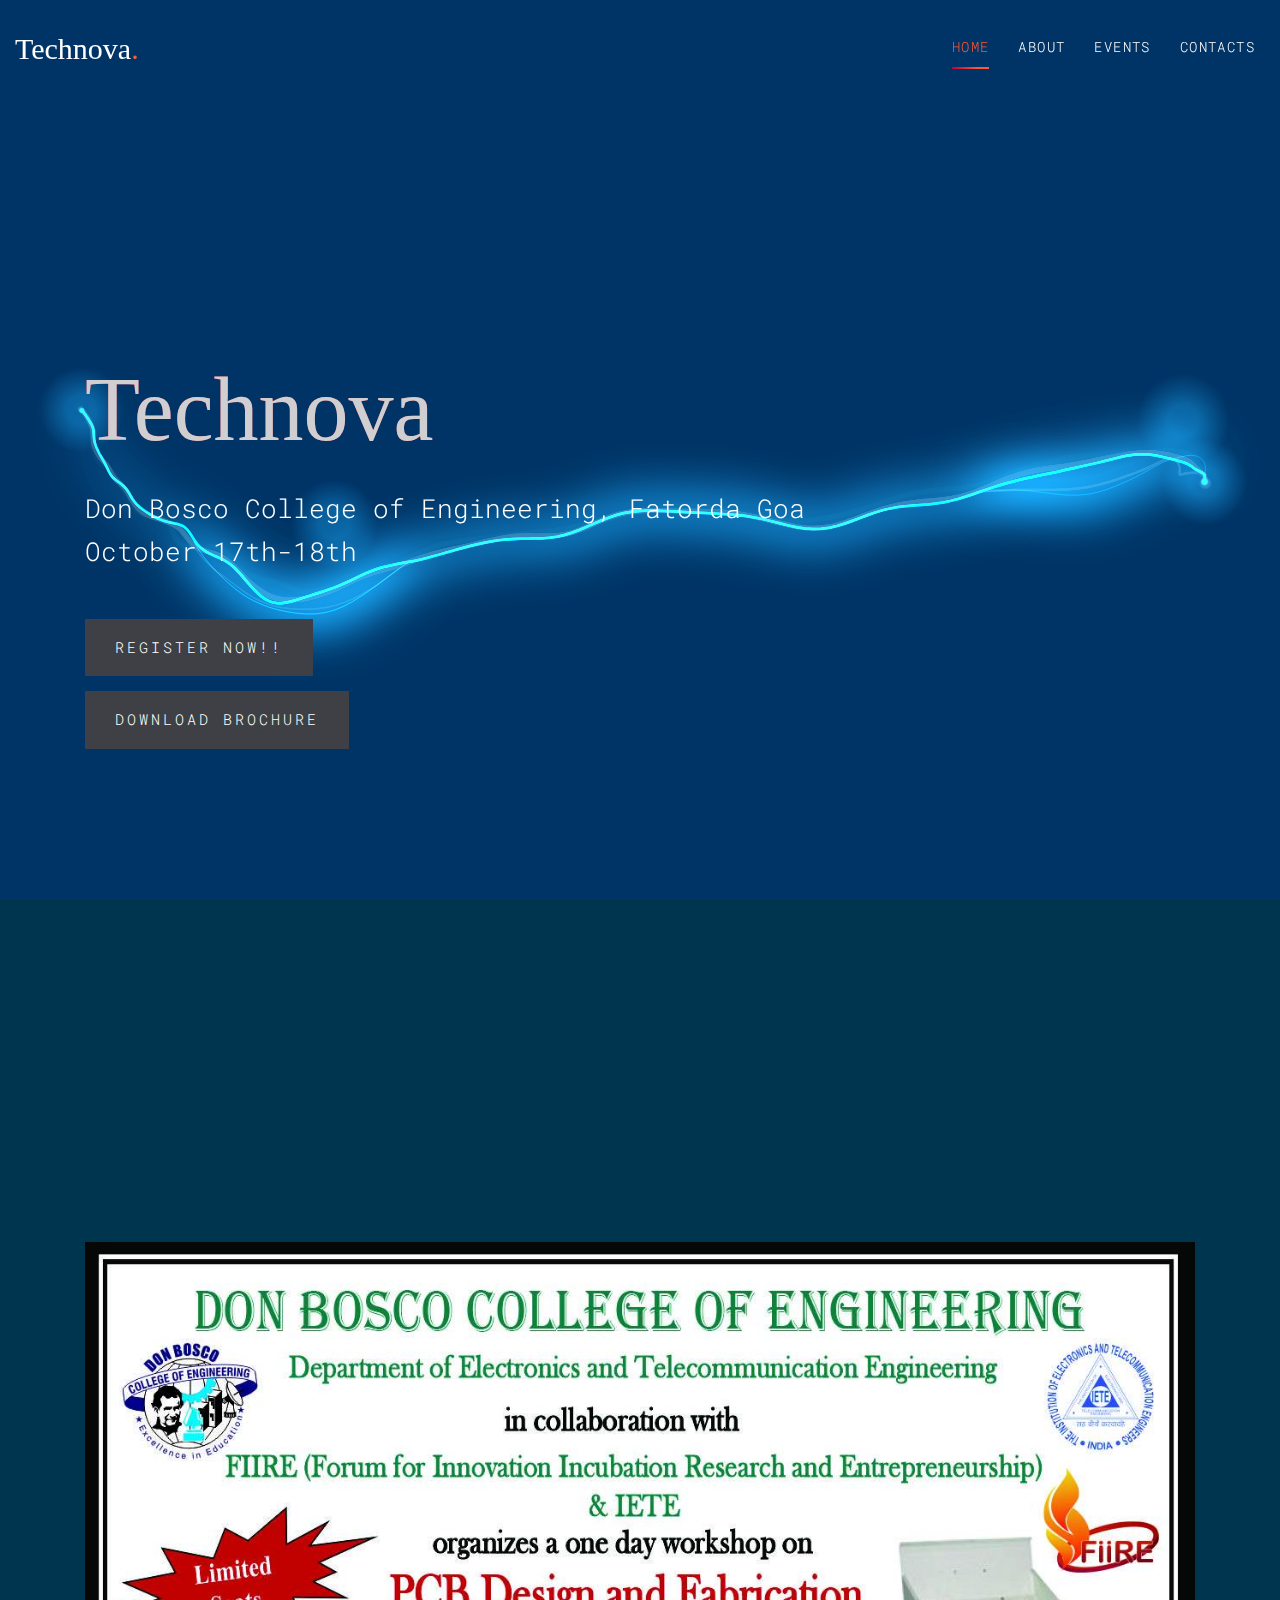
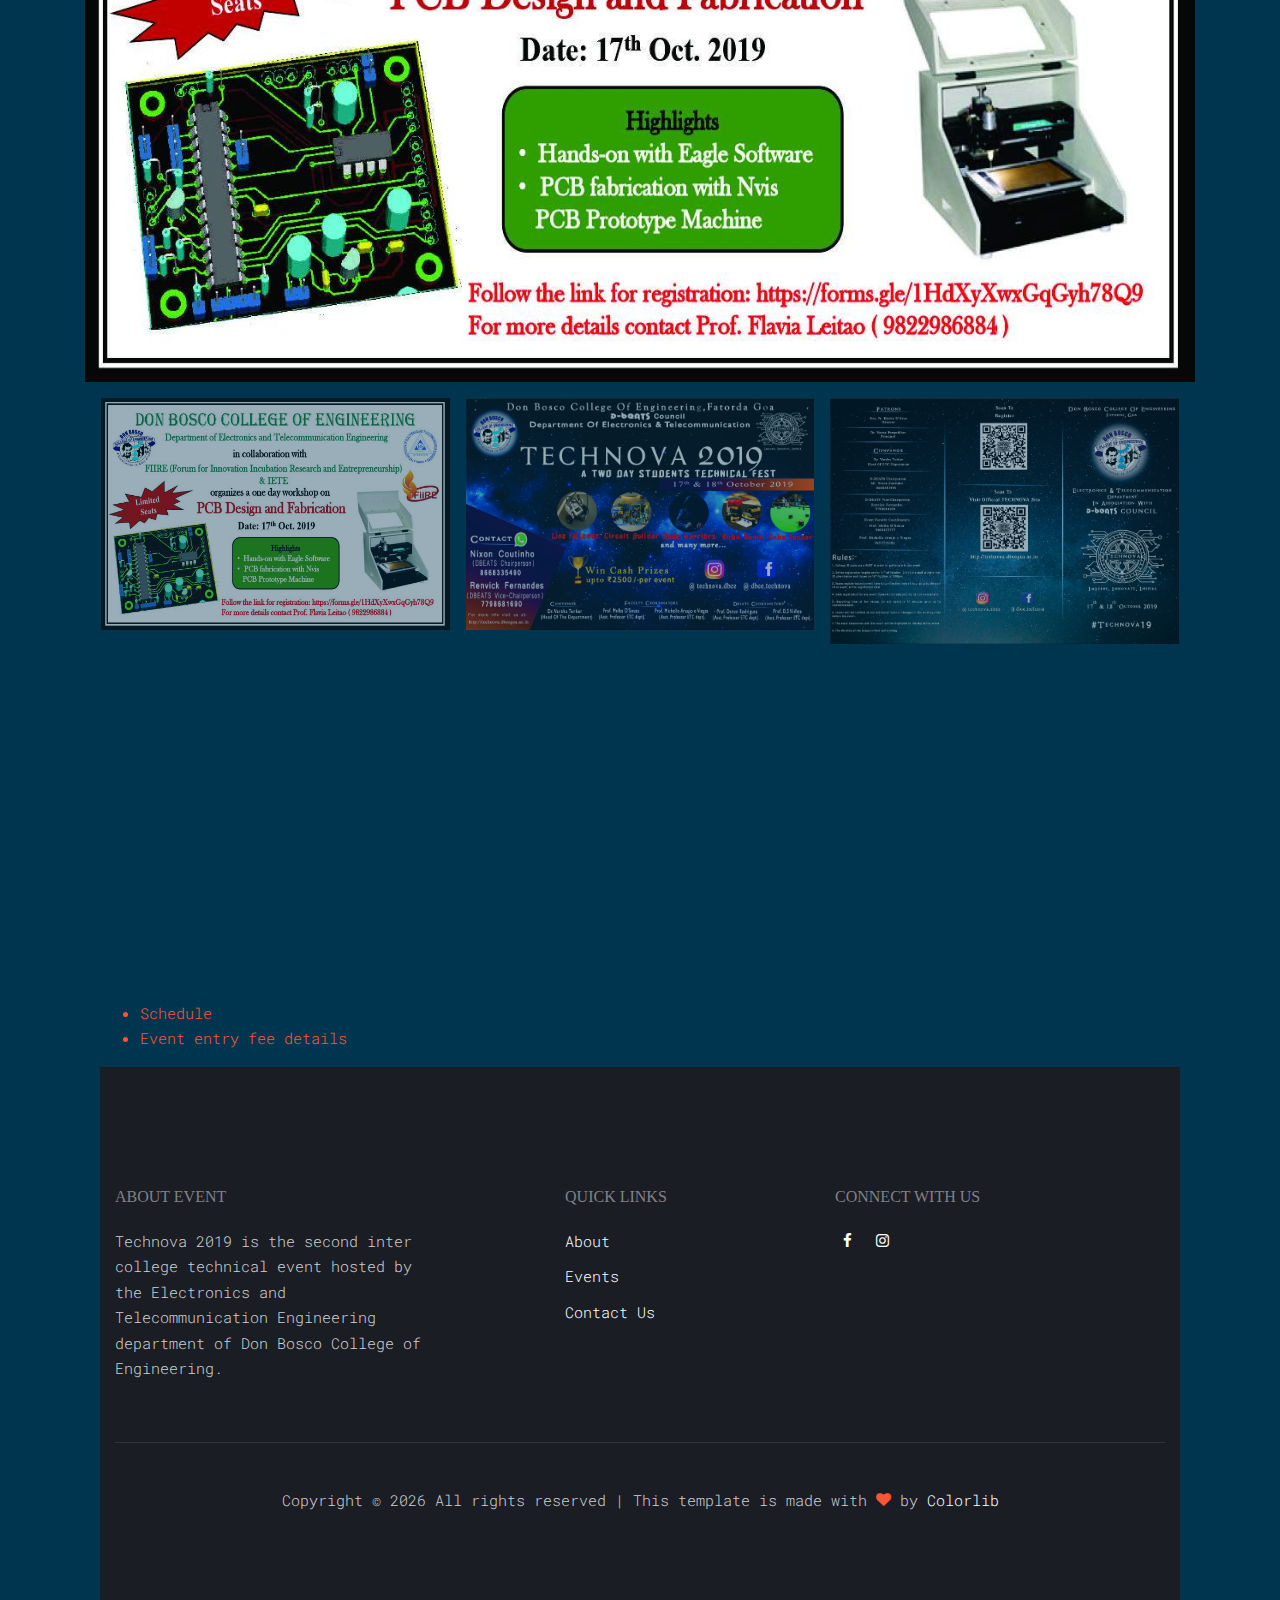
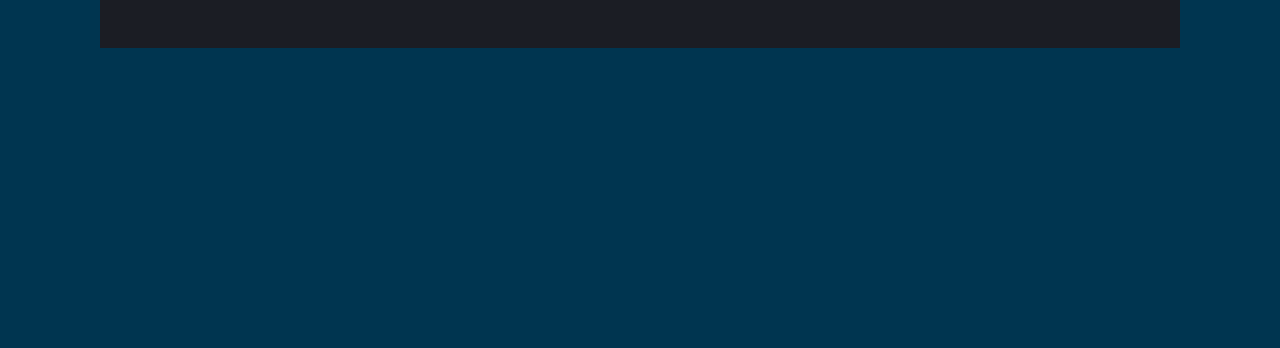
<file: index.html>
<!DOCTYPE html>
<html lang="en">

<head>
  <title>Technova &mdash; 2.0</title>
  <meta charset="utf-8">
  <meta name="viewport" content="width=device-width, initial-scale=1, shrink-to-fit=no">

  <link rel="stylesheet" href="https://www.w3schools.com/w3css/4/w3.css">
  <link href="https://fonts.googleapis.com/css?family=Roboto+Mono" rel="stylesheet">
  <link rel="stylesheet" href="fonts/icomoon/style.css">
  <link rel="stylesheet" href="css/bootstrap.min.css">
  <link rel="stylesheet" href="css/magnific-popup.css">
  <link rel="stylesheet" href="css/jquery-ui.css">
  <link rel="stylesheet" href="css/owl.carousel.min.css">
  <link rel="stylesheet" href="css/owl.theme.default.min.css">
  <link rel="stylesheet" href="css/bootstrap-datepicker.css">
  <link rel="stylesheet" href="fonts/flaticon/font/flaticon.css">
  <link rel="stylesheet" href="css/aos.css">
  <link rel="stylesheet" type="text/css" href="thunder/thunder.css">
  <link rel="stylesheet" href="css/style.css">

  <style>
    .mySlides {
      display: none
    }

    .w3-left,
    .w3-right,
    .w3-badge {
      cursor: pointer
    }

    .w3-badge {
      height: 13px;
      width: 13px;
      padding: 0
    }
  </style>
</head>

<body>

  <canvas id='c'></canvas>
  <script type="text/javascript" src="thunder/data.js"></script>
  <script type="text/javascript" src="thunder/thunder.js"></script>

  <div class="site-wrap">

    <div class="site-mobile-menu">
      <div class="site-mobile-menu-header">
        <div class="site-mobile-menu-close mt-3">
          <span class="icon-close2 js-menu-toggle"></span>
        </div>
      </div>
      <div class="site-mobile-menu-body"></div>
    </div>

    <header class="site-navbar py-3" role="banner">
      <div class="container-fluid">
        <div class="row align-items-center">
          <div class="col-11 col-xl-2">
            <h1 class="mb-0"><a href="index.html" class="text-white h2 mb-0">Technova<span class="text-primary">.</span>
              </a></h1>
          </div>
          <div class="col-12 col-md-10 d-none d-xl-block">
            <nav class="site-navigation position-relative text-right" role="navigation">
              <ul class="site-menu js-clone-nav mx-auto d-none d-lg-block">
                <li class="active"><a href="index.html">Home</a></li>
                <li><a href="about.html">About</a></li>
                <li><a href="events.html">Events</a></li>
                <li><a href="contact.html">Contacts</a></li>

              </ul>
            </nav>
          </div>
          <div class="d-inline-block d-xl-none ml-md-0 mr-auto py-3" style="position: relative; top: 3px;"><a href="#"
              class="site-menu-toggle js-menu-toggle text-white"><span class="icon-menu h3"></span></a></div>
        </div>
      </div>
  </div>
  </header>

  <div class="site-section site-hero">
    <div class="container">
      <div class="row align-items-center">
        <div class="col-md-10">
          <h1 class="d-block mb-4" data-aos="fade-up" data-aos-delay="200">Technova</h1>
          <span class="d-block mb-5 caption" data-aos="fade-up" data-aos-delay="300">Don Bosco
            College of Engineering, Fatorda Goa<br>
            October 17th-18th
          </span>
          <a href="https://docs.google.com/forms/d/e/1FAIpQLSfERUGmO9eJKPYK8mINkQN7SDqqkE0wuea0zoAbbpveA48moA/viewform"
            class="btn-custom" data-aos="fade-up" data-aos-delay="400" target='_blank'><span>Register Now!!</span></a>
          <p></p>
          <a href="downloads/TECHNOVA BROCHURE.pdf" class="btn-custom" data-aos="fade-up"
            data-aos-delay="400"><span>Download Brochure</span></a>
        </div>
      </div>
    </div>
  </div>

  <div class="site-section">
    <div class="container">
      <div class="row mb-5">
        <div class="col-lg-4" data-aos="fade-up" data-aos-delay="100">
          <div class="site-section-heading">
            <h2>Notice Board<br>
            </h2>
          </div>
        </div>
        <div class="col-lg-5 mt-5 pl-lg-5" data-aos="fade-up" data-aos-delay="200">
          <div class="w3-container">
          </div>
        </div>
      </div>

      <div class="w3-container">
      </div>

      <div class="w3-content" style="max-width:1200px">

        <a href="https://forms.gle/1HdXyXwxGqGyh78Q9" target="_blank"><img class="mySlides"
            src="images/PCB Worskhop Poster (1).jpg" style="width:100%"></a>
        <img class="mySlides" src="images/TECHNOVA Poster (1).jpg" style="width:100%">
        <img class="mySlides" src="images/0001.jpg" style="width:100%">
        <img class="mySlides" src="images/0002.jpg" style="width:100%">

        <div class="w3-row-padding w3-section">
          <div class="w3-col s4">
            <img class="demo w3-opacity w3-hover-opacity-off" src="images/PCB Worskhop Poster (1).jpg"
              style="width:100%;cursor:pointer" onclick="currentDiv(1)">
          </div>
          <div class="w3-col s4">
            <img class="demo w3-opacity w3-hover-opacity-off" src="images/TECHNOVA Poster (1).jpg"
              style="width:100%;cursor:pointer" onclick="currentDiv(2)">
          </div>
          <div class="w3-col s4">
            <img class="demo w3-opacity w3-hover-opacity-off" src="images/compressjpeg/0001-min.jpg"
              style="width:100%;cursor:pointer" onclick="currentDiv(3)">
          </div>
        </div>
      </div>

      <script>
        var slideIndex = 1;
        showDivs(slideIndex);

        function plusDivs(n) {
          showDivs(slideIndex += n);
        }

        function currentDiv(n) {
          showDivs(slideIndex = n);
        }

        function showDivs(n) {
          var i;
          var x = document.getElementsByClassName("mySlides");
          var dots = document.getElementsByClassName("demo");
          if (n > x.length) { slideIndex = 1 }
          if (n < 1) { slideIndex = x.length }
          for (i = 0; i < x.length; i++) {
            x[i].style.display = "none";
          }
          for (i = 0; i < dots.length; i++) {
            dots[i].className = dots[i].className.replace(" w3-white", "");
          }
          x[slideIndex - 1].style.display = "block";
          dots[slideIndex - 1].className += " w3-white";
        }
      </script>



      <div class="site-section">
        <div class="container">
          <div class="row mb-5">
            <div class="col-lg-4" data-aos="fade-up" data-aos-delay="100">
              <div class="site-section-heading">
                <h2>Schedule and other details<br>
                </h2>
              </div>
            </div>
            <div class="col-lg-5 mt-5 pl-lg-5" data-aos="fade-up" data-aos-delay="200">
              <p>
              </p>
            </div>
          </div>

          <p>
            <ul>
              <a href="downloads/Technova 2019- Schedule.pdf" target='_blank'>
                <li>Schedule</li>
              </a>
              <a href="downloads/PARTICIPANT AND ENTRY FEE DETAILS.pdf" target='_blank'>
                <li>Event entry fee details</li>
              </a>
            </ul>
          </p>


          <footer class="site-footer">
            <div class="container">
              <div class="row mb-5">
                <div class="col-md-4">
                  <h2 class="footer-heading text-uppercase mb-4">About Event</h2>
                  <p>Technova 2019 is the second inter college technical event hosted by the Electronics and
                    Telecommunication
                    Engineering department of Don Bosco College of Engineering.</p>
                </div>
                <div class="col-md-3 ml-auto">
                  <h2 class="footer-heading text-uppercase mb-4">Quick Links</h2>
                  <ul class="list-unstyled">
                    <li><a href="/about.html">About</a></li>
                    <li><a href="/events.html">Events</a></li>
                    <li><a href="/contact.html">Contact Us</a></li>
                  </ul>
                </div>
                <div class="col-md-4">
                  <h2 class="footer-heading text-uppercase mb-4">Connect with Us</h2>
                  <p>
                    <a href="https://www.facebook.com/pages/category/Event/DbceTechnova-293074314853590/"
                      target="_blank" class="p-2 pl-0"><span class="icon-facebook"></span></a>
                    <a href="https://www.instagram.com/technova.dbce/" target='_blank' class="p-2"><span
                        class="icon-instagram"></span></a>
                  </p>
                </div>
              </div>
              <div class="row">

                <div class="col-md-12 text-center">
                  <div class="border-top pt-5">
                    <p>
                      <!-- Link back to Colorlib can't be removed. Template is licensed under CC BY 3.0. -->
                      Copyright &copy;
                      <script>document.write(new Date().getFullYear());</script> All rights reserved | This template is
                      made
                      with <i class="icon-heart text-primary" aria-hidden="true"></i> by <a href="https://colorlib.com"
                        target="_blank">Colorlib</a>
                      <!-- Link back to Colorlib can't be removed. Template is licensed under CC BY 3.0. -->
                    </p>
                  </div>
                </div>
              </div>
            </div>
          </footer>

        </div>

        <script src="js/jquery-3.3.1.min.js"></script>
        <script src="js/jquery-migrate-3.0.1.min.js"></script>
        <script src="js/jquery-ui.js"></script>
        <script src="js/popper.min.js"></script>
        <script src="js/bootstrap.min.js"></script>
        <script src="js/owl.carousel.min.js"></script>
        <script src="js/jquery.stellar.min.js"></script>
        <script src="js/jquery.countdown.min.js"></script>
        <script src="js/jquery.magnific-popup.min.js"></script>
        <script src="js/bootstrap-datepicker.min.js"></script>
        <script src="js/aos.js"></script>

        <script src="js/main.js"></script>

</body>

</html>
</file>
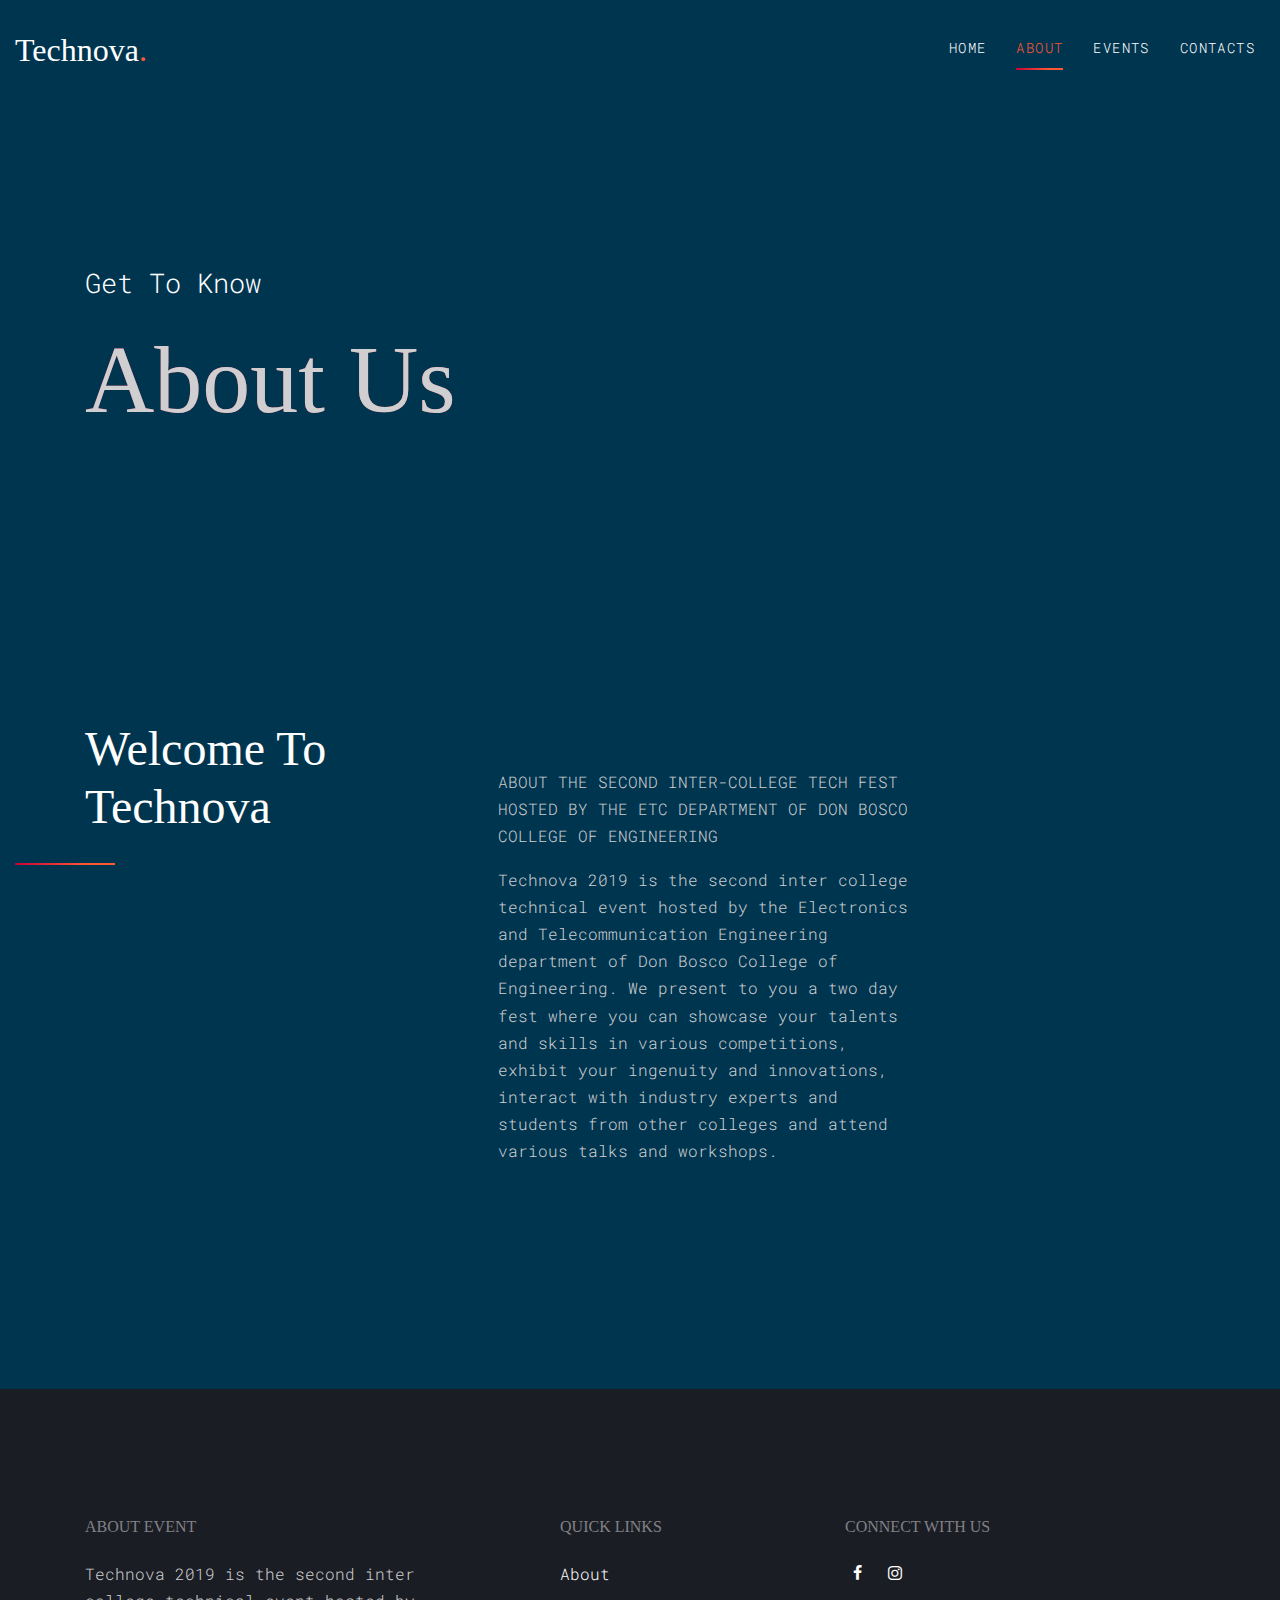
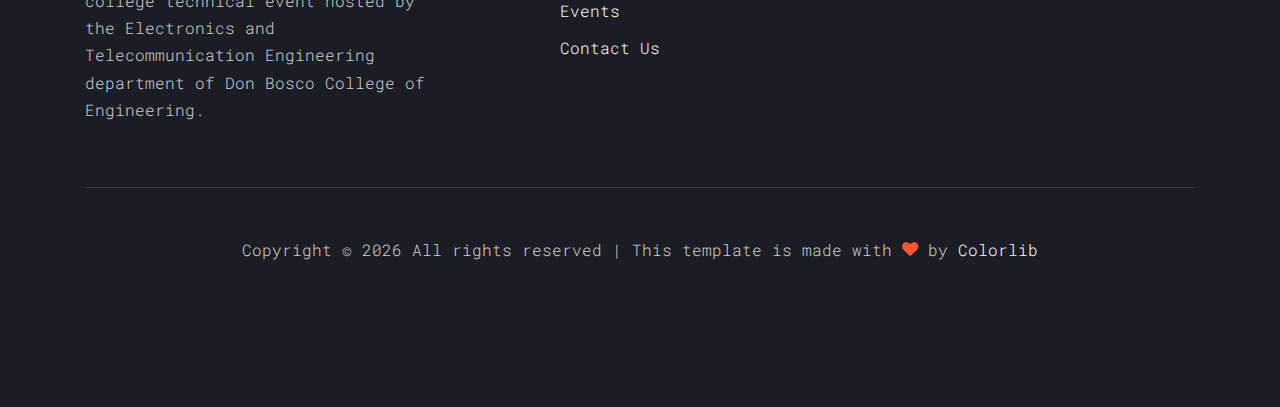
<file: about.html>
<!DOCTYPE html>
<html lang="en">

<head>
  <title>Technova &mdash; 2.0</title>
  <meta charset="utf-8">
  <meta name="viewport" content="width=device-width, initial-scale=1, shrink-to-fit=no">

  <link href="https://fonts.googleapis.com/css?family=Roboto+Mono" rel="stylesheet">
  <link rel="stylesheet" href="fonts/icomoon/style.css">
  <link rel="stylesheet" href="css/bootstrap.min.css">
  <link rel="stylesheet" href="css/magnific-popup.css">
  <link rel="stylesheet" href="css/jquery-ui.css">
  <link rel="stylesheet" href="css/owl.carousel.min.css">
  <link rel="stylesheet" href="css/owl.theme.default.min.css">
  <link rel="stylesheet" href="css/bootstrap-datepicker.css">
  <link rel="stylesheet" href="fonts/flaticon/font/flaticon.css">
  <link rel="stylesheet" href="css/aos.css">

  <link rel="stylesheet" href="css/style.css">
</head>

<body>

  <div class="site-wrap">

    <div class="site-mobile-menu">
      <div class="site-mobile-menu-header">
        <div class="site-mobile-menu-close mt-3">
          <span class="icon-close2 js-menu-toggle"></span>
        </div>
      </div>
      <div class="site-mobile-menu-body"></div>
    </div>

    <header class="site-navbar py-3" role="banner">
      <div class="container-fluid">
        <div class="row align-items-center">
          <div class="col-11 col-xl-2">
            <h1 class="mb-0"><a href="index.html" class="text-white h2 mb-0">Technova<span class="text-primary">.</span>
              </a></h1>
          </div>
          <div class="col-12 col-md-10 d-none d-xl-block">
            <nav class="site-navigation position-relative text-right" role="navigation">
              <ul class="site-menu js-clone-nav mx-auto d-none d-lg-block">
                <li><a href="index.html">Home</a></li>
                <li class="active"><a href="about.html">About</a></li>
                <li><a href="events.html">Events</a></li>
                <li><a href="contact.html">Contacts</a></li>
              </ul>
            </nav>
          </div>
          <div class="d-inline-block d-xl-none ml-md-0 mr-auto py-3" style="position: relative; top: 3px;"><a href="#"
              class="site-menu-toggle js-menu-toggle text-white"><span class="icon-menu h3"></span></a></div>
        </div>
      </div>
  </div>
  </header>

  <div class="site-section site-hero inner">
    <div class="container">
      <div class="row align-items-center">
        <div class="col-md-10">
          <span class="d-block mb-3 caption" data-aos="fade-up">Get To Know</span>
          <h1 class="d-block mb-4" data-aos="fade-up" data-aos-delay="100">About Us</h1>
        </div>
      </div>
    </div>
  </div>

  <div class="site-section">
    <div class="container">
      <div class="row mb-5">
        <div class="col-lg-4 ">
          <div class="site-section-heading" data-aos="fade-up" data-aos-delay="100">
            <h2>Welcome To Technova</h2>
          </div>
        </div>
        <div class="col-lg-5 mt-5 pl-lg-5" data-aos="fade-up" data-aos-delay="200">
          <p>ABOUT
            THE SECOND INTER-COLLEGE TECH FEST HOSTED BY THE ETC DEPARTMENT OF DON BOSCO COLLEGE OF ENGINEERING</p>
          <p>Technova 2019 is the second inter college technical event hosted by the Electronics and Telecommunication
            Engineering department of Don Bosco College of Engineering.

            We present to you a two day fest where you can showcase your talents and skills in various competitions,
            exhibit your ingenuity and innovations, interact with industry experts and students from other colleges and
            attend various talks and workshops.</p>
        </div>
      </div>

    </div>
  </div>

  <footer class="site-footer">
    <div class="container">
      <div class="row mb-5">
        <div class="col-md-4">
          <h2 class="footer-heading text-uppercase mb-4">About Event</h2>
          <p>Technova 2019 is the second inter college technical event hosted by the Electronics and Telecommunication
            Engineering department of Don Bosco College of Engineering.</p>
        </div>
        <div class="col-md-3 ml-auto">
          <h2 class="footer-heading text-uppercase mb-4">Quick Links</h2>
          <ul class="list-unstyled">
            <li><a href="/about.html">About</a></li>
            <li><a href="/events.html">Events</a></li>
            <li><a href="/contact.html">Contact Us</a></li>
          </ul>
        </div>
        <div class="col-md-4">
          <h2 class="footer-heading text-uppercase mb-4">Connect with Us</h2>
          <p>
            <a href="https://www.facebook.com/pages/category/Event/DbceTechnova-293074314853590/" target="_blank"
              class="p-2 pl-0"><span class="icon-facebook"></span></a>
            <a href="https://www.instagram.com/technova.dbce/" target='_blank' class="p-2"><span
                class="icon-instagram"></span></a>
          </p>
        </div>
      </div>

      <div class="row">

        <div class="col-md-12 text-center">
          <div class="border-top pt-5">
            <p>
              <!-- Link back to Colorlib can't be removed. Template is licensed under CC BY 3.0. -->
              Copyright &copy;
              <script>document.write(new Date().getFullYear());</script> All rights reserved | This template is made
              with <i class="icon-heart text-primary" aria-hidden="true"></i> by <a href="https://colorlib.com"
                target="_blank">Colorlib</a>
              <!-- Link back to Colorlib can't be removed. Template is licensed under CC BY 3.0. -->
            </p>
          </div>
        </div>
      </div>
    </div>
  </footer>

  </div>

  <script src="js/jquery-3.3.1.min.js"></script>
  <script src="js/jquery-migrate-3.0.1.min.js"></script>
  <script src="js/jquery-ui.js"></script>
  <script src="js/popper.min.js"></script>
  <script src="js/bootstrap.min.js"></script>
  <script src="js/owl.carousel.min.js"></script>
  <script src="js/jquery.stellar.min.js"></script>
  <script src="js/jquery.countdown.min.js"></script>
  <script src="js/jquery.magnific-popup.min.js"></script>
  <script src="js/bootstrap-datepicker.min.js"></script>
  <script src="js/aos.js"></script>

  <script src="js/main.js"></script>

</body>

</html>
</file>
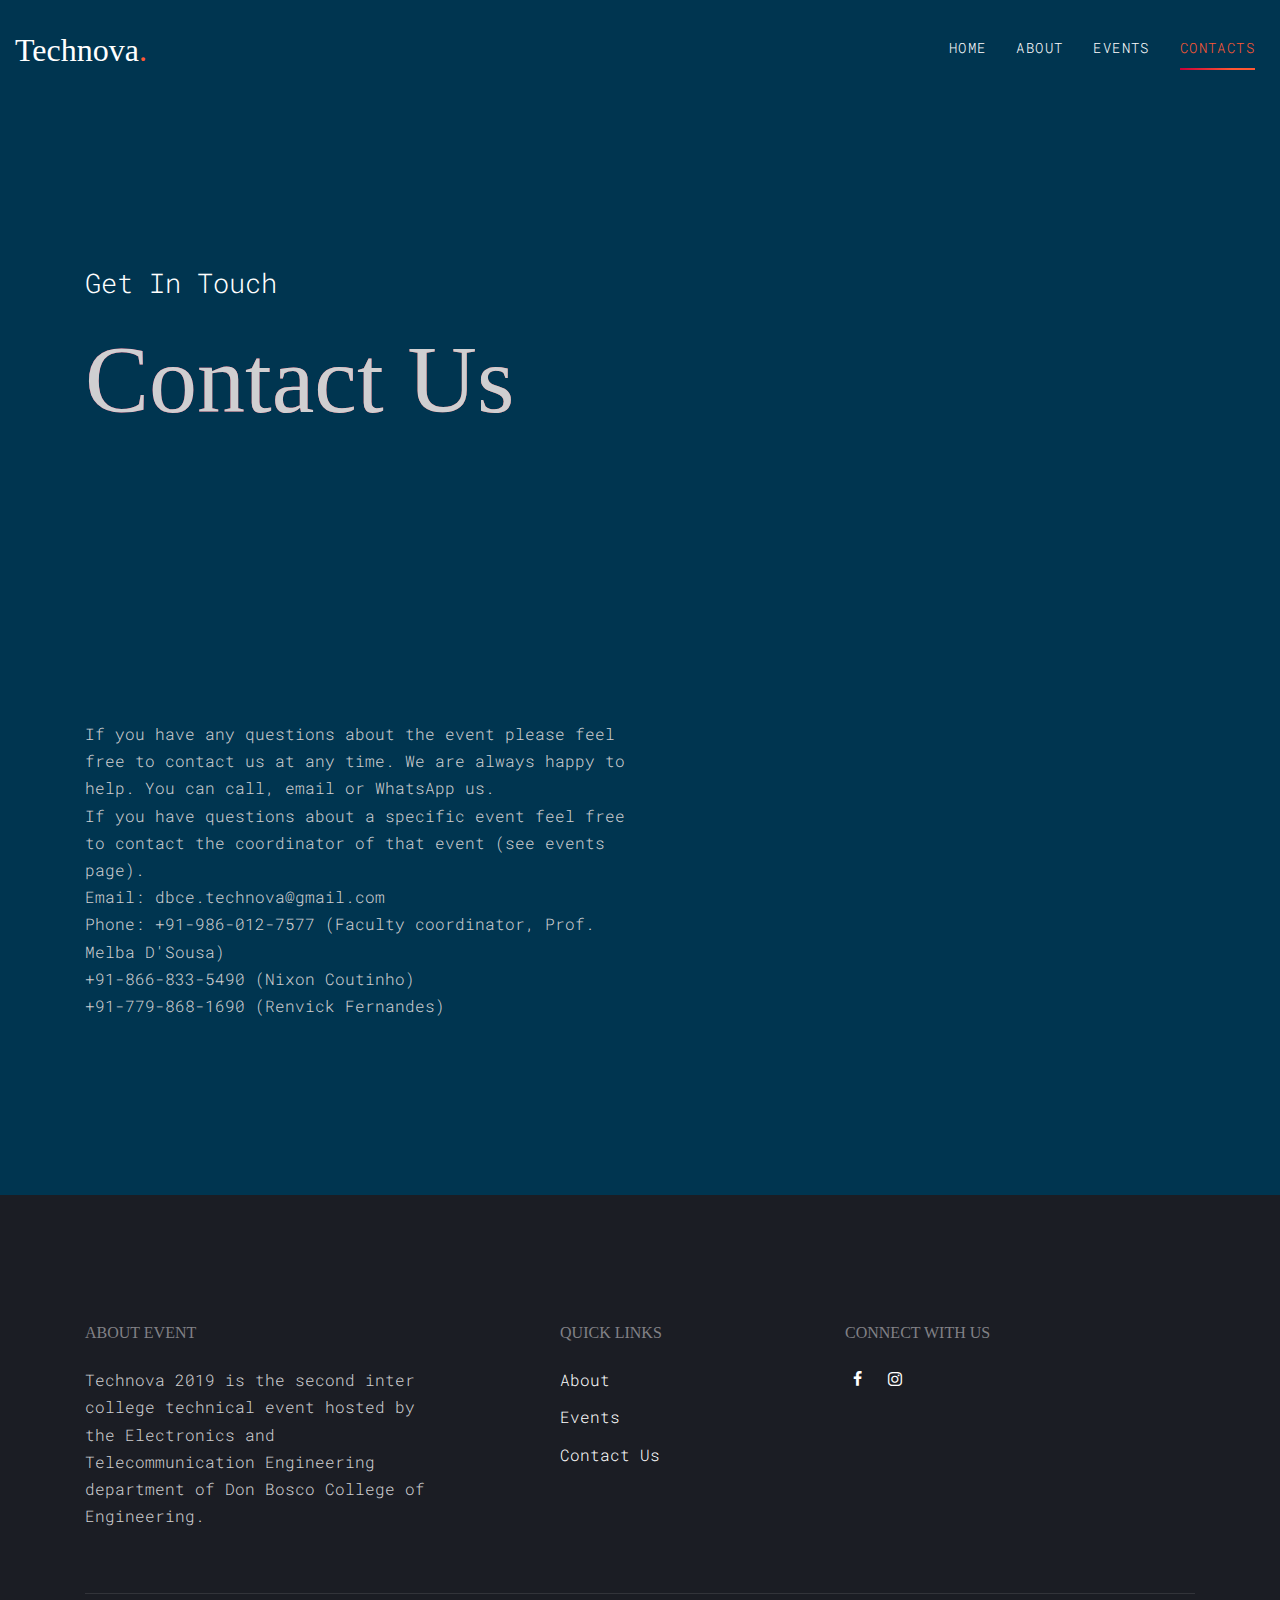
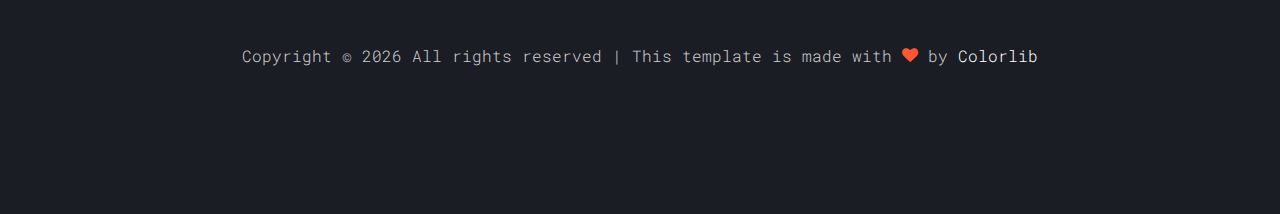
<file: contact.html>
<!DOCTYPE html>
<html lang="en">

<head>
  <title>Technova &mdash; 2.0</title>
  <meta charset="utf-8">
  <meta name="viewport" content="width=device-width, initial-scale=1, shrink-to-fit=no">

  <link href="https://fonts.googleapis.com/css?family=Roboto+Mono" rel="stylesheet">
  <link rel="stylesheet" href="fonts/icomoon/style.css">
  <link rel="stylesheet" href="css/bootstrap.min.css">
  <link rel="stylesheet" href="css/magnific-popup.css">
  <link rel="stylesheet" href="css/jquery-ui.css">
  <link rel="stylesheet" href="css/owl.carousel.min.css">
  <link rel="stylesheet" href="css/owl.theme.default.min.css">
  <link rel="stylesheet" href="css/bootstrap-datepicker.css">
  <link rel="stylesheet" href="fonts/flaticon/font/flaticon.css">
  <link rel="stylesheet" href="css/aos.css">

  <link rel="stylesheet" href="css/style.css">
</head>

<body>

  <div class="site-wrap">

    <div class="site-mobile-menu">
      <div class="site-mobile-menu-header">
        <div class="site-mobile-menu-close mt-3">
          <span class="icon-close2 js-menu-toggle"></span>
        </div>
      </div>
      <div class="site-mobile-menu-body"></div>
    </div>

    <header class="site-navbar py-3" role="banner">
      <div class="container-fluid">
        <div class="row align-items-center">
          <div class="col-11 col-xl-2">
            <h1 class="mb-0"><a href="index.html" class="text-white h2 mb-0">Technova<span class="text-primary">.</span>
              </a></h1>
          </div>
          <div class="col-12 col-md-10 d-none d-xl-block">
            <nav class="site-navigation position-relative text-right" role="navigation">
              <ul class="site-menu js-clone-nav mx-auto d-none d-lg-block">
                <li><a href="index.html">Home</a></li>
                <li><a href="about.html">About</a></li>
                <li><a href="events.html">Events</a></li>
                <li class="active"><a href="contact.html">Contacts</a></li>
              </ul>
            </nav>
          </div>
          <div class="d-inline-block d-xl-none ml-md-0 mr-auto py-3" style="position: relative; top: 3px;"><a href="#"
              class="site-menu-toggle js-menu-toggle text-white"><span class="icon-menu h3"></span></a></div>
        </div>
      </div>
  </div>
  </header>

  <div class="site-section site-hero inner">
    <div class="container">
      <div class="row align-items-center">
        <div class="col-md-10">
          <span class="d-block mb-3 caption" data-aos="fade-up">Get In Touch</span>
          <h1 class="d-block mb-4" data-aos="fade-up" data-aos-delay="100">Contact Us</h1>
        </div>
      </div>
    </div>
  </div>

  <div class="site-section">
    <div class="container">
      <div class="row">
        <div class="col-md-6" data-aos="fade-up">
          <p>
            If you have any questions about the event please feel free to contact us at any time. We are always happy to
            help.
            You can call, email or WhatsApp us.<br>
            If you have questions about a specific event feel free to contact the coordinator of that event (see events
            page).<br>

            Email: dbce.technova@gmail.com <br>

            Phone: +91-986-012-7577 (Faculty coordinator, Prof. Melba D'Sousa)<br>
            +91-866-833-5490 (Nixon Coutinho)<br>
            +91-779-868-1690 (Renvick Fernandes)
          </p>
        </div>
      </div>
    </div>
  </div>


  <footer class="site-footer">
    <div class="container">
      <div class="row mb-5">
        <div class="col-md-4">
          <h2 class="footer-heading text-uppercase mb-4">About Event</h2>
          <p>Technova 2019 is the second inter college technical event hosted by the Electronics and Telecommunication
            Engineering department of Don Bosco College of Engineering.</p>
        </div>
        <div class="col-md-3 ml-auto">
          <h2 class="footer-heading text-uppercase mb-4">Quick Links</h2>
          <ul class="list-unstyled">
            <li><a href="/about.html">About</a></li>
            <li><a href="/events.html">Events</a></li>
            <li><a href="/contact.html">Contact Us</a></li>
          </ul>
        </div>
        <div class="col-md-4">
          <h2 class="footer-heading text-uppercase mb-4">Connect with Us</h2>
          <p>
            <a href="https://www.facebook.com/pages/category/Event/DbceTechnova-293074314853590/" target="_blank"
              class="p-2 pl-0"><span class="icon-facebook"></span></a>
            <a href="https://www.instagram.com/technova.dbce/" target='_blank' class="p-2"><span
                class="icon-instagram"></span></a>
          </p>
        </div>
      </div>
      <div class="row">

        <div class="col-md-12 text-center">
          <div class="border-top pt-5">
            <p>
              <!-- Link back to Colorlib can't be removed. Template is licensed under CC BY 3.0. -->
              Copyright &copy;
              <script>document.write(new Date().getFullYear());</script> All rights reserved | This template is made
              with <i class="icon-heart text-primary" aria-hidden="true"></i> by <a href="https://colorlib.com"
                target="_blank">Colorlib</a>
              <!-- Link back to Colorlib can't be removed. Template is licensed under CC BY 3.0. -->
            </p>
          </div>
        </div>
      </div>
    </div>
  </footer>

  </div>

  <script src="js/jquery-3.3.1.min.js"></script>
  <script src="js/jquery-migrate-3.0.1.min.js"></script>
  <script src="js/jquery-ui.js"></script>
  <script src="js/popper.min.js"></script>
  <script src="js/bootstrap.min.js"></script>
  <script src="js/owl.carousel.min.js"></script>
  <script src="js/jquery.stellar.min.js"></script>
  <script src="js/jquery.countdown.min.js"></script>
  <script src="js/jquery.magnific-popup.min.js"></script>
  <script src="js/bootstrap-datepicker.min.js"></script>
  <script src="js/aos.js"></script>

  <script src="js/main.js"></script>

</body>

</html>
</file>
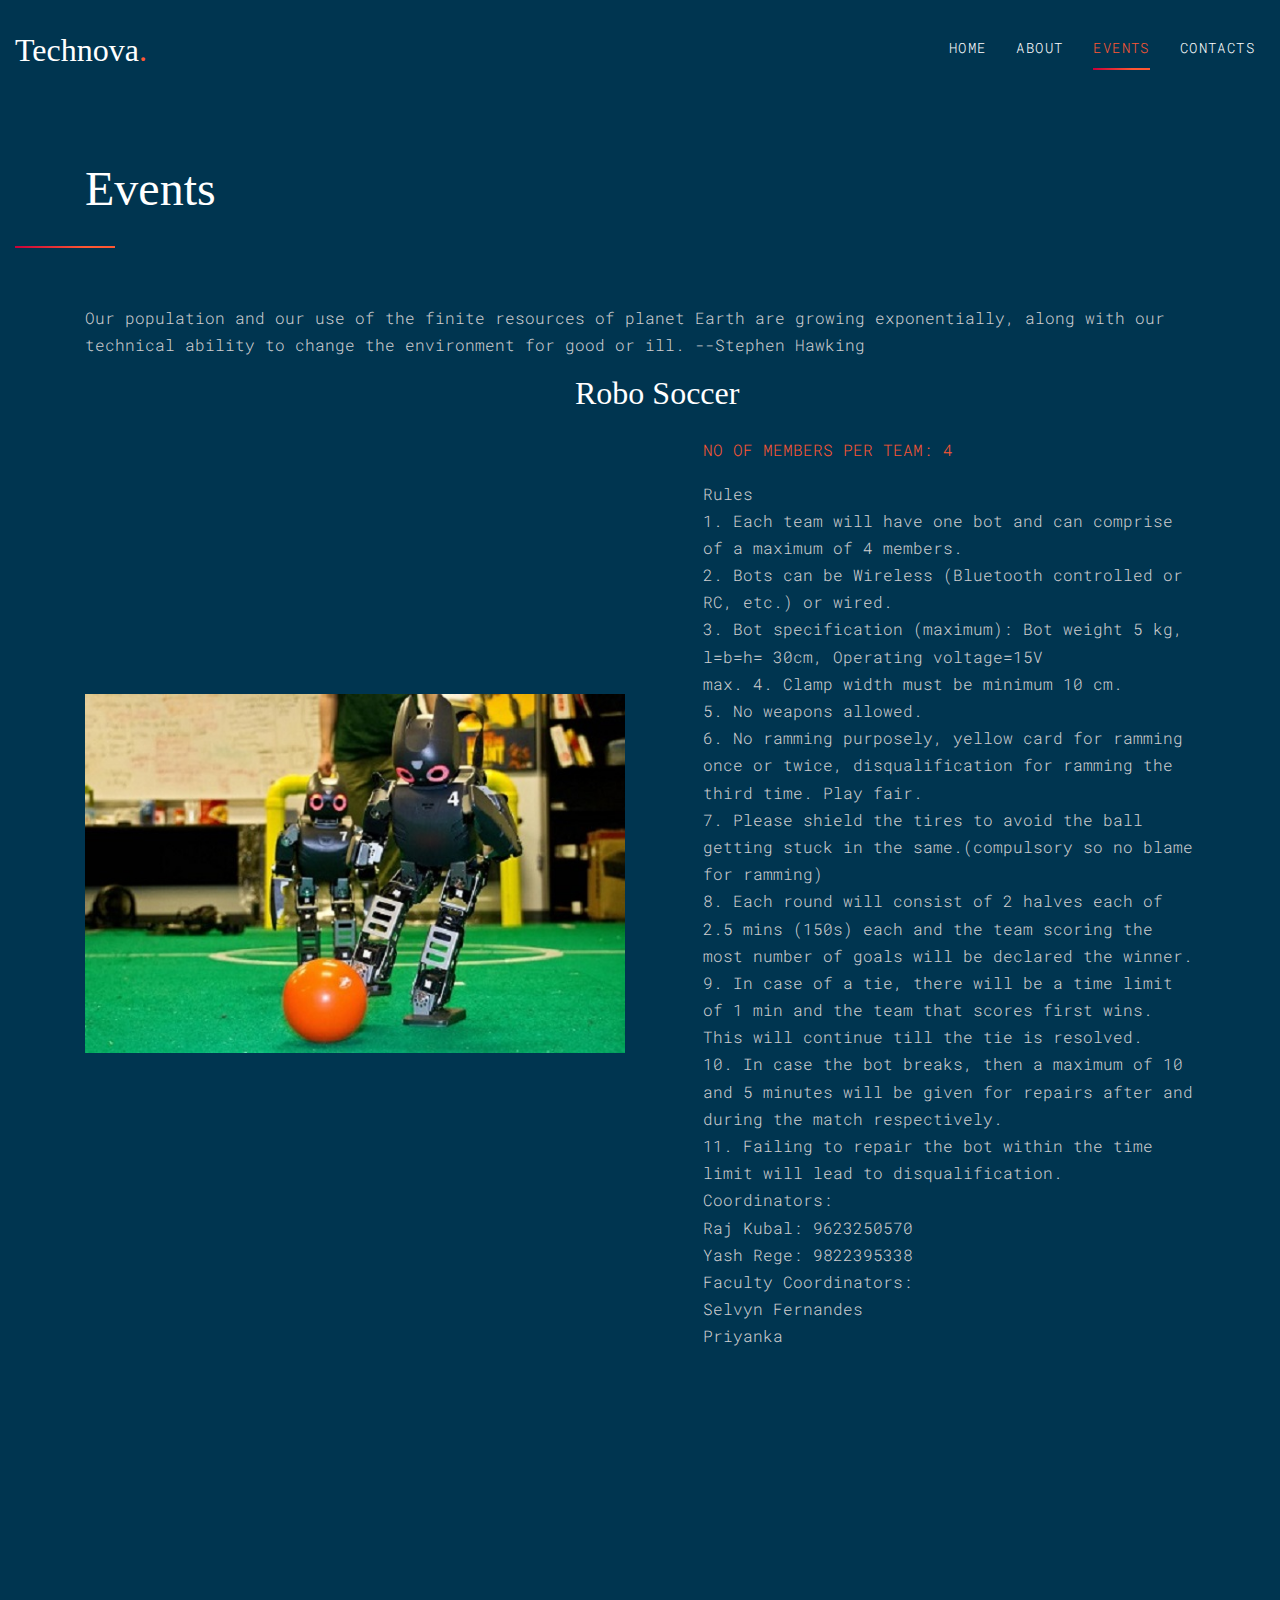
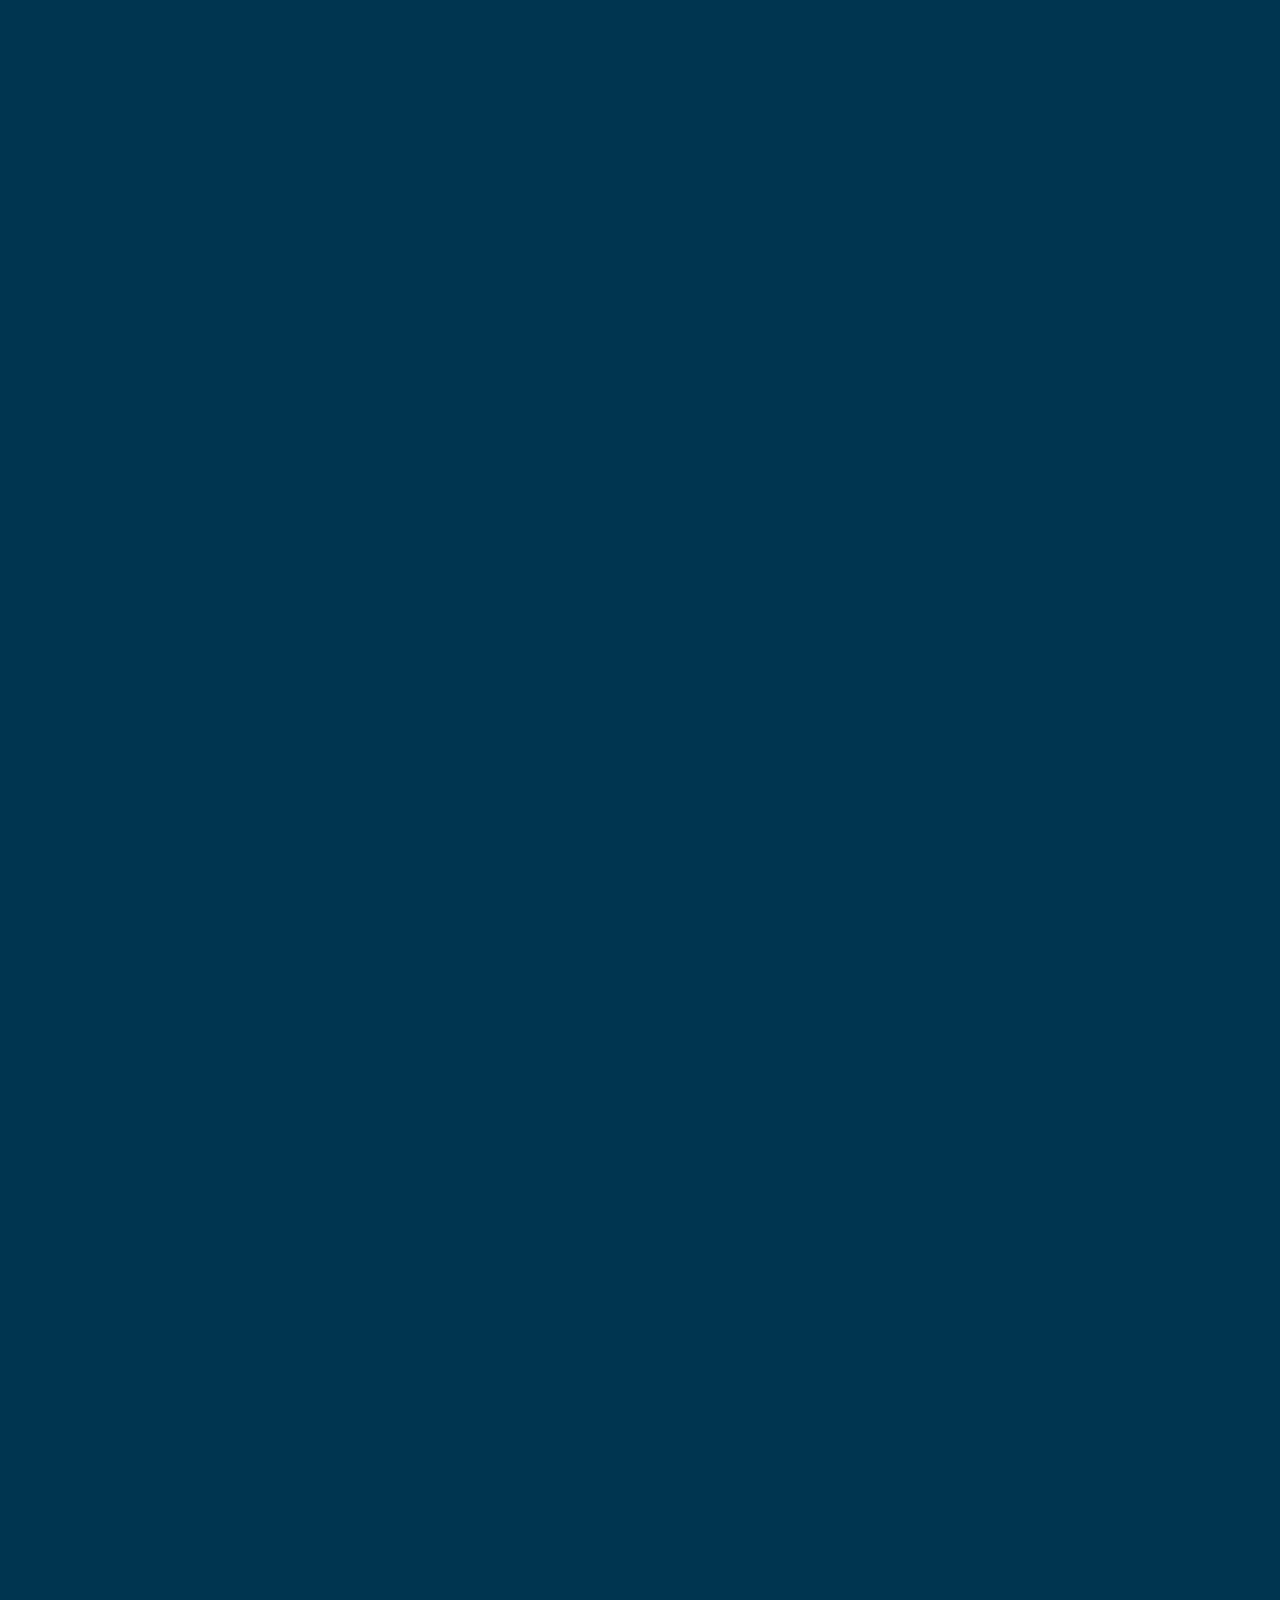
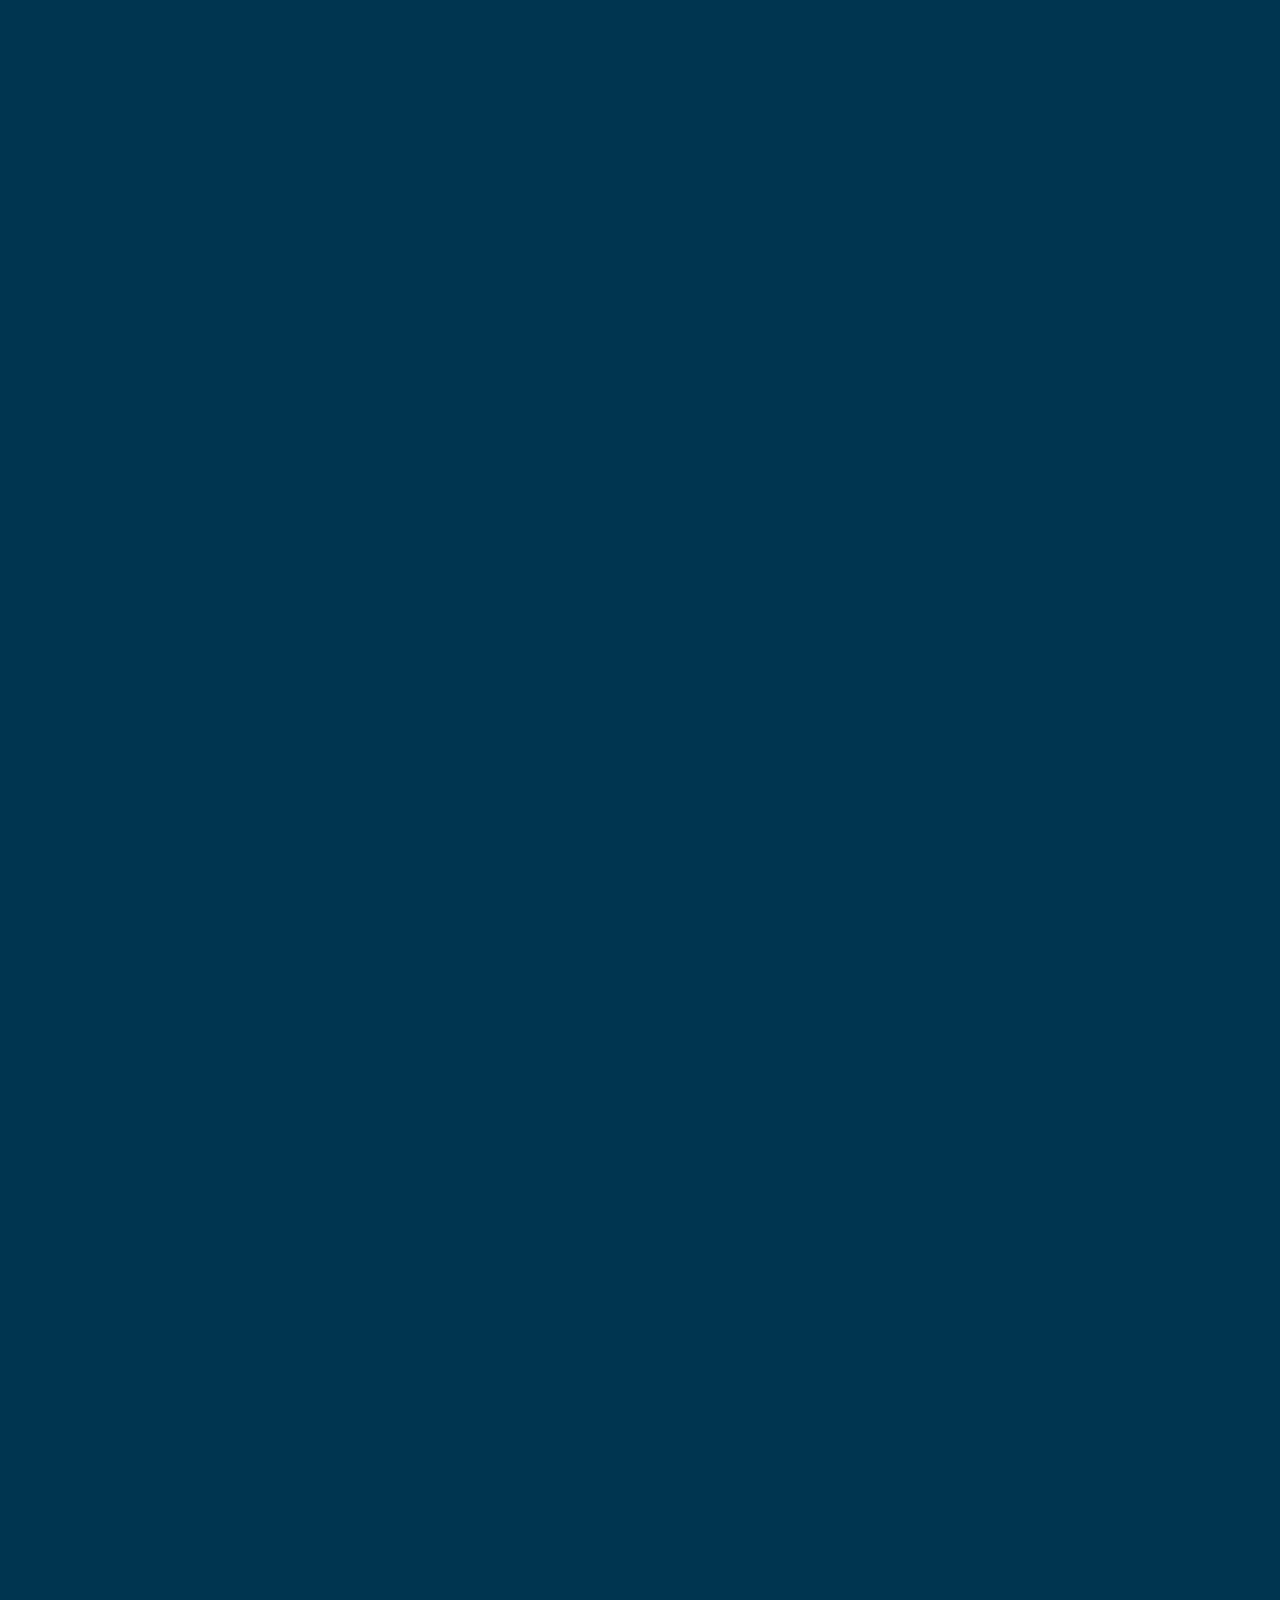
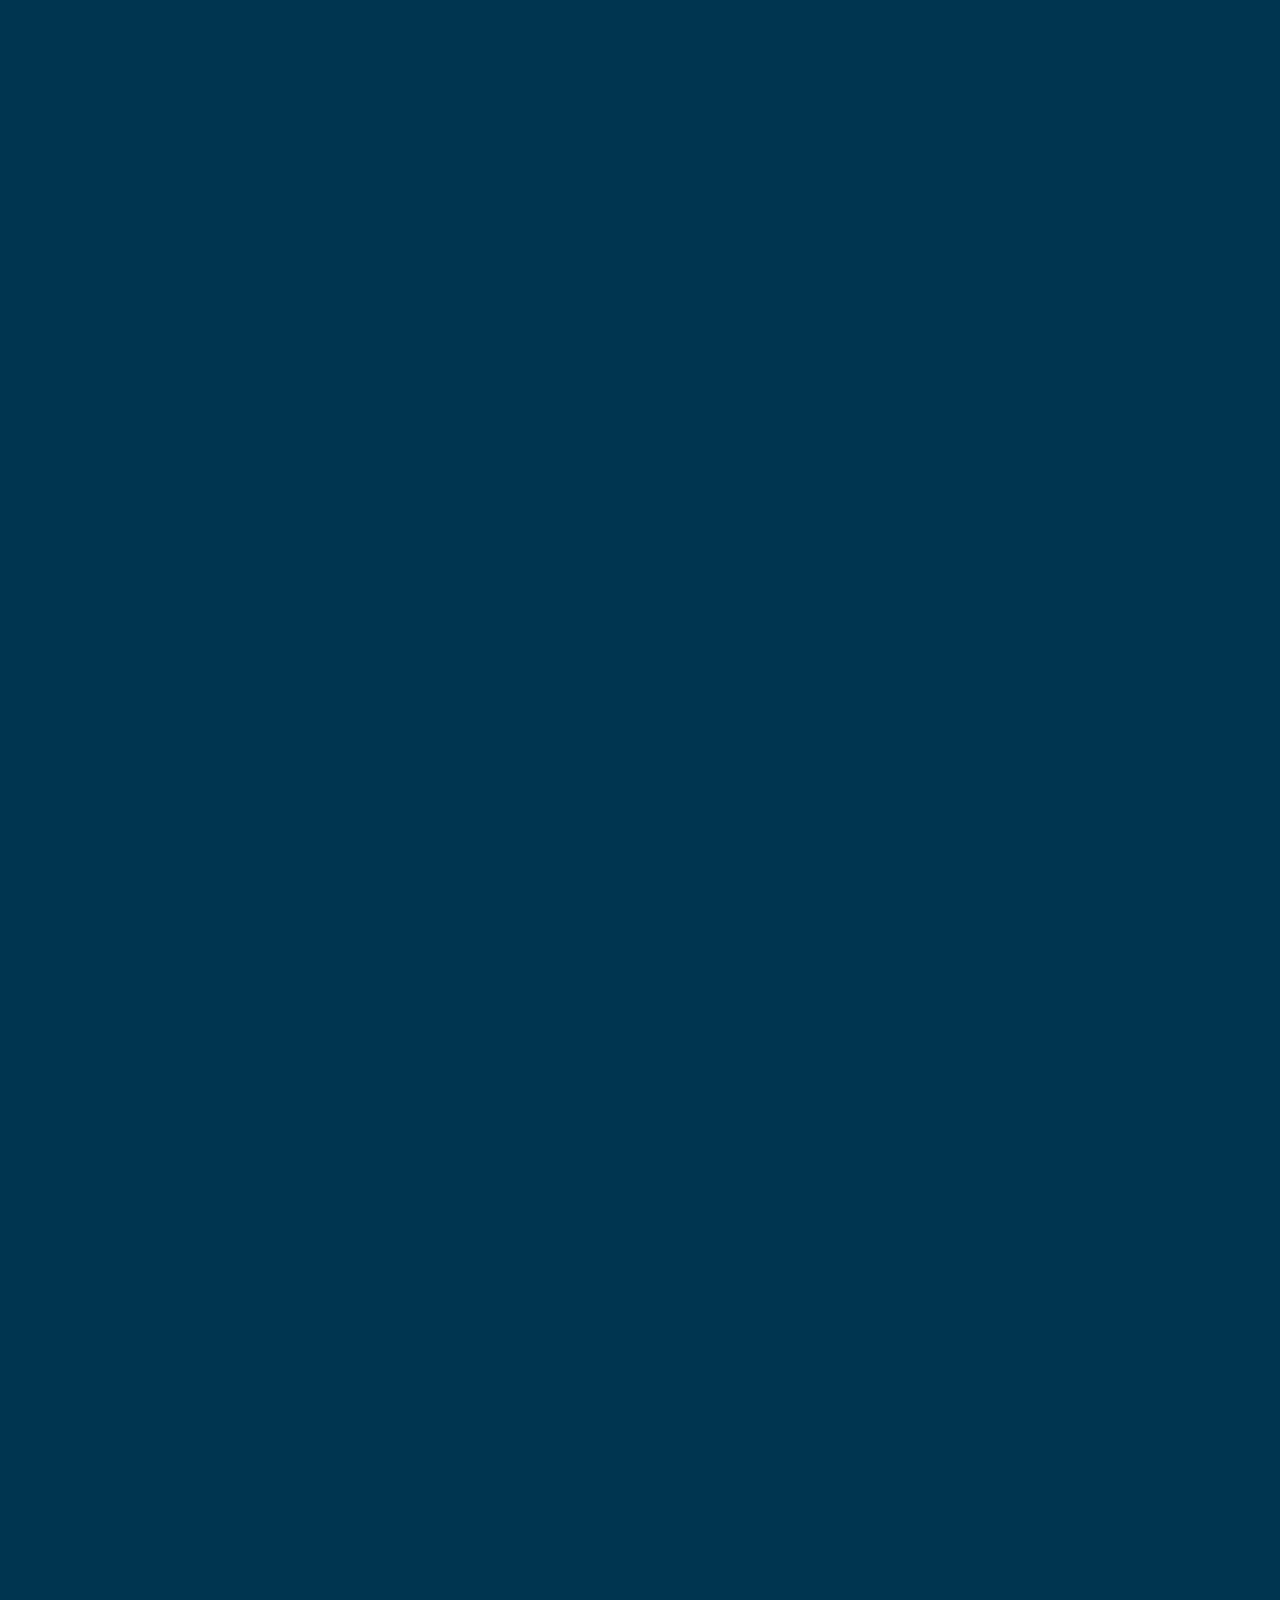
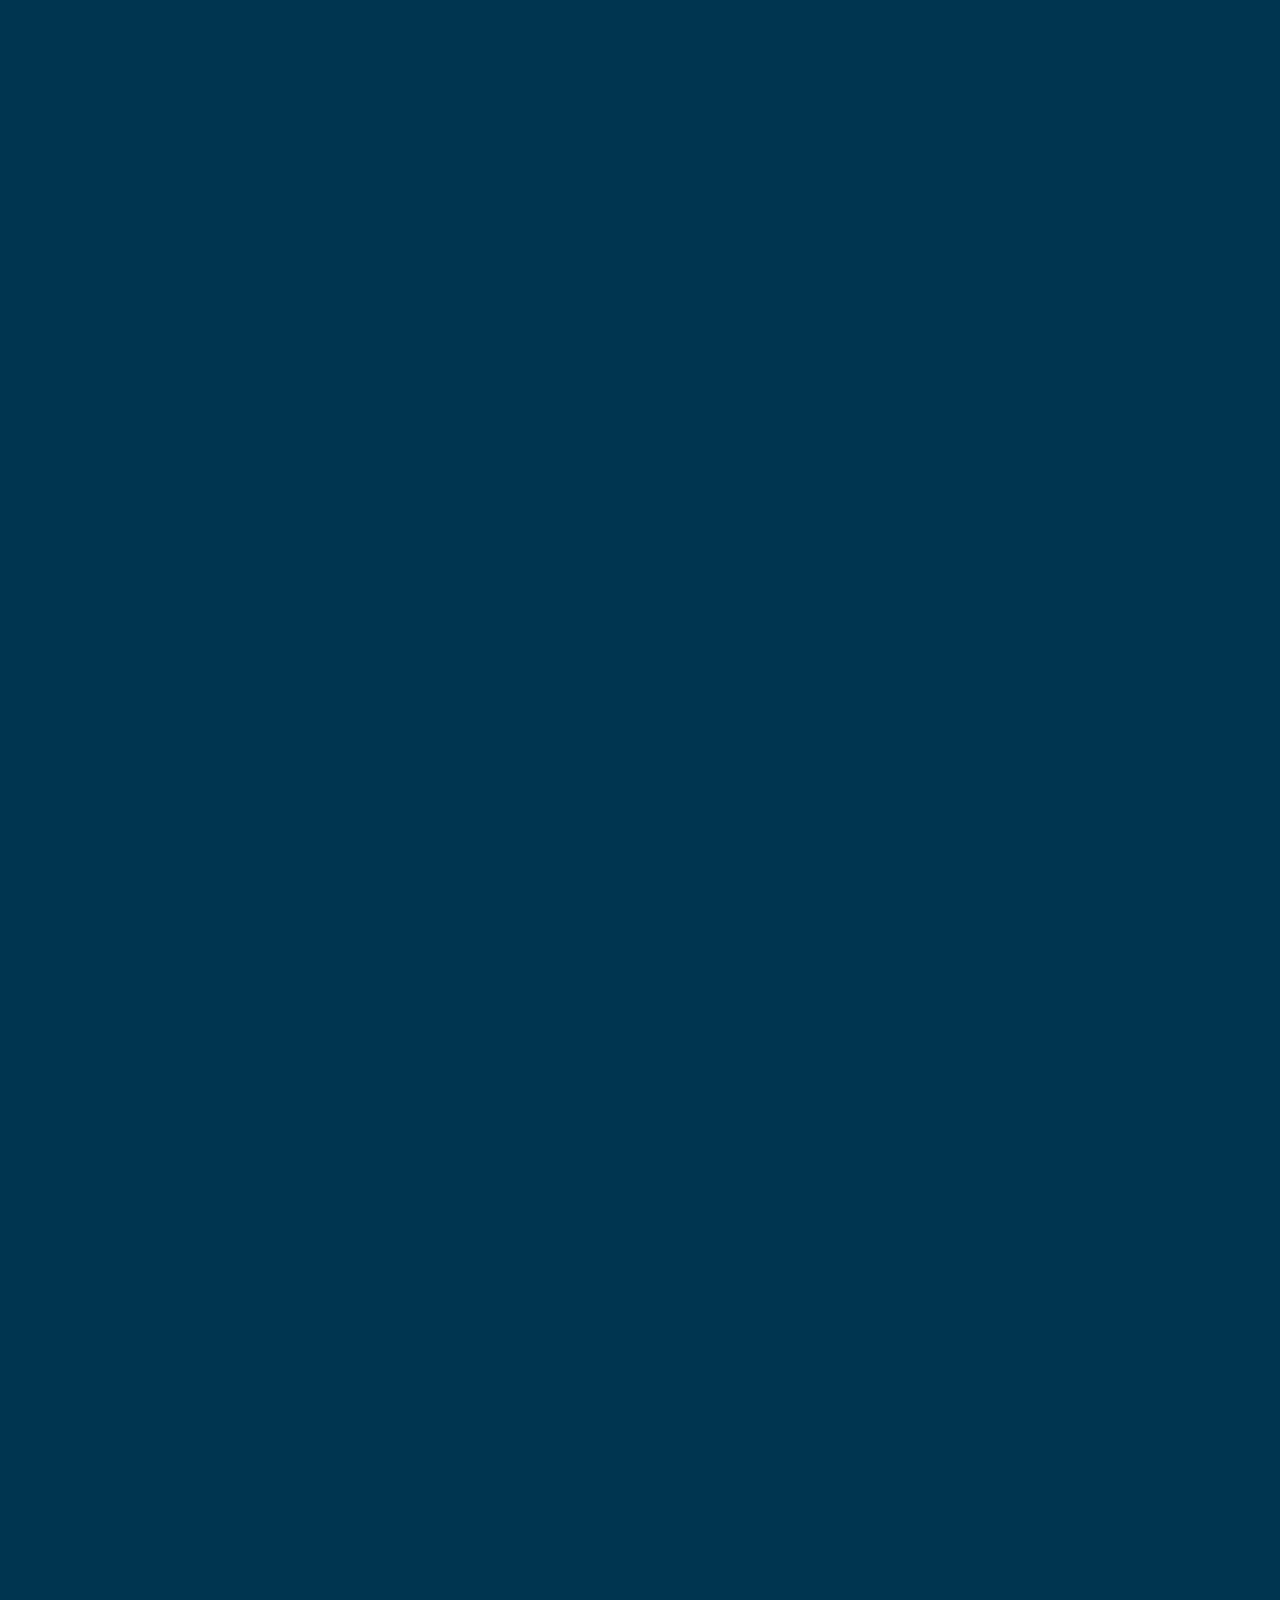
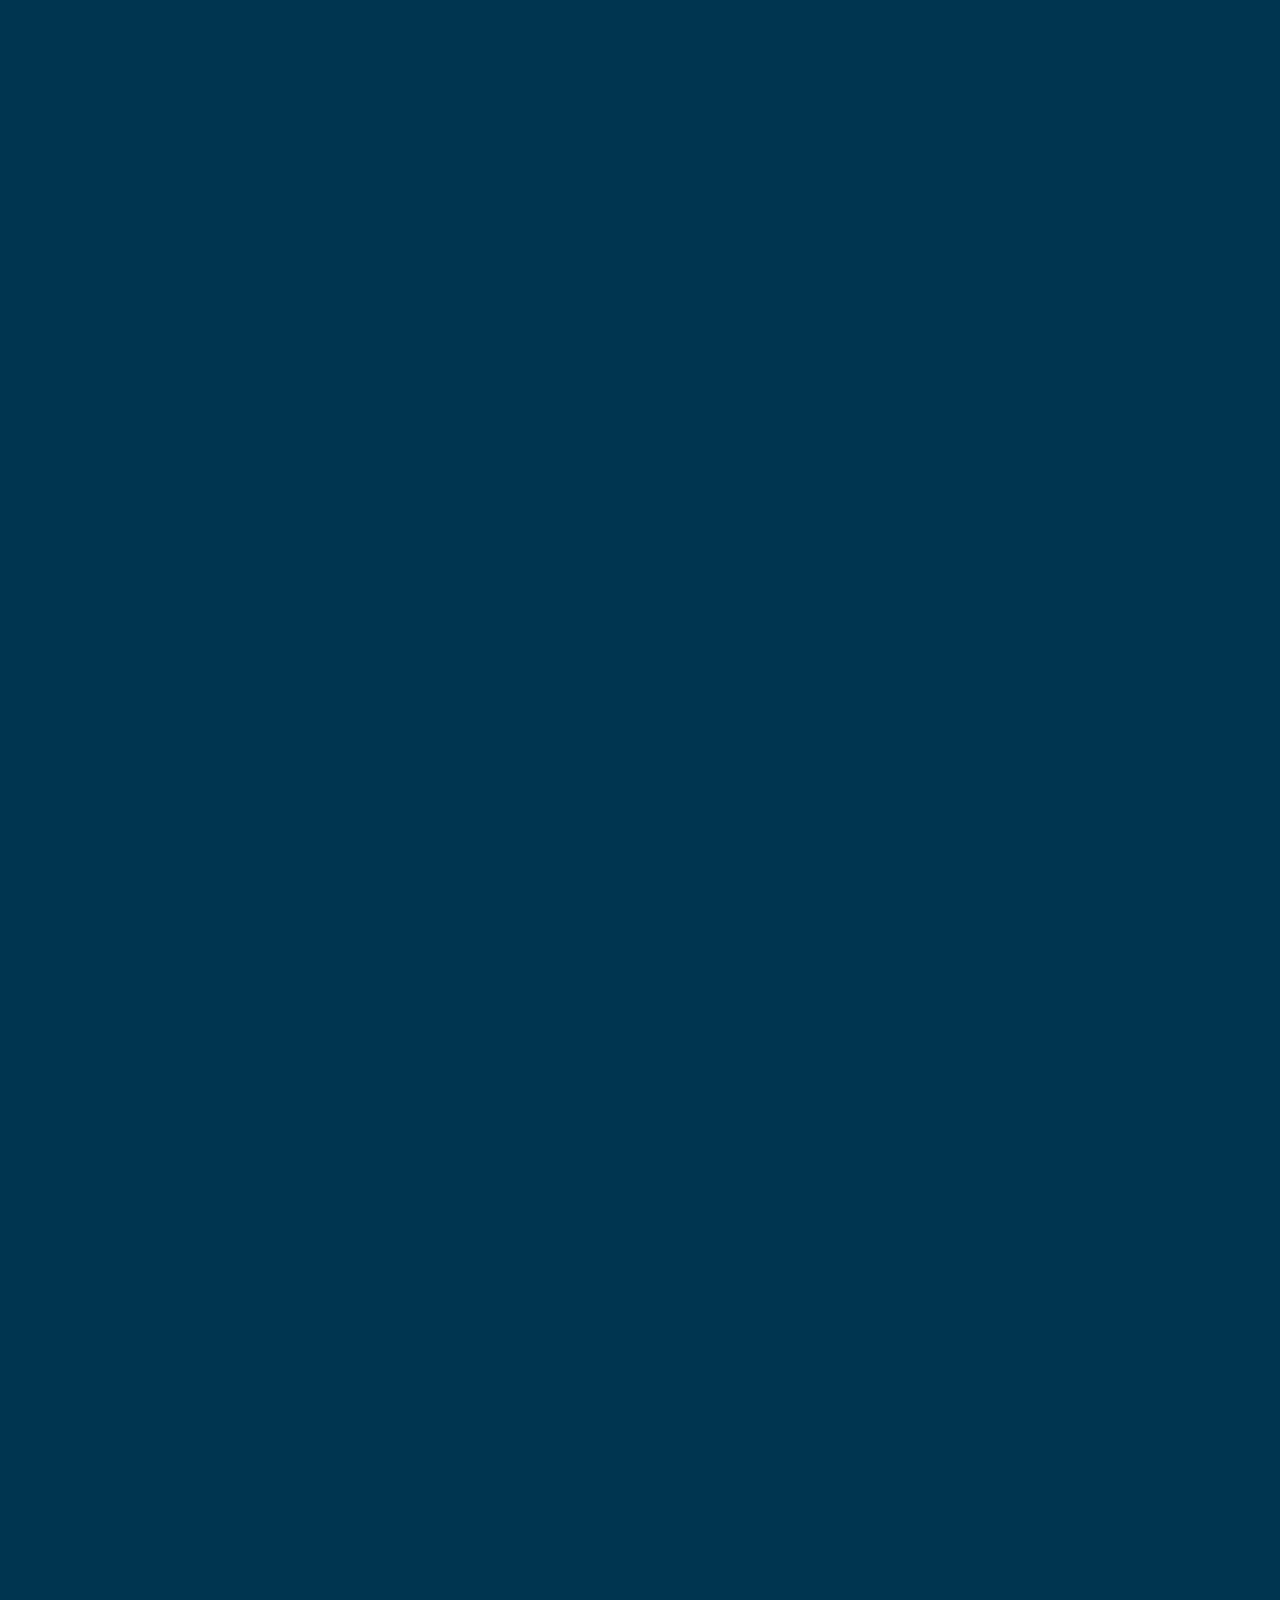
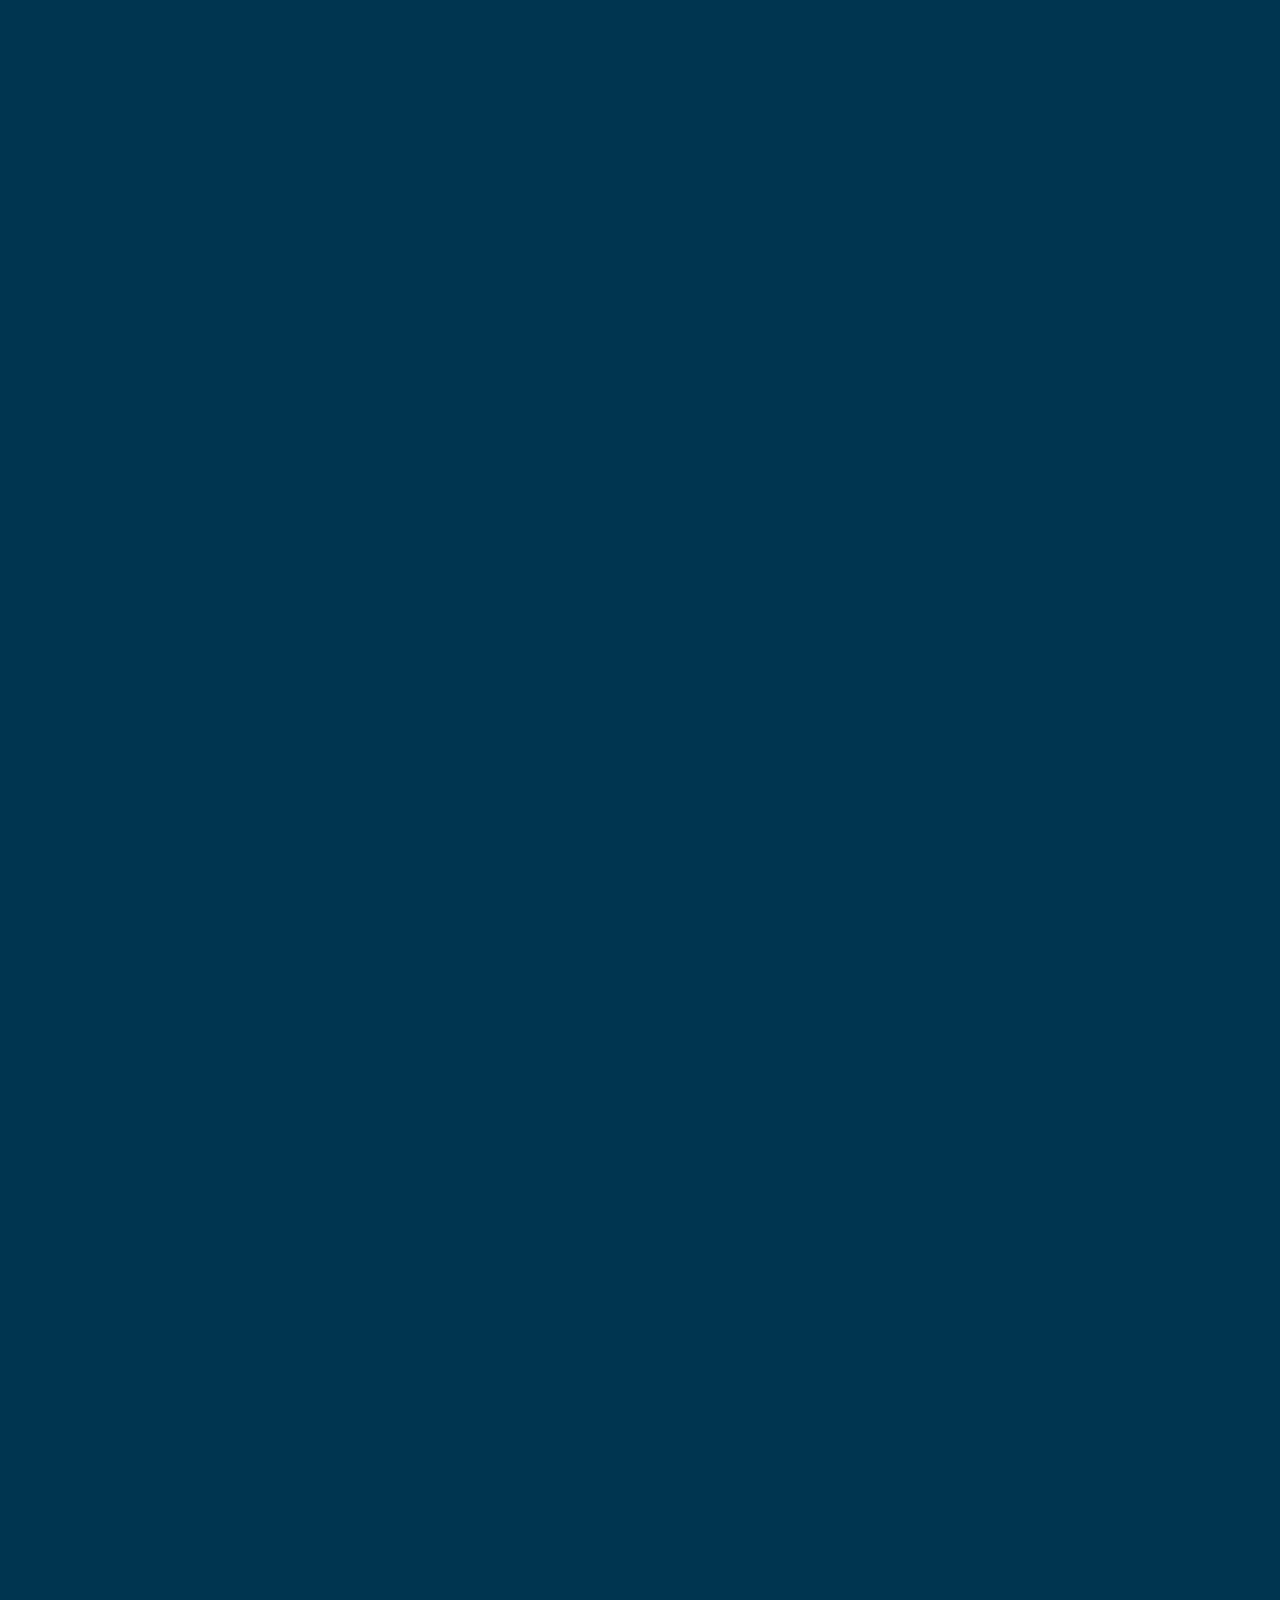
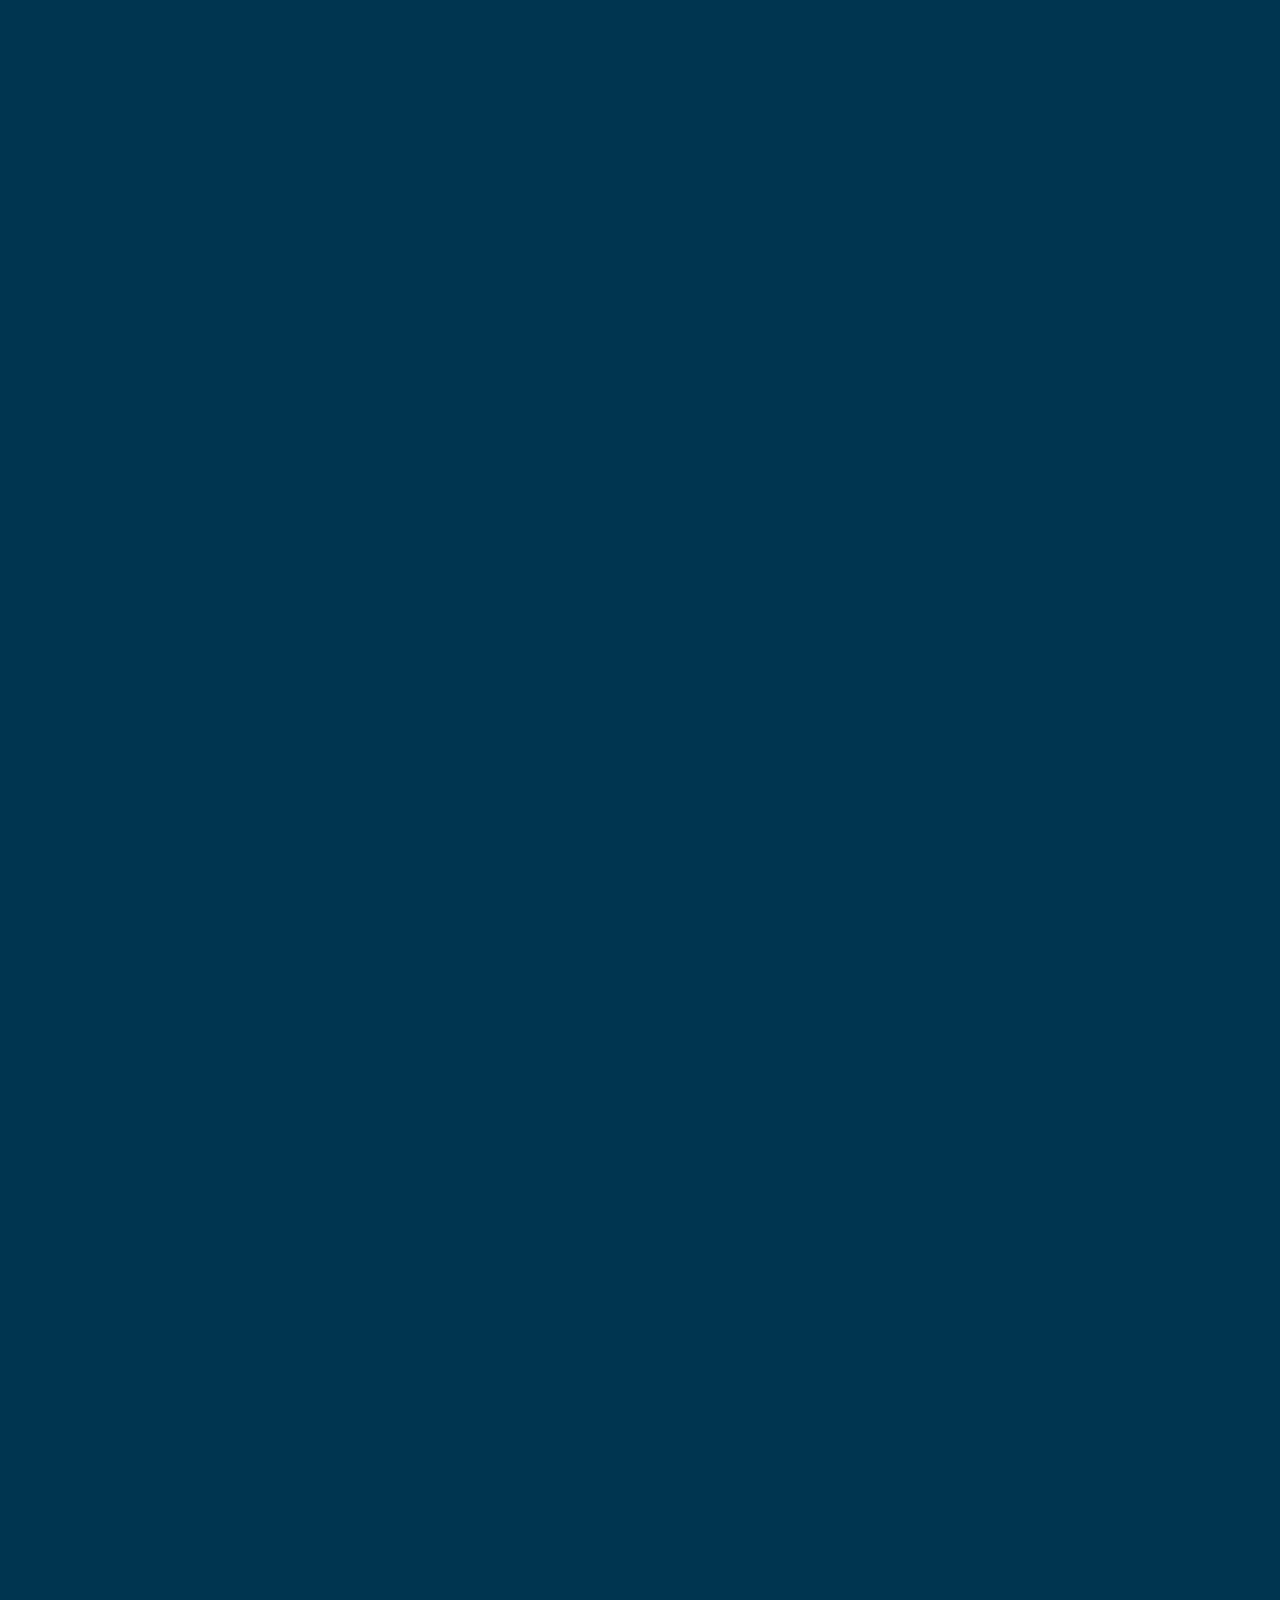
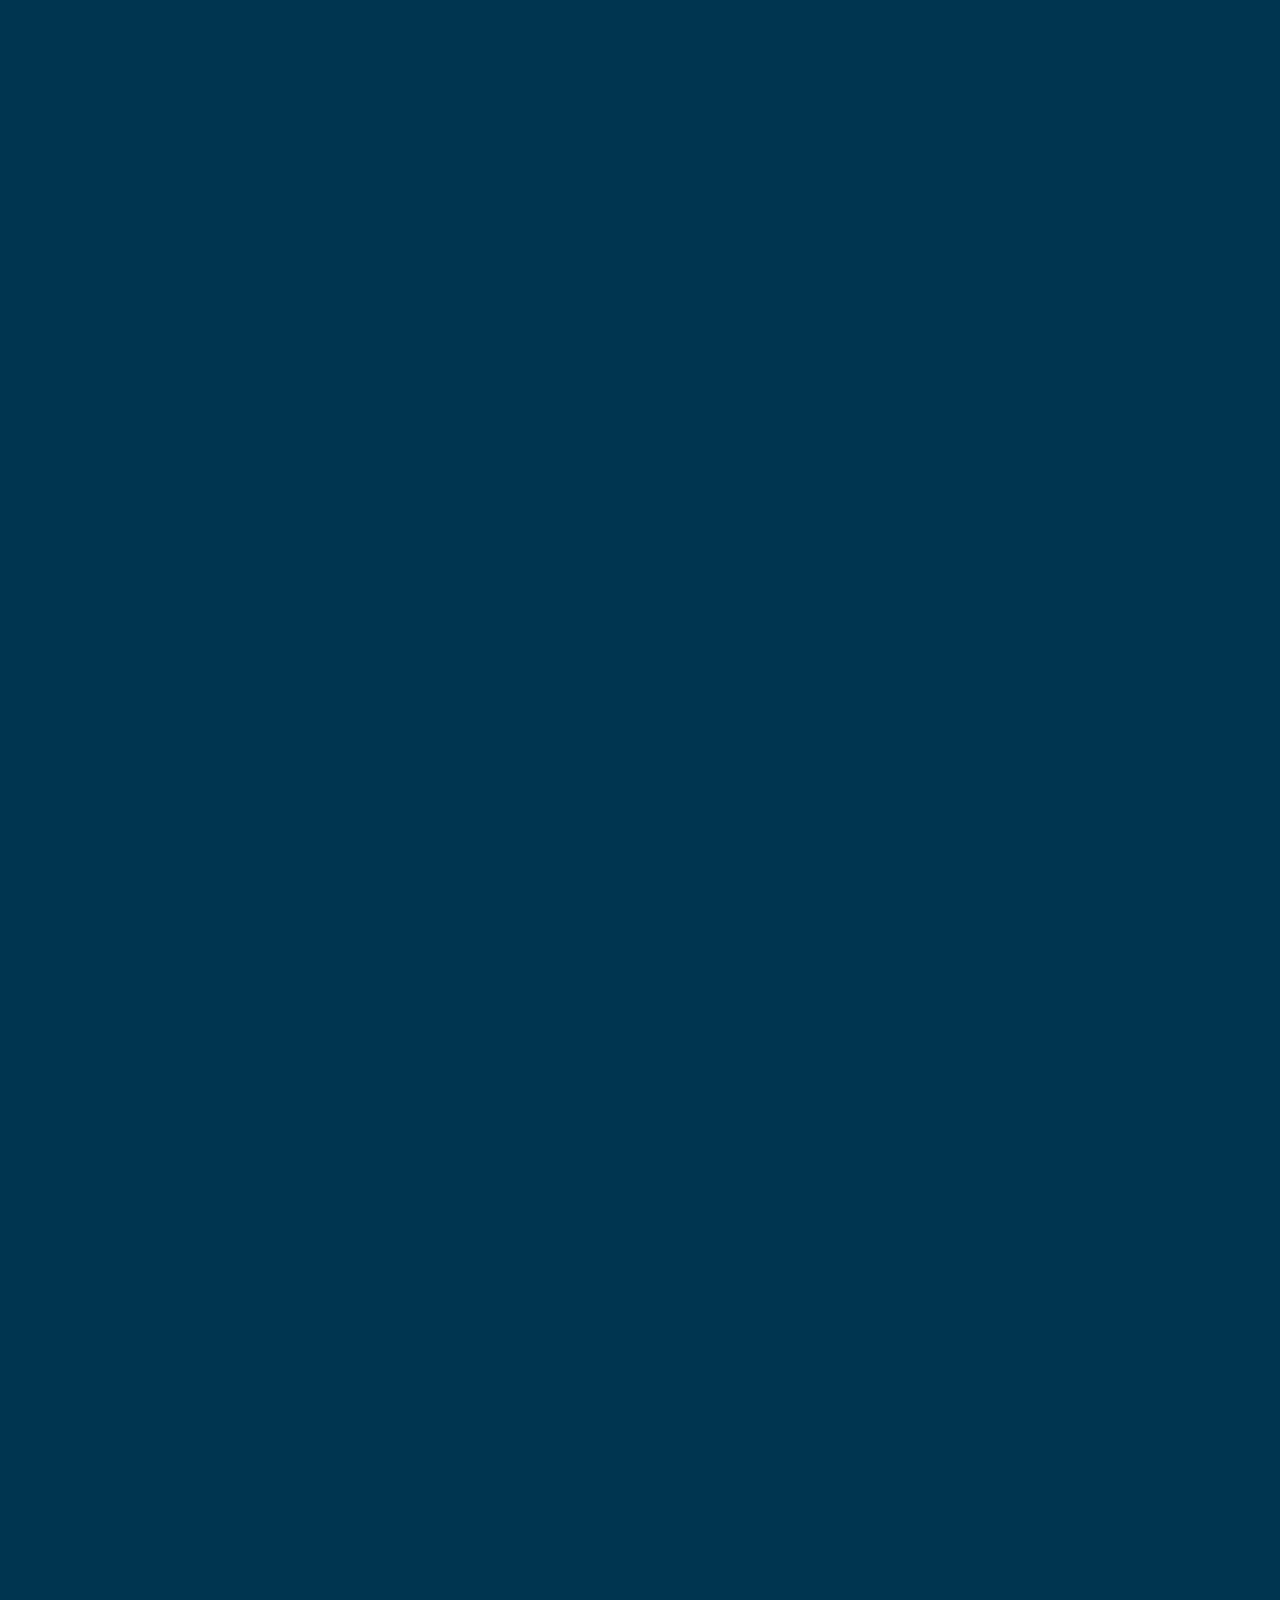
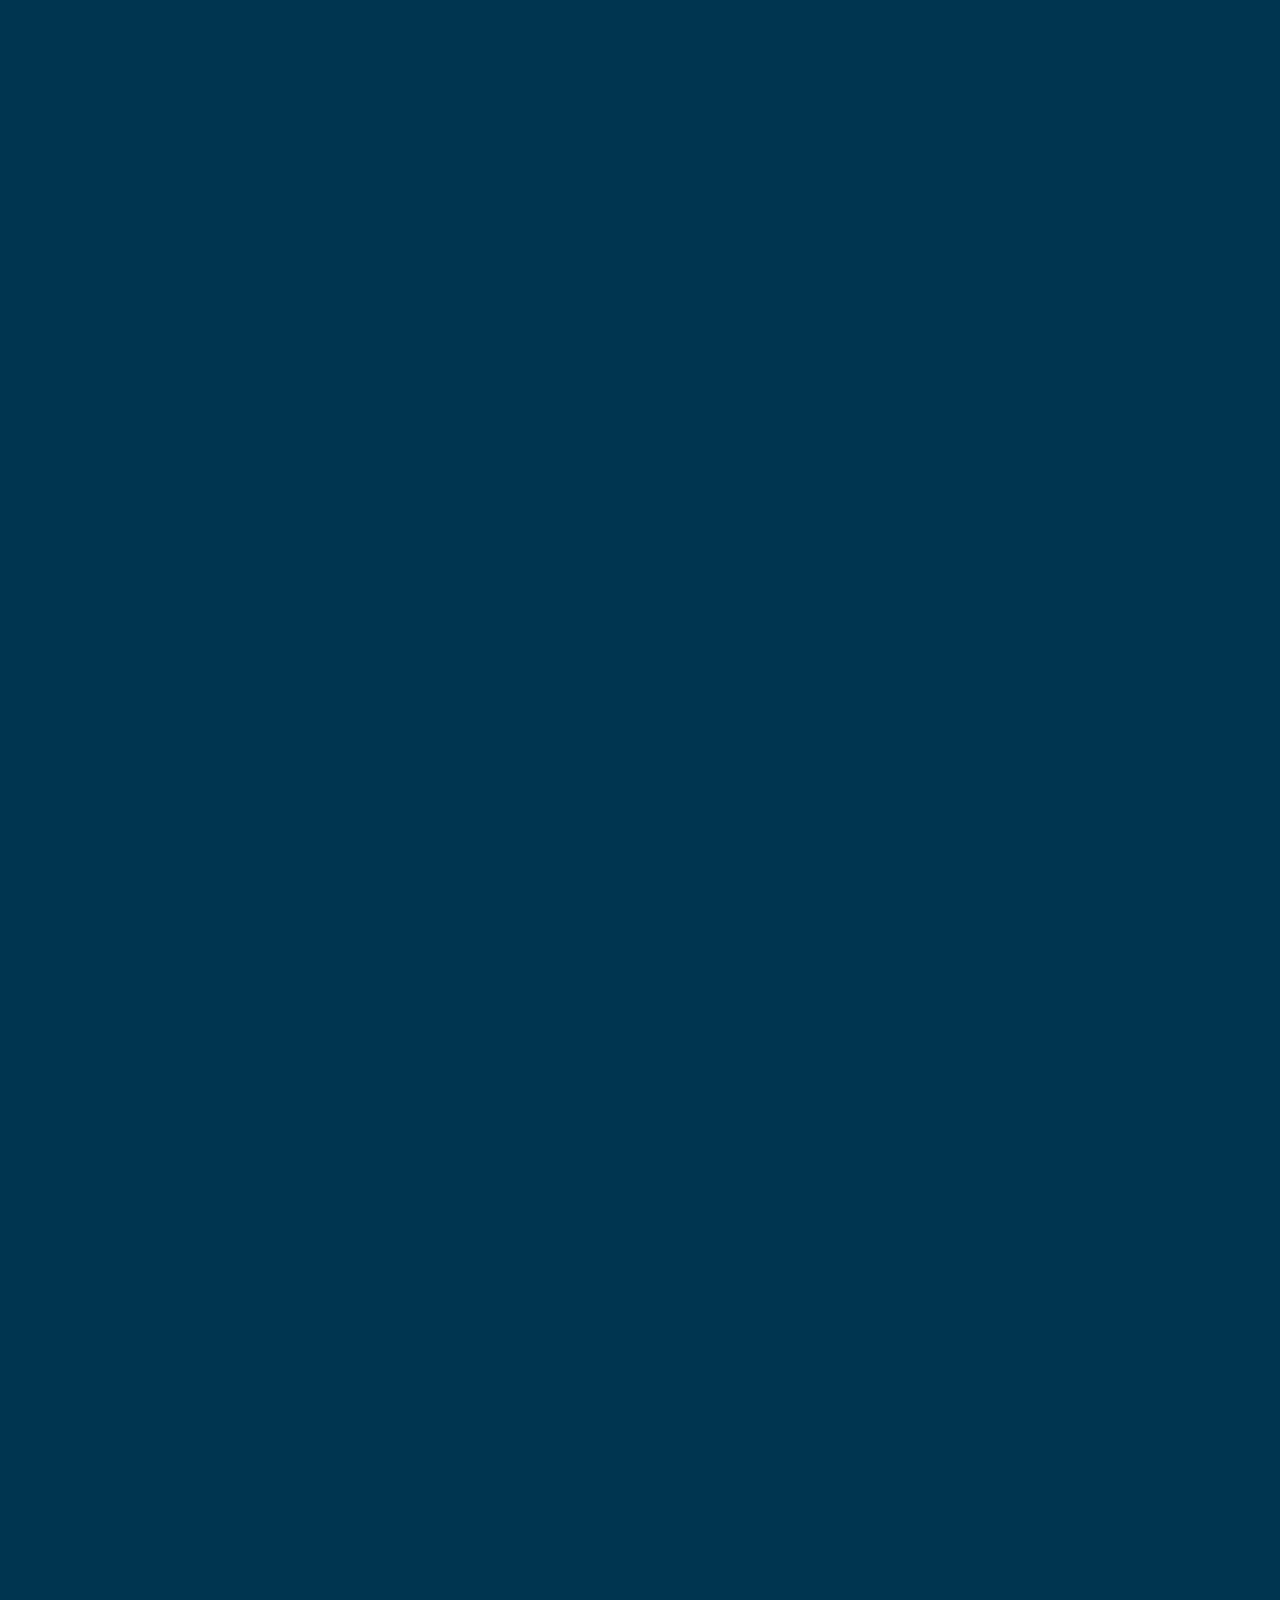
<file: events.html>
<!DOCTYPE html>
<html lang="en">

<head>
  <title>Technova &mdash; 2.0</title>
  <meta charset="utf-8">
  <meta name="viewport" content="width=device-width, initial-scale=1, shrink-to-fit=no">

  <link href="https://fonts.googleapis.com/css?family=Roboto+Mono" rel="stylesheet">
  <link rel="stylesheet" href="fonts/icomoon/style.css">
  <link rel="stylesheet" href="css/bootstrap.min.css">
  <link rel="stylesheet" href="css/magnific-popup.css">
  <link rel="stylesheet" href="css/jquery-ui.css">
  <link rel="stylesheet" href="css/owl.carousel.min.css">
  <link rel="stylesheet" href="css/owl.theme.default.min.css">
  <link rel="stylesheet" href="css/bootstrap-datepicker.css">
  <link rel="stylesheet" href="fonts/flaticon/font/flaticon.css">
  <link rel="stylesheet" href="css/aos.css">

  <link rel="stylesheet" href="css/style.css">
</head>

<body>

  <div class="site-wrap">

    <div class="site-mobile-menu">
      <div class="site-mobile-menu-header">
        <div class="site-mobile-menu-close mt-3">
          <span class="icon-close2 js-menu-toggle"></span>
        </div>
      </div>
      <div class="site-mobile-menu-body"></div>
    </div>

    <header class="site-navbar py-3" role="banner">
      <div class="container-fluid">
        <div class="row align-items-center">
          <div class="col-11 col-xl-2">
            <h1 class="mb-0"><a href="index.html" class="text-white h2 mb-0">Technova<span class="text-primary">.</span>
              </a></h1>
          </div>
          <div class="col-12 col-md-10 d-none d-xl-block">
            <nav class="site-navigation position-relative text-right" role="navigation">
              <ul class="site-menu js-clone-nav mx-auto d-none d-lg-block">
                <li><a href="index.html">Home</a></li>
                <li><a href="about.html">About</a></li>
                <li class="active"><a href="events.html">Events</a></li>
                <li><a href="contact.html">Contacts</a></li>
              </ul>
            </nav>
          </div>
          <div class="d-inline-block d-xl-none ml-md-0 mr-auto py-3" style="position: relative; top: 3px;"><a href="#"
              class="site-menu-toggle js-menu-toggle text-white"><span class="icon-menu h3"></span></a></div>
        </div>
      </div>
  </div>
  </header>

  <div class="site-section">
    <div class="container">
      <div class="row mb-5">
        <div class="col-lg-4" data-aos="fade-up" data-aos-delay="100">
          <div class="site-section-heading">
            <h2>Events</h2>
          </div>
        </div>
        <div class="col-lg-5 mt-5 pl-lg-5" data-aos="fade-up" data-aos-delay="200">

        </div>
      </div>

      <p>Our population and our use of the finite resources of planet Earth are growing exponentially, along
        with
        our technical ability to change the environment for good or ill.
        --Stephen Hawking
      </p>


      <div class="row align-items-center speaker">
        <div class="col-lg-6 mb-5 mb-lg-0" data-aos="fade" data-aos-delay="100">
          <img src="Technova image fldr/robotsoc.jpg" alt="Image" class="img-fluid">
        </div>
        <div class="col-lg-6 ml-auto">
          <h2 class="text-white mb-4 name" data-aos="fade-right" data-aos-delay="200">Robo Soccer</h2>
          <div class="bio pl-lg-5">
            <span class="text-uppercase text-primary d-block mb-3" data-aos="fade-right" data-aos-delay="300">
              No of members per team: 4
            </span>
            <p class="mb-4" data-aos="fade-right" data-aos-delay="400">
              Rules<br>
              1. Each team will have one bot and can comprise of a maximum of 4 members.<br>
              2. Bots can be Wireless (Bluetooth controlled or RC, etc.) or wired.<br>
              3. Bot specification (maximum): Bot weight 5 kg, l=b=h= 30cm, Operating voltage=15V<br>
              max.
              4. Clamp width must be minimum 10 cm.<br>
              5. No weapons allowed.<br>
              6. No ramming purposely, yellow card for ramming once or twice, disqualification for ramming the third
              time. Play fair.<br>
              7. Please shield the tires to avoid the ball getting stuck in the same.(compulsory so no blame for
              ramming)<br>
              8. Each round will consist of 2 halves each of 2.5 mins (150s) each and the team scoring the most number
              of goals will be declared the winner.<br>
              9. In case of a tie, there will be a time limit of 1 min and the team that scores first wins. This will
              continue till the tie is resolved.<br>
              10. In case the bot breaks, then a maximum of 10 and 5 minutes will be given for repairs after and during
              the match respectively.<br>
              11. Failing to repair the bot within the time limit will lead to disqualification.<br>

              Coordinators:<br>
              Raj Kubal: 9623250570<br>
              Yash Rege: 9822395338<br>

              Faculty Coordinators: <br>
              Selvyn Fernandes<br>
              Priyanka<br>

            </p>
          </div>
        </div>
      </div>

      <div class="row align-items-center speaker">
        <div class="col-lg-6 mb-5 mb-lg-0 order-lg-2" data-aos="fade" data-aos-delay="100">
          <img src="Technova image fldr/Line Follower.jpg" alt="Image" class="img-fluid">
        </div>
        <div class="col-lg-6 ml-auto order-lg-1">
          <h2 class="text-white mb-4 name" data-aos="fade-left" data-aos-delay="200">LINE FOLLOWER</h2>
          <div class="bio pr-lg-5">
            <span class="text-uppercase text-primary d-block mb-3" data-aos="fade-left" data-aos-delay="300">
              No of members per team: 4
            </span>
            <p class="mb-4" data-aos="fade-left" data-aos-delay="400">
              Rules:<br>
              1. A team can have maximum of 3 members.<br>
              2.The robot must be controlled autonomously with no human aid and must not be externally operated by wire
              or remote radio control
              during the course of the race..<br>
              3. The robot must be started manually with a start button.<br>
              4. Size: l = b = h = 20 cm (max). <br>
              5. The thickness of the lines will be 30mm (3cm).<br>
              6. One team member is elected as the robot handler. Only that team member is permitted to <br>
              handle the robot during the game. All other team members must remain outside the arena.<br>
              7. Between attempts, participants should not feed information about the arena to the machine.<br>
              However during trial period, the participants can adjust the sensor gain, speed etc.<br>
              8. The competition will be of 2 rounds. Round 1 shall be a qualifier round and round 2 shall be the<br>
              final round.<br>
              9.A 1 min Trial will be given for teams before each round after which teams have to give their
              attempt twice either back to back or after all other participants have given their 1st attempt.<br>
              10.A maximum of 8 touches will be allowed .<br>
              11. Any shortcut paths and deviation from the main line will lead to placing of the bot back to the
              nearest check point. <br>
              12. The robot cannot have potential more than 12V between any two points.<br>
              13. Robots or participants that cause deliberate interference with other robots or damage to the arena
              will be disqualified.<br>
              Note: The decision of the Coordinators will be the final decision in case of any discrepancies.<br>


              Coordinators:<br>
              Abhishek Dhumvad (+91 92841 81882),<br>
              Shivam Bale (+91 93735 64380)<br>
              Vaishak (+91 73979 41476)<br>

              Faculty Coordinators: <br>
              Flavia Leitao<br>
              Priyanka<br>

            </p>
          </div>
        </div>
      </div>

      <div class="row align-items-center speaker">
        <div class="col-lg-6 mb-5 mb-lg-0 order-lg-2" data-aos="fade" data-aos-delay="100">
          <img src="Technova image fldr/iothackathon.png" alt="Image" class="img-fluid">
        </div>
        <div class="col-lg-6 ml-auto order-lg-1">
          <h2 class="text-white mb-4 name" data-aos="fade-left" data-aos-delay="200">IoT Masterchef</h2>
          <div class="bio pr-lg-5">
            <span class="text-uppercase text-primary d-block mb-3" data-aos="fade-left" data-aos-delay="300">
              No of members per team:3
            </span>
            <p class="mb-4" data-aos="fade-left" data-aos-delay="400">
              Rules:<br>
              1. A team can consist of maximum three participants. There is no restriction on<br>
              number of teams per college.<br>
              2. Each team should get their own laptops with the Arduino IDE installed along with<br>
              esp8266 setup from the boards manager if any other library or software is needed for the task it will be
              told prior to the competition.<br>
              3. You may use the internet for reference but you should be able to satisfactorily<br>
              explain the code and the circuit.
              4. Participants are free to use any cloud platform for the tasks.<br>
              5. Any team found violating the rules will be disqualified immediately.<br>
              6. All decisions made by the organizers regarding scoring, fair play etc. shall be<br>
              final. All teams should respect their vote and decision.<br>
              Note: Unnecessary hassles may be avoided if teams can arrange for their own internet<br>
              connectivity. Jio network has good coverage in the campus.<br>

              Judgement Criteria: <br>
              1.Time to complete the task.<br>
              2.the efficiency and simplicity of the solution.<br>

              • Coordinator : Rohit Martires (9881611398)<br>
              Gajanan Sanfudkar:(7264810364)<br>

            </p>
          </div>
        </div>
      </div>



      <div class="row align-items-center speaker">
        <div class="col-lg-6 mb-5 mb-lg-0" data-aos="fade" data-aos-delay="100">
          <img src="Technova image fldr/Frame It.jpg" alt="Image" class="img-fluid">
        </div>
        <div class="col-lg-6 ml-auto">
          <h2 class="text-white mb-4 name" data-aos="fade-right" data-aos-delay="200">Frame It</h2>
          <div class="bio pl-lg-5">
            <span class="text-uppercase text-primary d-block mb-3" data-aos="fade-right" data-aos-delay="300">
              Team members- 2
            </span>
            <p class="mb-4" data-aos="fade-right" data-aos-delay="400">
              Rules:<br>
              -Participants should submit only one photograph per team.<br>
              -Photograph can be taken using a camera or a phone.<br>
              -Basic editing is allowed.<br>
              -Photograph should be taken with respect to the given topic within the campus.<br>
              -Photograph is to be submitted on day 1 by 4 pm at the registration desk.<br>
              -Photograph is to be submitted either using a pendrive or an SD card.<br>
              -All participants need to carry valid college/HSS ID card.<br>
              -Topic will be provided on the spot.<br>

              Judgement criteria:<br>
              -Photograph will be judged on creativity and expression of theme.<br>

              Coordinators: <br>
              Rosann Godinho (+91 9403809095)<br>
              Jyoti Kumari (+91 7875973900)<br>

              Faculty Coordinators:<br>
              Anisha Cotta<br>
              Shreyashri Desurkar<br>


            </p>
          </div>
        </div>
      </div>

      <div class="row align-items-center speaker">
        <div class="col-lg-6 mb-5 mb-lg-0 order-lg-2" data-aos="fade" data-aos-delay="100">
          <img src="Technova image fldr/speakup.jpg" alt="Image" class="img-fluid">
        </div>
        <div class="col-lg-6 ml-auto order-lg-1">
          <h2 class="text-white mb-4 name" data-aos="fade-left" data-aos-delay="200">SPEAK UP, STAND OUT(Mock
            parliament)
          </h2>
          <div class="bio pr-lg-5">
            <span class="text-uppercase text-primary d-block mb-3" data-aos="fade-left" data-aos-delay="300">
              Team members- 3
            </span>
            <p class="mb-4" data-aos="fade-left" data-aos-delay="400">
              Rules<br>
              1- Similar to parliamentary debate<br>
              2- 4 topics will be given before the debate to prepare (1/2 hour before)<br>
              3-Each topic will be of 15 min each (4 topics)<br>
              4-Each party i:e the group will contain 3 members max<br>

              Judgement criteria<br>
              -The way you defend yourself<br>
              -How accurate your response is on the given topic<br>
              -How your group mates support the team on the topic or the point raised<br>
              -The way you maintain the decorum of the house<br>

              Coordinators:<br>
              Musab Shaikh: 9011096716<br>

              Faculty Coordinators: <br>
              Melba D’Souza<br>
              Selvyn Fernandes<br>

            </p>
          </div>
        </div>
      </div>

      <div class="row align-items-center speaker">
        <div class="col-lg-6 mb-5 mb-lg-0" data-aos="fade" data-aos-delay="100">
          <img src="Technova image fldr/Short film.jpg" alt="Image" class="img-fluid">
        </div>
        <div class="col-lg-6 ml-auto">
          <h2 class="text-white mb-4 name" data-aos="fade-right" data-aos-delay="200">SHORT FILM</h2>
          <div class="bio pl-lg-5">
            <span class="text-uppercase text-primary d-block mb-3" data-aos="fade-right" data-aos-delay="300">
              No of members per team: 1
            </span>
            <p class="mb-4" data-aos="fade-right" data-aos-delay="400">
              Rules:<br>
              1. Topic will be announced on 1st day at mentioned time and place.<br>
              2. Submission must be done on or before mentioned time, on the same day.<br>
              3. The film should not exceed 12 minutes. The whole film should be shot within the premises of the
              campus<br>
              4. Exceeding time limit or late submission will result in disqualification. <br>
              5. Participants should get their own shooting equipments. Event organisers will not provide anything.<br>
              6. Submission to be done via pendrive or hard disk.<br>

              Judgement Criteria: <br>
              1. Films will be judged based on it's creativity and talent.<br>
              2. Direction, acting and editing skills will also be considered.<br>
              3. Films will also be judged based on the message it is conveying. <br>

              Coordinators: <br>
              Neha Joshi (7350648787)<br>
              Suyog Borker (9309720662)<br>

              Faculty Coordinators:<br>
              Anisha Cotta<br>
              Shreyashri<br>


            </p>
          </div>
        </div>
      </div>


      <div class="row align-items-center speaker">
        <div class="col-lg-6 mb-5 mb-lg-0" data-aos="fade" data-aos-delay="100">
          <img src="Technova image fldr/hacathon.png" alt="Image" class="img-fluid">
        </div>
        <div class="col-lg-6 ml-auto">
          <h2 class="text-white mb-4 name" data-aos="fade-right" data-aos-delay="200">CODE WARRIORS</h2>
          <div class="bio pl-lg-5">
            <span class="text-uppercase text-primary d-block mb-3" data-aos="fade-right" data-aos-delay="300">
              No of members per team:2
            </span>
            <p class="mb-4" data-aos="fade-right" data-aos-delay="400">

              Rules:<br>
              1.2 members per team<br>
              2.Team members must have knowledge of ç and ç++<br>
              3. pendrive,smartphone,other peripherals will not be allowed.<br>
              4.No internet connectivity will be provided.<br>

              Event is divided into 3 sections<br>
              1.MCQs<br>
              2.Debugging<br>
              3.Code it out<br>
              Teams will be eliminated after every round.<br>

              Requirements:<br>
              Visual studio 2010<br>

              Coordinator: <br>
              Raviraj Bhagat(8788610057)<br>
              Vishant Gaonkar(8390805441)<br>
              Saurabh(7030766133)<br>

              Faculty Coordinators: <br>
              Shreyashri<br>
              Mohini Naik<br>

            </p>
          </div>
        </div>
      </div>

      <div class="row align-items-center speaker">
        <div class="col-lg-6 mb-5 mb-lg-0 order-lg-2" data-aos="fade" data-aos-delay="100">
          <img src="Technova image fldr/brainjam.jpg" alt="Image" class="img-fluid">
        </div>
        <div class="col-lg-6 ml-auto order-lg-1">
          <h2 class="text-white mb-4 name" data-aos="fade-left" data-aos-delay="200">Brain jammers</h2>
          <div class="bio pr-lg-5">
            <span class="text-uppercase text-primary d-block mb-3" data-aos="fade-left" data-aos-delay="300">
              No of members per team: 2
            </span>
            <p class="mb-4" data-aos="fade-left" data-aos-delay="400">
              Rules<br>
              1. The team should report 15 minutes prior to the competition and complete their registration,On spot
              registration is allowed,<br>
              but not 5 mins prior to the competition, delay in registration will lead to exemption.<br>
              2.Each team should consist maximum of 2 members. They need not belong to the same category.<br>
              3. Time allotted to complete the task is as per the rounds. <br>
              4.Use of mobile phones for surfing or to communicate is strictly prohibited.
              The team will be disqualified if they do so.<br>

              Judgement criteria <br>
              1.The fastest 4 teams will qualify for the next round.<br>
              2. Out of the 4 teams, whoever finishes first shall win.<br>

              Coordinator : <br>
              Vrunda Asolkar (8605248508)<br>
              Neha Shanbhag (8554048148)<br>

              Faculty Coordinators:<br>
              D.S. Vidhya<br>
              Deron Rodrigues<br>

            </p>
          </div>
        </div>
      </div>
      <div class="row align-items-center speaker">
        <div class="col-lg-6 mb-5 mb-lg-0" data-aos="fade" data-aos-delay="100">
          <img src="Technova image fldr/PicsArt_10-12-09.41.37.jpg" alt="Image" class="img-fluid">
        </div>
        <div class="col-lg-6 ml-auto">
          <h2 class="text-white mb-4 name" data-aos="fade-right" data-aos-delay="200">Minute to win it</h2>
          <div class="bio pl-lg-5">
            <span class="text-uppercase text-primary d-block mb-3" data-aos="fade-right" data-aos-delay="300">
              No of members per team: 1
            </span>
            <p class="mb-4" data-aos="fade-right" data-aos-delay="400">
              Rules:<br>
              1.There will be tasks for each team located in different places.<br>
              2.clues leading to each location will be provided to the teams.<br>
              3.Maximum of two members per team.<br>
              4.All the locations will be within the college campus.<br>
              5.All the requirements for the task will be provided to the participants<br>
              Judging Criteria<br>
              The team to finish most number of tasks in the least amount of time wins.<br>

              Coordinators:<br>
              Kingsley Fernandes :(9588674801)<br>
              Miti Gaunekar:(8390751265)<br>

              Faculty Coordinators: <br>
              Mathilda Colaco<br>
              Kimberly Moraes<br>


            </p>
          </div>
        </div>
      </div>

      <div class="row align-items-center speaker">
        <div class="col-lg-6 mb-5 mb-lg-0 order-lg-2" data-aos="fade" data-aos-delay="100">
          <img src="Technova image fldr/chart.png" alt="Image" class="img-fluid">
        </div>
        <div class="col-lg-6 ml-auto order-lg-1">
          <h2 class="text-white mb-4 name" data-aos="fade-left" data-aos-delay="200">CHART IT OUT!</h2>
          <div class="bio pr-lg-5">
            <span class="text-uppercase text-primary d-block mb-3" data-aos="fade-left" data-aos-delay="300">
              Team members:2
            </span>
            <p class="mb-4" data-aos="fade-left" data-aos-delay="400">
              Rules<br>
              • The subject matter of the poster must address a technical or other basic engineering theme,<br>
              provided it pertains to some sphere in which an engineer is or should be involved.<br>
              • Each poster may be no longer than full imperial paper size(30x22 inches).<br>
              • There may be no mechanical or electrical devices attached to the poster.<br>
              • There may be no materials placed in front of, above, below or to the side of the poster.<br>
              • All material must be accessible without having to lift or turn a page.<br>
              • Each entry may have only two author printed on the poster.<br>
              • The name and affiliation of the author must be in a prominent place on the poster.<br>
              • Teams should submit their poster to the respective coordinator on 17th oct. Before 11 AM.<br>
              • Registration should be done online. Two members per team and the first 15 teams registered will
              be allowed to participate.<br>
              • All teams should report to the venue 15 min prior to the event.<br>
              • Entries should be made at the registration desk.<br>

              Contact:<br>
              Madhavi Satarkar:8788133296<br>
              Sairaj Tamboskar:9765250664<br>


              Faculty Coordinators: <br>
              Anisha Cotta<br>
              Michelle Araujo<br>


            </p>
          </div>
        </div>
      </div>

      <div class="row align-items-center speaker">
        <div class="col-lg-6 mb-5 mb-lg-0 order-lg-2" data-aos="fade" data-aos-delay="100">
          <img src="Technova image fldr/SELL IT OUT.jpg" alt="Image" class="img-fluid">
        </div>
        <div class="col-lg-6 ml-auto order-lg-1">
          <h2 class="text-white mb-4 name" data-aos="fade-left" data-aos-delay="200">SELL IT OUT</h2>
          <div class="bio pr-lg-5">
            <span class="text-uppercase text-primary d-block mb-3" data-aos="fade-left" data-aos-delay="300">
              No of members per team: 3
            </span>
            <p class="mb-4" data-aos="fade-left" data-aos-delay="400">
              Rules:<br>
              ● The Participants will have to choose their product to be advertised from the lott.<br>
              ● They will have to make a video advertisement on d product they chose. The video should be submitted by
              the time specified by the coordinators.<br>
              ●Based on d videos the teams will be selected for round 2.<br>
              ●Round 2 will be all about how well you are able to sell the product.<br>
              { For Round 2: 5 teams qualify }<br>

              Coordinators:<br>
              Sibga shaikh-8669008037<br>
              Simran vernekar -+91 93594 87032<br>
              Faculty Coordinators: <br>
              Michelle Araujo<br>
              Flavia Leitao<br>

            </p>
          </div>
        </div>
      </div>

      <div class="row align-items-center speaker">
        <div class="col-lg-6 mb-5 mb-lg-0" data-aos="fade" data-aos-delay="100">
          <img src="Technova image fldr/Technical crossword.png" alt="Image" class="img-fluid">
        </div>
        <div class="col-lg-6 ml-auto">
          <h2 class="text-white mb-4 name" data-aos="fade-right" data-aos-delay="200">Technical Crosswords</h2>
          <div class="bio pl-lg-5">
            <span class="text-uppercase text-primary d-block mb-3" data-aos="fade-right" data-aos-delay="300">
              Number of members per team:2
            </span>
            <p class="mb-4" data-aos="fade-right" data-aos-delay="400">
              Rules:<br>

              1)First screening round will be there for 20 min<br>
              2)Top 5 teams will qualify for further rounds <br>
              3) Team will earn bonus points if they complete it early and correctly.<br>
              4)Mobile phones are not allowed<br>
              5) Decision of coordinator's will be final<br>



              Coordinators:-<br>
              Siddhi Desai :8390018018<br>
              Mohini Phadte :776985346<br>
              Riddhi Lotlikar :708378932<br>
              Siddhant Kunde :8805522293<br>

              Faculty coordinators:<br>
              Mohini Naik<br>
              Dr. Shreyas<br>

            </p>
          </div>
        </div>
      </div>

      <div class="row align-items-center speaker">
        <div class="col-lg-6 mb-5 mb-lg-0 order-lg-2" data-aos="fade" data-aos-delay="100">
          <img src="Technova image fldr/TECHBUZZ.jpg" alt="Image" class="img-fluid">
        </div>
        <div class="col-lg-6 ml-auto order-lg-1">
          <h2 class="text-white mb-4 name" data-aos="fade-left" data-aos-delay="200">Tech Buzz</h2>
          <div class="bio pr-lg-5">
            <span class="text-uppercase text-primary d-block mb-3" data-aos="fade-left" data-aos-delay="300">
              Number of participants per team: 2
            </span>
            <p class="mb-4" data-aos="fade-left" data-aos-delay="400">
              Rules:<br>
              1) Preliminary round for all teams.(MCQ) consisting of Basic GK & Current Affairs.<br>
              2) Top 5 teams from preliminary round get qualified for Final 5 rounds.<br>
              3)The 5 rounds consist of<br>
              i)World Geography & History, Current Affairs.<br>
              ii)Audio / Visual.<br>
              iii) Pick a Topic(6 Topics to be chosen) leading team gets to pick topics first.
              iv)Buzzer Round.<br>
              v)Rapid fire round.<br>
              4)Use of Mobile or any other communication devices are strictly prohibited.<br>
              5) Decision of coordinators will be Final.<br>
              6) Each team gets 1 trump card to place on any of the rounds.<br>

              *Trump card gives extra points if you win the round.<br>


              Coordinator:<br>
              Gautam Desai:(8668556099)<br>
              Sherwin Colaco -9623227940<br>

              Faculty coordinators:<br>
              Dr. Shreyas<br>
              Mathilda Colaco<br>
            </p>
          </div>
        </div>
      </div>


      <div class="row align-items-center speaker">
        <div class="col-lg-6 mb-5 mb-lg-0" data-aos="fade" data-aos-delay="100">
          <img src="Technova image fldr/circuit builders.png" alt="Image" class="img-fluid">
        </div>
        <div class="col-lg-6 ml-auto">
          <h2 class="text-white mb-4 name" data-aos="fade-right" data-aos-delay="200">CIRCUIT BUILDERS</h2>
          <div class="bio pl-lg-5">
            <span class="text-uppercase text-primary d-block mb-3" data-aos="fade-right" data-aos-delay="300">
              No of members per team: 2
            </span>
            <p class="mb-4" data-aos="fade-right" data-aos-delay="400">
              Rules:<br>
              Teams of 2 participants can take part for this event.<br>
              The event comprises of 3 rounds.<br>
              Round 1 will require the participants to answer Objective type<br>
              questions based on Electronics and General Knowledge.<br>
              Top 8 teams with most number of correct answers qualify for round 2.<br>
              In case of a draw, the team that answers more number of starred(*) questions will be considered. Duration:
              30 minutes<br>
              For round 2, the teams will be designing a circuit whose question will be given on the spot.<br>
              All components and materials required will be provided.<br>
              Top 3 teams that complete the circuit in minimum time and correct output will qualify for the next
              round.<br>
              Prerequisite knowledge: Logic gates, pin diagram, IC numbers, Kmaps. Note: Only 2-input logic gate will
              be<br>
              provided. Duration: 60 minutes<br>
              For round 3, the teams will be designing a circuit whose question will be given on the spot.<br>
              All components and materials required will be provided. The team that completes designing the circuit<br>
              within minimum time span shall be declared as the winner.<br>
              Prerequisite knowledge: IC 555 Timer modes, interfacing, counters, displays. Duration: 90 minutes<br>

              Coordinators:<br>
              PAVAN KALYAN(8766473081)<br>
              SHEETAL PHARAKATE (7066229819)<br>


            </p>
          </div>
        </div>
      </div>

      <div class="row align-items-center speaker">
        <div class="col-lg-6 mb-5 mb-lg-0 order-lg-2" data-aos="fade" data-aos-delay="100">
          <img src="Technova image fldr/Robosumo.jpg" alt="Image" class="img-fluid">
        </div>
        <div class="col-lg-6 ml-auto order-lg-1">
          <h2 class="text-white mb-4 name" data-aos="fade-left" data-aos-delay="200">ROBO SUMO</h2>
          <div class="bio pr-lg-5">
            <span class="text-uppercase text-primary d-block mb-3" data-aos="fade-left" data-aos-delay="300">
              No of members per team: 4
            </span>
            <p class="mb-4" data-aos="fade-left" data-aos-delay="400">
              Robot Specifications<br>
              1. A robot must fit within a square tube of the appropriate dimensions for the given class.<br>
              2. The total mass of a robot at the start of a match must be under the designated weight<br>
              Length:35cm(max)<br>
              Width:35cm(max)<br>
              Weight:15kg(max)
              <br>
              3. A robot may expand in size after a match begins, but must not physically separate into pieces,<br> and
              must
              remain a single centralized robot. Robots violating these restrictions<br>
              shall lose the match.<br>

              GAMEPLAY<br>

              1. Each battle will consist of three rounds.<br>

              2. Each round will be of 2 minutes.<br>

              3. Each round will consist of a point based system. There are two dead zones present in the arena.<br>

              4. If a bot is pushed or enters the dead zone, the opponent bot gains 4 points. To gain the 4 points
              <br>the
              opposite bot should entirely be pushed into the dead zone.<br>

              5. If the bot falls out of the arena through the dead zone,<br> the opposite team will gain 6 points.

              6. If a bot is pushed into the circular strip other than the dead zone the opponent bot will gain 3
              points.<br> If the bot is thrown out of the arena through the circular strip other than that of the dead
              zone
              the enemy bot will gain 4 points.<br>

              7. If the bot is immobile or cannot perform linear motion within 20 seconds the opposing team will gain 5
              points.<br>

              8. If a bot pushes the opponent bot in the dead <br>zone and then through the dead zone directly into the
              normal coloured zone it will gain the points reserved for dead zone only.<br>

              9. Likewise if a bot pushes the opponent bot in the normal coloured zone and then into the dead zone
              directly it will receive points associated for normal zone only.<br>

              10. At the end of each round the points gained will determine the victor for that round.<br>

              11. In case of a tie, where at the end both teams have equal victories or draws,<br> the collected points
              gained in all the three rounds will be considered to determine the victor.<br>

              12. In point 11, if the collective points are also same then,<br> then an additional round of 3 mins will
              be
              played to determine the victor.<br> In which the team scoring first will be declared the winner of
              complete
              match.<br>

              14. Technical break can each be used by both teams which lasts for 40 seconds once for a complete battle
              (including tie-breaker round).<br>

              15. Time given between each round is 1 minute.<br> Hand Touch during the battle to avoid the bot from
              falling
              in the outside arena will lead to bot being considered as fallen and necessary points will be given to<br>
              opposite team respectively.<br>

              Robot Restrictions<br>

              1. Jamming devices, such as IR LEDs intended to saturate the opponents IR sensors,<br>

              are not allowed. Reflective materials to disrupt IR distance sensors or IR line tracing sensors are not
              allowed.<br>

              2. Parts that could break or damage the ring are not allowed. Do not use parts that are intended to damage
              the opponent's robot or its operator. Normal pushes and bangs are not considered intent to damage.
              <br>
              3. Devices that can store liquid, powder, gas or other substances for throwing at the opponent are not
              allowed.
              <br>
              4. Any flaming devices are not allowed.
              <br>
              5. Devices that throw things at your opponent are not allowed.
              <br>
              6. Sticky substances to improve traction are not allowed. Tires and other components of the robot in
              contact with the ring must not be able to pick up and hold a standard 3"index card for more than two
              seconds.
              <br>
              7. Devices to increase down force, such as a vacuum pump or magnets, are only allowed in the 3 kg class.
              They are not allowed in all other classes.
              <br>
              Coordinator:<br>
              Renvick Fernandes (7798681690)<br>
              Gnanesh S (80070 91449)<br>

              Faculty coordinators:<br>
              Kimberly Moraes<br>
              Yeshudas Muttu<br>


            </p>
          </div>
        </div>
      </div>


      <div class="row align-items-center speaker">
        <div class="col-lg-6 mb-5 mb-lg-0" data-aos="fade" data-aos-delay="100">
          <img src="Technova image fldr/Snakes-and-Ladders-Pic.jpg" alt="Image" class="img-fluid">
        </div>
        <div class="col-lg-6 ml-auto">
          <h2 class="text-white mb-4 name" data-aos="fade-right" data-aos-delay="200">The Gorgon's Gambit</h2>
          <div class="bio pl-lg-5">
            <span class="text-uppercase text-primary d-block mb-3" data-aos="fade-right" data-aos-delay="300">
              • 2 players per team
            </span>
            <p class="mb-4" data-aos="fade-right" data-aos-delay="400">
              Rules:<br>
              • 2 players per team<br>

              • Each team takes turns. Move your counter forward the number of spaces depends on the number obtained<br>

              • If your counter lands at the bottom of a ladder, you can move up to the top of the ladder.
              <br>
              • If your counter lands on the head of a snake, you must slide down to the bottom of the snake.
              <br>
              • The first team to get to the space that says 'home' is the winner.
              <br>
              • If solves properly you get extra points Value obtainable is 0 to 5 , +1 if right answer
              <br>
              Requirements:<br>
              • a big board of snake and ladder<br>
              • Pens and papers<br>

              Coordinator:<br>
              Nixon Coutinho 8668335490<br>
              Renvick Fernandes 7798681690<br>

            </p>
          </div>
        </div>
      </div>

      <footer class="site-footer">
        <div class="container">
          <div class="row mb-5">
            <div class="col-md-4">
              <h2 class="footer-heading text-uppercase mb-4">About Event</h2>
              <p>Technova 2019 is the second inter college technical event hosted by the Electronics and
                Telecommunication
                Engineering department of Don Bosco College of Engineering.</p>
            </div>
            <div class="col-md-3 ml-auto">
              <h2 class="footer-heading text-uppercase mb-4">Quick Links</h2>
              <ul class="list-unstyled">
                <li><a href="/about.html">About</a></li>
                <li><a href="/events.html">Events</a></li>
                <li><a href="/contact.html">Contact Us</a></li>
              </ul>
            </div>
            <div class="col-md-4">
              <h2 class="footer-heading text-uppercase mb-4">Connect with Us</h2>
              <p>
                <a href="https://www.facebook.com/pages/category/Event/DbceTechnova-293074314853590/" target="_blank"
                  class="p-2 pl-0"><span class="icon-facebook"></span></a>
                <a href="https://www.instagram.com/technova.dbce/" target='_blank' class="p-2"><span
                    class="icon-instagram"></span></a>
              </p>
            </div>
          </div>
          <div class="row">

            <div class="col-md-12 text-center">
              <div class="border-top pt-5">
                <p>
                  <!-- Link back to Colorlib can't be removed. Template is licensed under CC BY 3.0. -->
                  Copyright &copy;
                  <script>document.write(new Date().getFullYear());</script> All rights reserved | This template is made
                  with <i class="icon-heart text-primary" aria-hidden="true"></i> by <a href="https://colorlib.com"
                    target="_blank">Colorlib</a>
                  <!-- Link back to Colorlib can't be removed. Template is licensed under CC BY 3.0. -->
                </p>
              </div>
            </div>
          </div>
        </div>
      </footer>


    </div>

    <script src="js/jquery-3.3.1.min.js"></script>
    <script src="js/jquery-migrate-3.0.1.min.js"></script>
    <script src="js/jquery-ui.js"></script>
    <script src="js/popper.min.js"></script>
    <script src="js/bootstrap.min.js"></script>
    <script src="js/owl.carousel.min.js"></script>
    <script src="js/jquery.stellar.min.js"></script>
    <script src="js/jquery.countdown.min.js"></script>
    <script src="js/jquery.magnific-popup.min.js"></script>
    <script src="js/bootstrap-datepicker.min.js"></script>
    <script src="js/aos.js"></script>

    <script src="js/main.js"></script>

</body>

</html>
</file>
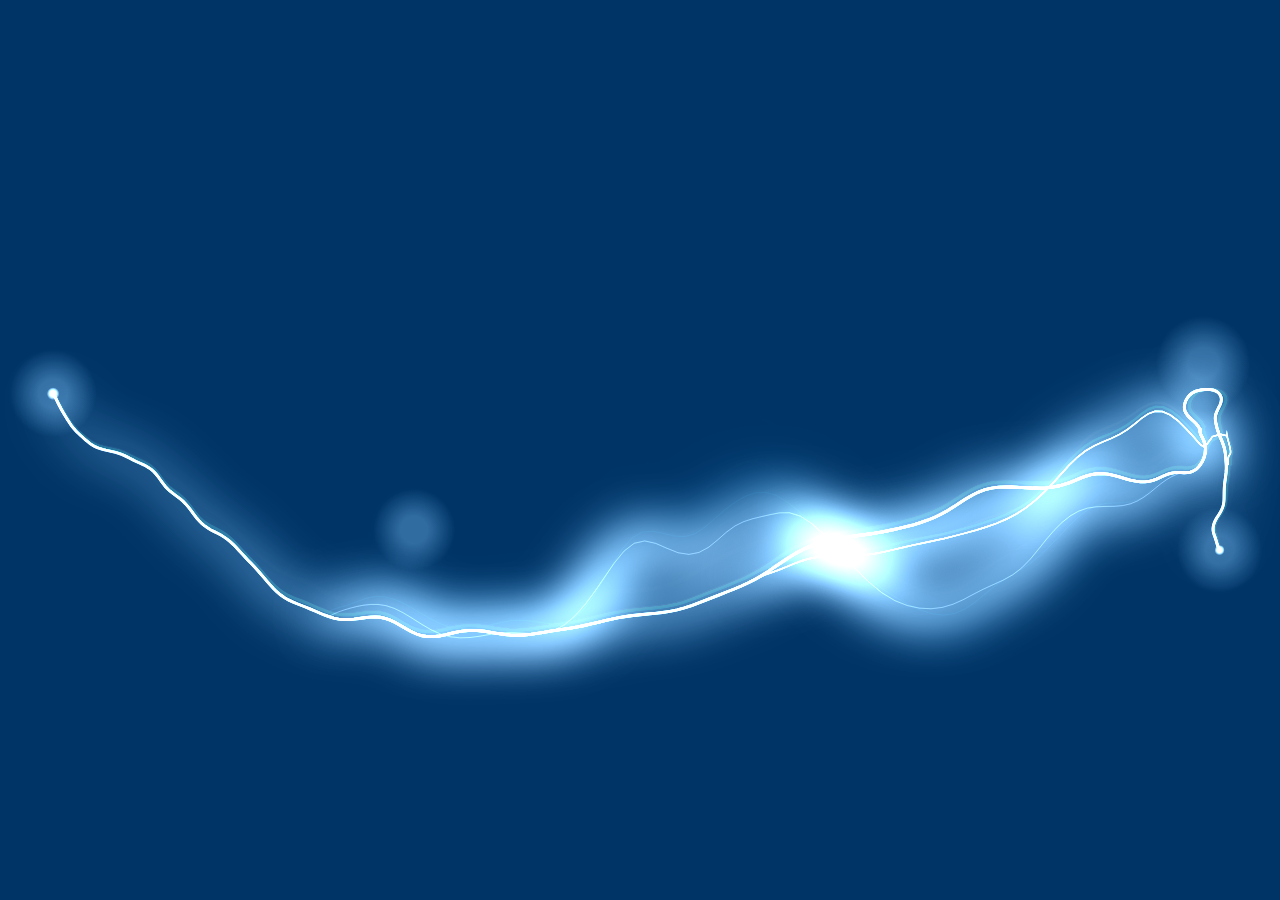
<file: thunder/thunder.html>
<!DOCTYPE html>
<html>

<head>
    <title>Technova 2.0</title>
    <link rel="stylesheet" type="text/css" href="thunder.css">
</head>

<body>
    <canvas id='c'></canvas>
    <!-- <script type="text/javascript" src="http://jsdo.it/akm2/fhMC/js"></script> -->
    <script type="text/javascript" src="data.js"></script>
    <script type="text/javascript" src="thunder.js"></script>
</body>

</html>
</file>
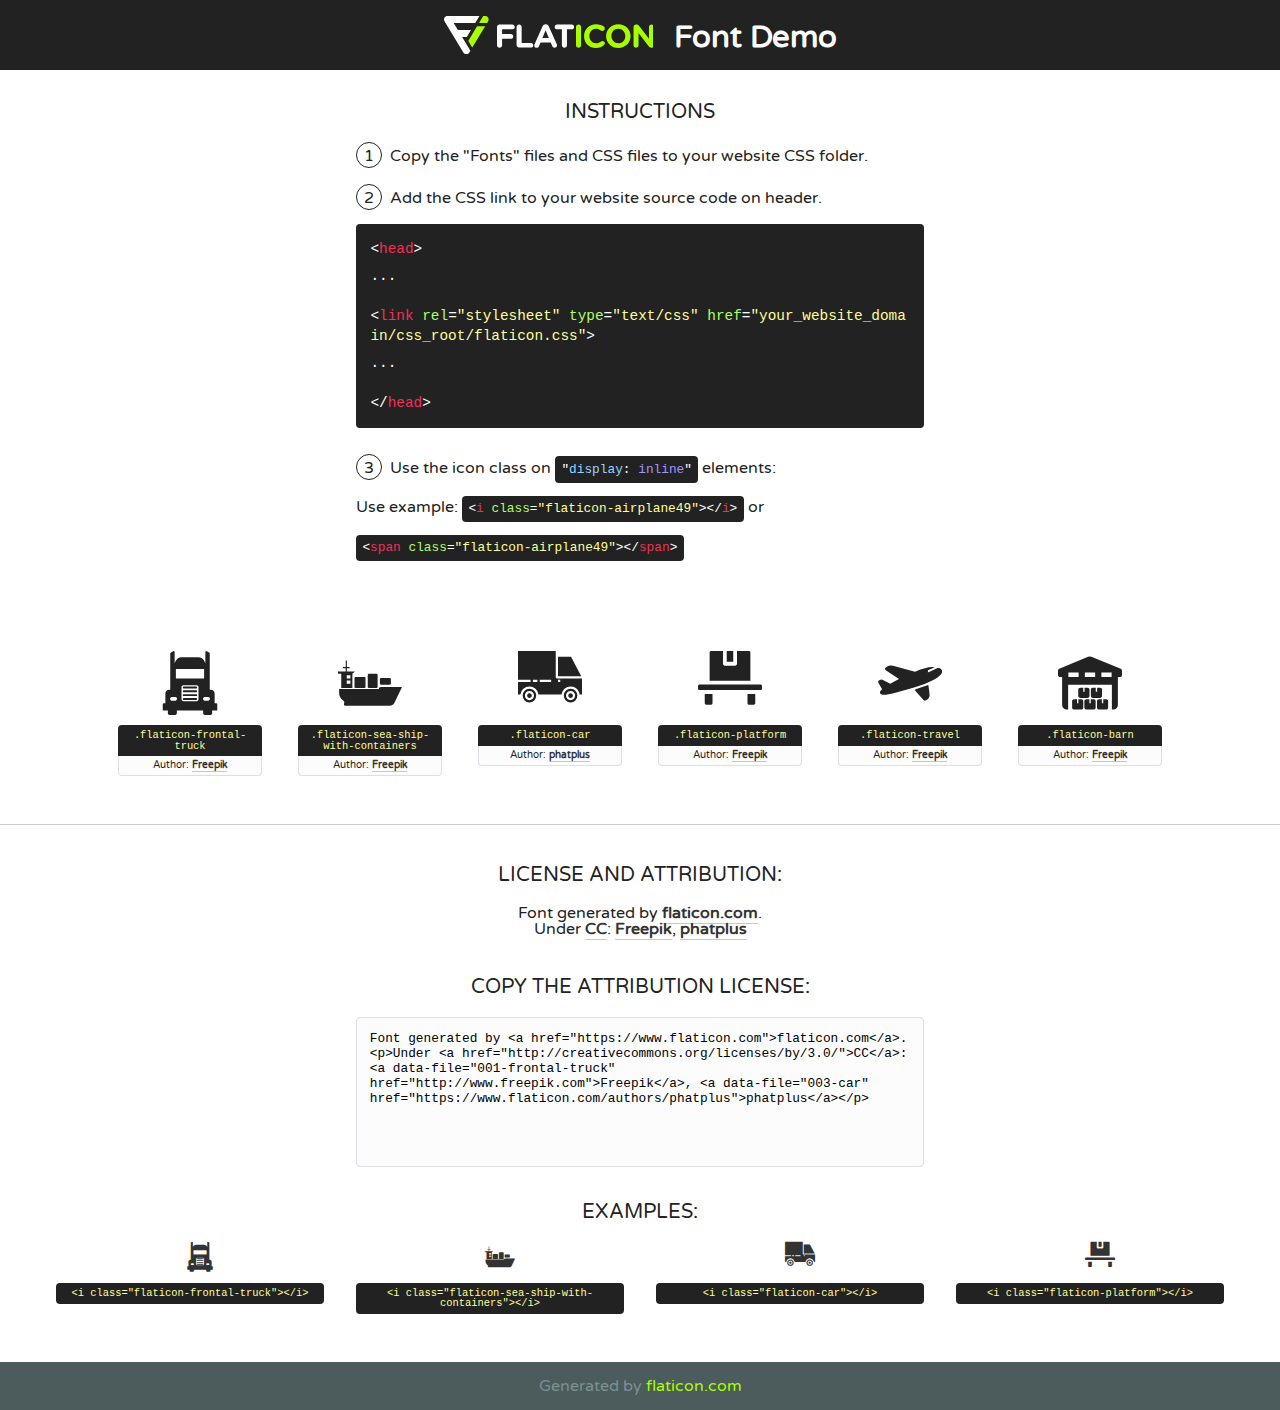
<file: fonts/flaticon/font/flaticon.html>
<!DOCTYPE html>
<!--
  Flaticon icon font: Flaticon
  Creation date: 24/01/2019 09:02
-->
<html>
<!DOCTYPE html>
<html>

<head>
    <title>Flaticon WebFont</title>
    <link href="http://fonts.googleapis.com/css?family=Varela+Round" rel="stylesheet" type="text/css" />
    <link rel="stylesheet" type="text/css" href="flaticon.css">
    <meta charset="UTF-8">
    <style>
    html, body, div, span, applet, object, iframe,
    h1, h2, h3, h4, h5, h6, p, blockquote, pre,
    a, abbr, acronym, address, big, cite, code,
    del, dfn, em, img, ins, kbd, q, s, samp,
    small, strike, strong, sub, sup, tt, var,
    b, u, i, center,
    dl, dt, dd, ol, ul, li,
    fieldset, form, label, legend,
    table, caption, tbody, tfoot, thead, tr, th, td,
    article, aside, canvas, details, embed, 
    figure, figcaption, footer, header, hgroup, 
    menu, nav, output, ruby, section, summary,
    time, mark, audio, video {
        margin: 0;
        padding: 0;
        border: 0;
        font-size: 100%;
        font: inherit;
        vertical-align: baseline;
    }
    /* HTML5 display-role reset for older browsers */
    article, aside, details, figcaption, figure, 
    footer, header, hgroup, menu, nav, section {
        display: block;
    }
    body {
        line-height: 1;
    }
    ol, ul {
        list-style: none;
    }
    blockquote, q {
        quotes: none;
    }
    blockquote:before, blockquote:after,
    q:before, q:after {
        content: '';
        content: none;
    }
    table {
        border-collapse: collapse;
        border-spacing: 0;
    }
    body {
        font-family: 'Varela Round', Helvetica, Arial, sans-serif;
        font-size: 16px;
        color: #222;
    }
    a {
        color: #333;
        border-bottom: 1px solid #a9fd00;
        font-weight: bold;
        text-decoration: none;
    }
    * {
        -moz-box-sizing: border-box;
        -webkit-box-sizing: border-box;
        box-sizing: border-box;
        margin: 0;
        padding: 0;
    }
    [class^="flaticon-"]:before, [class*=" flaticon-"]:before, [class^="flaticon-"]:after, [class*=" flaticon-"]:after {
        font-family: Flaticon;
        font-size: 30px;
        font-style: normal;
        margin-left: 20px;
        color: #333;
    }
    .wrapper {
        max-width: 600px;
        margin: auto;
        padding: 0 1em;
    }
    .title {
        font-size: 1.25em;
        text-align: center;
        margin-bottom: 1em;
        text-transform: uppercase;
    }
    header {
        text-align: center;
        background-color: #222;
        color: #fff;
        padding: 1em;
    }
    header .logo {
        width: 210px;
        height: 38px;
        display: inline-block;
        vertical-align: middle;
        margin-right: 1em;
        border: none;
    }
    header strong {
        font-size: 1.95em;
        font-weight: bold;
        vertical-align: middle;
        margin-top: 5px;
        display: inline-block;
    }
    .demo {
        margin: 2em auto;
        line-height: 1.25em;
    }
    .demo ul li {
        margin-bottom: 1em;
    }
    .demo ul li .num {
        color: #222;
        border-radius: 20px;
        display: inline-block;
        width: 26px;
        padding: 3px;
        height: 26px;
        text-align: center;
        margin-right: 0.5em;
        border: 1px solid #222;
    }
    .demo ul li code {
        background-color: #222;
        border-radius: 4px;
        padding: 0.25em 0.5em;
        display: inline-block;
        color: #fff;
        font-family: Consolas,Monaco,Lucida Console,Liberation Mono,DejaVu Sans Mono,Bitstream Vera Sans Mono,Courier New, monospace;
        font-weight: lighter;
        margin-top: 1em;
        font-size: 0.8em;
        word-break: break-all;
    }
    .demo ul li code.big {
        padding: 1em;
        font-size: 0.9em;
    }
    .demo ul li code .red {
        color: #EF3159;
    }
    .demo ul li code .green {
        color: #ACFF65;
    }
    .demo ul li code .yellow {
        color: #FFFF99;
    }
    .demo ul li code .blue {
        color: #99D3FF;
    }
    .demo ul li code .purple {
        color: #A295FF;
    }
    .demo ul li code .dots {
        margin-top: 0.5em;
        display: block;
    }
    #glyphs {
        border-bottom: 1px solid #ccc;
        padding: 2em 0;
        text-align: center;
    }
    .glyph {
        display: inline-block;
        width: 9em;
        margin: 1em;
        text-align: center;
        vertical-align: top;
        background: #FFF;
    }
    .glyph .glyph-icon {
        padding: 10px;
        display: block;
        font-family:"Flaticon";
        font-size: 64px;
        line-height: 1;
    }
    .glyph .glyph-icon:before {
        font-size: 64px;
        color: #222;
        margin-left: 0;
    }
    .class-name {
        font-size: 0.65em;
        background-color: #222;
        color: #fff;
        border-radius: 4px 4px 0 0;
        padding: 0.5em;
        color: #FFFF99;
        font-family: Consolas,Monaco,Lucida Console,Liberation Mono,DejaVu Sans Mono,Bitstream Vera Sans Mono,Courier New, monospace;
    }
    .author-name {
        font-size: 0.6em;
        background-color: #fcfcfd;
        border: 1px solid #DEDEE4;
        border-top: 0;
        border-radius: 0 0 4px 4px;
        padding: 0.5em;
    }
    .class-name:last-child {
        font-size: 10px;
        color:#888;
    }
    .class-name:last-child a {
        font-size: 10px;
        color:#555;
    }
    .class-name:last-child a:hover {
        color:#a9fd00;
    }
    .glyph > input {
        display: block;
        width: 100px;
        margin: 5px auto;
        text-align: center;
        font-size: 12px;
        cursor: text;
    }
    .glyph > input.icon-input {
        font-family:"Flaticon";
        font-size: 16px;
        margin-bottom: 10px;
    }
    .attribution .title {
        margin-top: 2em;
    }
    .attribution textarea {
        background-color: #fcfcfd;
        padding: 1em;
        border: none;
        box-shadow: none;
        border: 1px solid #DEDEE4;
        border-radius: 4px;
        resize: none;
        width: 100%;
        height: 150px;
        font-size: 0.8em;
        font-family: Consolas,Monaco,Lucida Console,Liberation Mono,DejaVu Sans Mono,Bitstream Vera Sans Mono,Courier New, monospace;
        -webkit-appearance: none;
    }
    .iconsuse {
        margin: 2em auto;
        text-align: center;
        max-width: 1200px;
    }
    .iconsuse:after {
        content: '';
        display: table;
        clear: both;
    }
    .iconsuse .image {
        float: left;
        width: 25%;
        padding: 0 1em;
    }
    .iconsuse .image p {
        margin-bottom: 1em;
    }
    .iconsuse .image span {
        display: block;
        font-size: 0.65em;
        background-color: #222;
        color: #fff;
        border-radius: 4px;
        padding: 0.5em;
        color: #FFFF99;
        margin-top: 1em;
        font-family: Consolas,Monaco,Lucida Console,Liberation Mono,DejaVu Sans Mono,Bitstream Vera Sans Mono,Courier New, monospace;
    }
    #footer {
        text-align: center;
        background-color: #4C5B5C;
        color: #7c9192;
        padding: 1em;
    }
    #footer a {
        border: none;
        color: #a9fd00;
        font-weight: normal;
    }
    @media (max-width: 960px) {
        .iconsuse .image {
            width: 50%;
        }
    }
    @media (max-width: 560px) {
        .iconsuse .image {
            width: 100%;
        }
    }
    </style>
</head>

<body class="characters-off">

    <header>
        <a href="https://www.flaticon.com" target="_blank" class="logo">
            <svg version="1.1" xmlns="http://www.w3.org/2000/svg" xmlns:xlink="http://www.w3.org/1999/xlink" xmlns:a="http://ns.adobe.com/AdobeSVGViewerExtensions/3.0/" viewBox="0 0 560.875 102.036" enable-background="new 0 0 560.875 102.036" xml:space="preserve">
                <defs>
                </defs>
                <g>
                    <g class="letters">
                        <path fill="#ffffff" d="M141.596,29.675c0-3.777,2.985-6.767,6.764-6.767h34.438c3.426,0,6.15,2.728,6.15,6.15
                        c0,3.43-2.724,6.149-6.15,6.149h-27.674v13.091h23.719c3.429,0,6.151,2.724,6.151,6.15c0,3.43-2.723,6.149-6.151,6.149h-23.719
                        v17.574c0,3.773-2.986,6.761-6.764,6.761c-3.779,0-6.764-2.989-6.764-6.761V29.675z"></path>
                        <path fill="#ffffff" d="M193.844,29.149c0-3.781,2.985-6.767,6.764-6.767c3.776,0,6.763,2.985,6.763,6.767v42.957h25.039
                        c3.426,0,6.149,2.726,6.149,6.153c0,3.425-2.723,6.15-6.149,6.15h-31.802c-3.779,0-6.764-2.986-6.764-6.768V29.149z"></path>
                        <path fill="#ffffff" d="M241.891,75.71l21.438-48.407c1.492-3.341,4.215-5.357,7.906-5.357h0.792
                        c3.686,0,6.323,2.017,7.815,5.357l21.439,48.407c0.436,0.967,0.701,1.845,0.701,2.723c0,3.602-2.809,6.501-6.414,6.501
                        c-3.161,0-5.269-1.845-6.499-4.655l-4.132-9.661h-27.059l-4.301,10.102c-1.144,2.631-3.426,4.214-6.237,4.214
                        c-3.517,0-6.24-2.81-6.24-6.325C241.1,77.64,241.451,76.677,241.891,75.71z M279.932,58.666l-8.521-20.297l-8.526,20.297H279.932
                        z"></path>
                        <path fill="#ffffff" d="M314.864,35.387H301.86c-3.429,0-6.239-2.813-6.239-6.238c0-3.429,2.811-6.24,6.239-6.24h39.533
                        c3.426,0,6.237,2.811,6.237,6.24c0,3.425-2.811,6.238-6.237,6.238h-13.001v42.785c0,3.773-2.99,6.761-6.764,6.761
                        c-3.779,0-6.764-2.989-6.764-6.761V35.387z"></path>
                        <path fill="#A9FD00" d="M352.615,29.149c0-3.781,2.985-6.767,6.767-6.767c3.774,0,6.761,2.985,6.761,6.767v49.024
                        c0,3.773-2.987,6.761-6.761,6.761c-3.781,0-6.767-2.989-6.767-6.761V29.149z"></path>
                        <path fill="#A9FD00" d="M374.132,53.836v-0.179c0-17.481,13.178-31.801,32.065-31.801c9.22,0,15.459,2.458,20.557,6.238
                        c1.402,1.054,2.637,2.985,2.637,5.357c0,3.692-2.985,6.59-6.681,6.59c-1.845,0-3.071-0.702-4.044-1.319
                        c-3.776-2.813-7.729-4.393-12.562-4.393c-10.364,0-17.831,8.611-17.831,19.154v0.173c0,10.542,7.291,19.329,17.831,19.329
                        c5.715,0,9.492-1.756,13.359-4.834c1.049-0.874,2.458-1.491,4.039-1.491c3.429,0,6.325,2.813,6.325,6.236
                        c0,2.106-1.056,3.78-2.282,4.834c-5.539,4.834-12.036,7.733-21.878,7.733C387.572,85.464,374.132,71.493,374.132,53.836z"></path>
                        <path fill="#A9FD00" d="M433.009,53.836v-0.179c0-17.481,13.79-31.801,32.766-31.801c18.981,0,32.592,14.143,32.592,31.628v0.173
                        c0,17.483-13.785,31.807-32.769,31.807C446.625,85.464,433.009,71.32,433.009,53.836z M484.224,53.836v-0.179
                        c0-10.539-7.725-19.326-18.626-19.326c-10.893,0-18.449,8.611-18.449,19.154v0.173c0,10.542,7.73,19.329,18.626,19.329
                        C476.676,72.986,484.224,64.378,484.224,53.836z"></path>
                        <path fill="#A9FD00" d="M506.233,29.321c0-3.774,2.99-6.763,6.767-6.763h1.401c3.252,0,5.183,1.583,7.029,3.953l26.093,34.265
                        V29.059c0-3.692,2.99-6.677,6.681-6.677c3.683,0,6.671,2.985,6.671,6.677v48.934c0,3.78-2.987,6.765-6.764,6.765h-0.436
                        c-3.257,0-5.188-1.581-7.034-3.953l-27.056-35.492v32.944c0,3.687-2.985,6.676-6.678,6.676c-3.683,0-6.673-2.989-6.673-6.676
                        V29.321z"></path>
                    </g>
                    <g class="insignia">
                        <path fill="#ffffff" d="M48.372,56.137h12.517l11.156-18.537H37.186L25.688,18.539h57.825L94.668,0H9.271
                        C5.925,0,2.842,1.801,1.198,4.716c-1.644,2.907-1.593,6.482,0.134,9.343l50.38,83.501c1.678,2.781,4.689,4.476,7.938,4.476
                        c3.246,0,6.257-1.695,7.935-4.476l2.898-4.804L48.372,56.137z"></path>
                        <g class="i">
                            <path fill="#A9FD00" d="M93.575,18.539h0.031v0.004l21.652,0.004l2.705-4.488c1.727-2.861,1.778-6.436,0.133-9.343
                            C116.454,1.801,113.371,0,110.026,0h-5.294L93.575,18.539z"></path>
                            <polygon fill="#A9FD00" points="88.291,27.356 64.725,66.486 75.519,84.404 109.942,27.356"></polygon>
                        </g>
                    </g>
                </g>
            </svg>
        </a>
        <strong>Font Demo</strong>
    </header>


    <section class="demo wrapper">

        <p class="title">Instructions</p>

        <ul>
            <li>
                <span class="num">1</span>Copy the "Fonts" files and CSS files to your website CSS folder.
            </li>
            <li>
                <span class="num">2</span>Add the CSS link to your website source code on header.
                <code class="big">
                    &lt;<span class="red">head</span>&gt;
                    <br/><span class="dots">...</span>
                    <br/>&lt;<span class="red">link</span> <span class="green">rel</span>=<span class="yellow">"stylesheet"</span> <span class="green">type</span>=<span class="yellow">"text/css"</span> <span class="green">href</span>=<span class="yellow">"your_website_domain/css_root/flaticon.css"</span>&gt;
                    <br/><span class="dots">...</span>
                    <br/>&lt;/<span class="red">head</span>&gt;
                </code>
            </li>

            <li>
                <p>
                    <span class="num">3</span>Use the icon class on <code>"<span class="blue">display</span>:<span class="purple"> inline</span>"</code> elements:
                    <br />
                    Use example: <code>&lt;<span class="red">i</span> <span class="green">class</span>=<span class="yellow">&quot;flaticon-airplane49&quot;</span>&gt;&lt;/<span class="red">i</span>&gt;</code> or <code>&lt;<span class="red">span</span> <span class="green">class</span>=<span class="yellow">&quot;flaticon-airplane49&quot;</span>&gt;&lt;/<span class="red">span</span>&gt;</code>
            </li>
        </ul>

    </section>




   <section id="glyphs">          
    
      
        <div class="glyph"><div class="glyph-icon flaticon-frontal-truck"></div>
            <div class="class-name">.flaticon-frontal-truck</div>
            <div class="author-name">Author: <a data-file="001-frontal-truck" href="http://www.freepik.com">Freepik</a> </div> 
        </div>        
        
        <div class="glyph"><div class="glyph-icon flaticon-sea-ship-with-containers"></div>
            <div class="class-name">.flaticon-sea-ship-with-containers</div>
            <div class="author-name">Author: <a data-file="002-sea-ship-with-containers" href="http://www.freepik.com">Freepik</a> </div> 
        </div>        
        
        <div class="glyph"><div class="glyph-icon flaticon-car"></div>
            <div class="class-name">.flaticon-car</div>
            <div class="author-name">Author: <a data-file="003-car" href="https://www.flaticon.com/authors/phatplus">phatplus</a> </div> 
        </div>        
        
        <div class="glyph"><div class="glyph-icon flaticon-platform"></div>
            <div class="class-name">.flaticon-platform</div>
            <div class="author-name">Author: <a data-file="004-platform" href="http://www.freepik.com">Freepik</a> </div> 
        </div>        
        
        <div class="glyph"><div class="glyph-icon flaticon-travel"></div>
            <div class="class-name">.flaticon-travel</div>
            <div class="author-name">Author: <a data-file="005-travel" href="http://www.freepik.com">Freepik</a> </div> 
        </div>        
        
        <div class="glyph"><div class="glyph-icon flaticon-barn"></div>
            <div class="class-name">.flaticon-barn</div>
            <div class="author-name">Author: <a data-file="006-barn" href="http://www.freepik.com">Freepik</a> </div> 
        </div>        
        

    </section>



    <section class="attribution wrapper"   style="text-align:center;">

      <div class="title">License and attribution:</div><div class="attrDiv">Font generated by <a href="https://www.flaticon.com">flaticon.com</a>. <div><p>Under <a href="http://creativecommons.org/licenses/by/3.0/">CC</a>: <a data-file="001-frontal-truck" href="http://www.freepik.com">Freepik</a>, <a data-file="003-car" href="https://www.flaticon.com/authors/phatplus">phatplus</a></p>  </div>
      </div>
      <div class="title">Copy the Attribution License:</div>

    <textarea onclick="this.focus();this.select();">Font generated by &lt;a href=&quot;https://www.flaticon.com&quot;&gt;flaticon.com&lt;/a&gt;. <p>Under <a href="http://creativecommons.org/licenses/by/3.0/">CC</a>: <a data-file="001-frontal-truck" href="http://www.freepik.com">Freepik</a>, <a data-file="003-car" href="https://www.flaticon.com/authors/phatplus">phatplus</a></p>  
     </textarea>

    </section>

    <section class="iconsuse">

          <div class="title">Examples:</div>            
             
            <div class="image">
                <p>
                    <i class="glyph-icon flaticon-frontal-truck"></i> 
                    <span>&lt;i class=&quot;flaticon-frontal-truck&quot;&gt;&lt;/i&gt;</span>
                </p>
            </div>
            
            <div class="image">
                <p>
                    <i class="glyph-icon flaticon-sea-ship-with-containers"></i> 
                    <span>&lt;i class=&quot;flaticon-sea-ship-with-containers&quot;&gt;&lt;/i&gt;</span>
                </p>
            </div>
            
            <div class="image">
                <p>
                    <i class="glyph-icon flaticon-car"></i> 
                    <span>&lt;i class=&quot;flaticon-car&quot;&gt;&lt;/i&gt;</span>
                </p>
            </div>
            
            <div class="image">
                <p>
                    <i class="glyph-icon flaticon-platform"></i> 
                    <span>&lt;i class=&quot;flaticon-platform&quot;&gt;&lt;/i&gt;</span>
                </p>
            </div>
                       
        </div>
                            
    </section>

<div id="footer">
    <div>Generated by <a href="https://www.flaticon.com">flaticon.com</a>
    </div>
</div>



</body>
</html>
</file>
<file: fonts/icomoon/style.css>
@font-face {
  font-family: 'icomoon';
  src:  url('fonts/icomoon.eot?10si43');
  src:  url('fonts/icomoon.eot?10si43#iefix') format('embedded-opentype'),
    url('fonts/icomoon.ttf?10si43') format('truetype'),
    url('fonts/icomoon.woff?10si43') format('woff'),
    url('fonts/icomoon.svg?10si43#icomoon') format('svg');
  font-weight: normal;
  font-style: normal;
}

[class^="icon-"], [class*=" icon-"] {
  /* use !important to prevent issues with browser extensions that change fonts */
  font-family: 'icomoon' !important;
  speak: none;
  font-style: normal;
  font-weight: normal;
  font-variant: normal;
  text-transform: none;
  line-height: 1;

  /* Better Font Rendering =========== */
  -webkit-font-smoothing: antialiased;
  -moz-osx-font-smoothing: grayscale;
}

.icon-asterisk:before {
  content: "\f069";
}
.icon-plus:before {
  content: "\f067";
}
.icon-question:before {
  content: "\f128";
}
.icon-minus:before {
  content: "\f068";
}
.icon-glass:before {
  content: "\f000";
}
.icon-music:before {
  content: "\f001";
}
.icon-search:before {
  content: "\f002";
}
.icon-envelope-o:before {
  content: "\f003";
}
.icon-heart:before {
  content: "\f004";
}
.icon-star:before {
  content: "\f005";
}
.icon-star-o:before {
  content: "\f006";
}
.icon-user:before {
  content: "\f007";
}
.icon-film:before {
  content: "\f008";
}
.icon-th-large:before {
  content: "\f009";
}
.icon-th:before {
  content: "\f00a";
}
.icon-th-list:before {
  content: "\f00b";
}
.icon-check:before {
  content: "\f00c";
}
.icon-close:before {
  content: "\f00d";
}
.icon-remove:before {
  content: "\f00d";
}
.icon-times:before {
  content: "\f00d";
}
.icon-search-plus:before {
  content: "\f00e";
}
.icon-search-minus:before {
  content: "\f010";
}
.icon-power-off:before {
  content: "\f011";
}
.icon-signal:before {
  content: "\f012";
}
.icon-cog:before {
  content: "\f013";
}
.icon-gear:before {
  content: "\f013";
}
.icon-trash-o:before {
  content: "\f014";
}
.icon-home:before {
  content: "\f015";
}
.icon-file-o:before {
  content: "\f016";
}
.icon-clock-o:before {
  content: "\f017";
}
.icon-road:before {
  content: "\f018";
}
.icon-download:before {
  content: "\f019";
}
.icon-arrow-circle-o-down:before {
  content: "\f01a";
}
.icon-arrow-circle-o-up:before {
  content: "\f01b";
}
.icon-inbox:before {
  content: "\f01c";
}
.icon-play-circle-o:before {
  content: "\f01d";
}
.icon-repeat:before {
  content: "\f01e";
}
.icon-rotate-right:before {
  content: "\f01e";
}
.icon-refresh:before {
  content: "\f021";
}
.icon-list-alt:before {
  content: "\f022";
}
.icon-lock:before {
  content: "\f023";
}
.icon-flag:before {
  content: "\f024";
}
.icon-headphones:before {
  content: "\f025";
}
.icon-volume-off:before {
  content: "\f026";
}
.icon-volume-down:before {
  content: "\f027";
}
.icon-volume-up:before {
  content: "\f028";
}
.icon-qrcode:before {
  content: "\f029";
}
.icon-barcode:before {
  content: "\f02a";
}
.icon-tag:before {
  content: "\f02b";
}
.icon-tags:before {
  content: "\f02c";
}
.icon-book:before {
  content: "\f02d";
}
.icon-bookmark:before {
  content: "\f02e";
}
.icon-print:before {
  content: "\f02f";
}
.icon-camera:before {
  content: "\f030";
}
.icon-font:before {
  content: "\f031";
}
.icon-bold:before {
  content: "\f032";
}
.icon-italic:before {
  content: "\f033";
}
.icon-text-height:before {
  content: "\f034";
}
.icon-text-width:before {
  content: "\f035";
}
.icon-align-left:before {
  content: "\f036";
}
.icon-align-center:before {
  content: "\f037";
}
.icon-align-right:before {
  content: "\f038";
}
.icon-align-justify:before {
  content: "\f039";
}
.icon-list:before {
  content: "\f03a";
}
.icon-dedent:before {
  content: "\f03b";
}
.icon-outdent:before {
  content: "\f03b";
}
.icon-indent:before {
  content: "\f03c";
}
.icon-video-camera:before {
  content: "\f03d";
}
.icon-image:before {
  content: "\f03e";
}
.icon-photo:before {
  content: "\f03e";
}
.icon-picture-o:before {
  content: "\f03e";
}
.icon-pencil:before {
  content: "\f040";
}
.icon-map-marker:before {
  content: "\f041";
}
.icon-adjust:before {
  content: "\f042";
}
.icon-tint:before {
  content: "\f043";
}
.icon-edit:before {
  content: "\f044";
}
.icon-pencil-square-o:before {
  content: "\f044";
}
.icon-share-square-o:before {
  content: "\f045";
}
.icon-check-square-o:before {
  content: "\f046";
}
.icon-arrows:before {
  content: "\f047";
}
.icon-step-backward:before {
  content: "\f048";
}
.icon-fast-backward:before {
  content: "\f049";
}
.icon-backward:before {
  content: "\f04a";
}
.icon-play:before {
  content: "\f04b";
}
.icon-pause:before {
  content: "\f04c";
}
.icon-stop:before {
  content: "\f04d";
}
.icon-forward:before {
  content: "\f04e";
}
.icon-fast-forward:before {
  content: "\f050";
}
.icon-step-forward:before {
  content: "\f051";
}
.icon-eject:before {
  content: "\f052";
}
.icon-chevron-left:before {
  content: "\f053";
}
.icon-chevron-right:before {
  content: "\f054";
}
.icon-plus-circle:before {
  content: "\f055";
}
.icon-minus-circle:before {
  content: "\f056";
}
.icon-times-circle:before {
  content: "\f057";
}
.icon-check-circle:before {
  content: "\f058";
}
.icon-question-circle:before {
  content: "\f059";
}
.icon-info-circle:before {
  content: "\f05a";
}
.icon-crosshairs:before {
  content: "\f05b";
}
.icon-times-circle-o:before {
  content: "\f05c";
}
.icon-check-circle-o:before {
  content: "\f05d";
}
.icon-ban:before {
  content: "\f05e";
}
.icon-arrow-left:before {
  content: "\f060";
}
.icon-arrow-right:before {
  content: "\f061";
}
.icon-arrow-up:before {
  content: "\f062";
}
.icon-arrow-down:before {
  content: "\f063";
}
.icon-mail-forward:before {
  content: "\f064";
}
.icon-share:before {
  content: "\f064";
}
.icon-expand:before {
  content: "\f065";
}
.icon-compress:before {
  content: "\f066";
}
.icon-exclamation-circle:before {
  content: "\f06a";
}
.icon-gift:before {
  content: "\f06b";
}
.icon-leaf:before {
  content: "\f06c";
}
.icon-fire:before {
  content: "\f06d";
}
.icon-eye:before {
  content: "\f06e";
}
.icon-eye-slash:before {
  content: "\f070";
}
.icon-exclamation-triangle:before {
  content: "\f071";
}
.icon-warning:before {
  content: "\f071";
}
.icon-plane:before {
  content: "\f072";
}
.icon-calendar:before {
  content: "\f073";
}
.icon-random:before {
  content: "\f074";
}
.icon-comment:before {
  content: "\f075";
}
.icon-magnet:before {
  content: "\f076";
}
.icon-chevron-up:before {
  content: "\f077";
}
.icon-chevron-down:before {
  content: "\f078";
}
.icon-retweet:before {
  content: "\f079";
}
.icon-shopping-cart:before {
  content: "\f07a";
}
.icon-folder:before {
  content: "\f07b";
}
.icon-folder-open:before {
  content: "\f07c";
}
.icon-arrows-v:before {
  content: "\f07d";
}
.icon-arrows-h:before {
  content: "\f07e";
}
.icon-bar-chart:before {
  content: "\f080";
}
.icon-bar-chart-o:before {
  content: "\f080";
}
.icon-twitter-square:before {
  content: "\f081";
}
.icon-facebook-square:before {
  content: "\f082";
}
.icon-camera-retro:before {
  content: "\f083";
}
.icon-key:before {
  content: "\f084";
}
.icon-cogs:before {
  content: "\f085";
}
.icon-gears:before {
  content: "\f085";
}
.icon-comments:before {
  content: "\f086";
}
.icon-thumbs-o-up:before {
  content: "\f087";
}
.icon-thumbs-o-down:before {
  content: "\f088";
}
.icon-star-half:before {
  content: "\f089";
}
.icon-heart-o:before {
  content: "\f08a";
}
.icon-sign-out:before {
  content: "\f08b";
}
.icon-linkedin-square:before {
  content: "\f08c";
}
.icon-thumb-tack:before {
  content: "\f08d";
}
.icon-external-link:before {
  content: "\f08e";
}
.icon-sign-in:before {
  content: "\f090";
}
.icon-trophy:before {
  content: "\f091";
}
.icon-github-square:before {
  content: "\f092";
}
.icon-upload:before {
  content: "\f093";
}
.icon-lemon-o:before {
  content: "\f094";
}
.icon-phone:before {
  content: "\f095";
}
.icon-square-o:before {
  content: "\f096";
}
.icon-bookmark-o:before {
  content: "\f097";
}
.icon-phone-square:before {
  content: "\f098";
}
.icon-twitter:before {
  content: "\f099";
}
.icon-facebook:before {
  content: "\f09a";
}
.icon-facebook-f:before {
  content: "\f09a";
}
.icon-github:before {
  content: "\f09b";
}
.icon-unlock:before {
  content: "\f09c";
}
.icon-credit-card:before {
  content: "\f09d";
}
.icon-feed:before {
  content: "\f09e";
}
.icon-rss:before {
  content: "\f09e";
}
.icon-hdd-o:before {
  content: "\f0a0";
}
.icon-bullhorn:before {
  content: "\f0a1";
}
.icon-bell-o:before {
  content: "\f0a2";
}
.icon-certificate:before {
  content: "\f0a3";
}
.icon-hand-o-right:before {
  content: "\f0a4";
}
.icon-hand-o-left:before {
  content: "\f0a5";
}
.icon-hand-o-up:before {
  content: "\f0a6";
}
.icon-hand-o-down:before {
  content: "\f0a7";
}
.icon-arrow-circle-left:before {
  content: "\f0a8";
}
.icon-arrow-circle-right:before {
  content: "\f0a9";
}
.icon-arrow-circle-up:before {
  content: "\f0aa";
}
.icon-arrow-circle-down:before {
  content: "\f0ab";
}
.icon-globe:before {
  content: "\f0ac";
}
.icon-wrench:before {
  content: "\f0ad";
}
.icon-tasks:before {
  content: "\f0ae";
}
.icon-filter:before {
  content: "\f0b0";
}
.icon-briefcase:before {
  content: "\f0b1";
}
.icon-arrows-alt:before {
  content: "\f0b2";
}
.icon-group:before {
  content: "\f0c0";
}
.icon-users:before {
  content: "\f0c0";
}
.icon-chain:before {
  content: "\f0c1";
}
.icon-link:before {
  content: "\f0c1";
}
.icon-cloud:before {
  content: "\f0c2";
}
.icon-flask:before {
  content: "\f0c3";
}
.icon-cut:before {
  content: "\f0c4";
}
.icon-scissors:before {
  content: "\f0c4";
}
.icon-copy:before {
  content: "\f0c5";
}
.icon-files-o:before {
  content: "\f0c5";
}
.icon-paperclip:before {
  content: "\f0c6";
}
.icon-floppy-o:before {
  content: "\f0c7";
}
.icon-save:before {
  content: "\f0c7";
}
.icon-square:before {
  content: "\f0c8";
}
.icon-bars:before {
  content: "\f0c9";
}
.icon-navicon:before {
  content: "\f0c9";
}
.icon-reorder:before {
  content: "\f0c9";
}
.icon-list-ul:before {
  content: "\f0ca";
}
.icon-list-ol:before {
  content: "\f0cb";
}
.icon-strikethrough:before {
  content: "\f0cc";
}
.icon-underline:before {
  content: "\f0cd";
}
.icon-table:before {
  content: "\f0ce";
}
.icon-magic:before {
  content: "\f0d0";
}
.icon-truck:before {
  content: "\f0d1";
}
.icon-pinterest:before {
  content: "\f0d2";
}
.icon-pinterest-square:before {
  content: "\f0d3";
}
.icon-google-plus-square:before {
  content: "\f0d4";
}
.icon-google-plus:before {
  content: "\f0d5";
}
.icon-money:before {
  content: "\f0d6";
}
.icon-caret-down:before {
  content: "\f0d7";
}
.icon-caret-up:before {
  content: "\f0d8";
}
.icon-caret-left:before {
  content: "\f0d9";
}
.icon-caret-right:before {
  content: "\f0da";
}
.icon-columns:before {
  content: "\f0db";
}
.icon-sort:before {
  content: "\f0dc";
}
.icon-unsorted:before {
  content: "\f0dc";
}
.icon-sort-desc:before {
  content: "\f0dd";
}
.icon-sort-down:before {
  content: "\f0dd";
}
.icon-sort-asc:before {
  content: "\f0de";
}
.icon-sort-up:before {
  content: "\f0de";
}
.icon-envelope:before {
  content: "\f0e0";
}
.icon-linkedin:before {
  content: "\f0e1";
}
.icon-rotate-left:before {
  content: "\f0e2";
}
.icon-undo:before {
  content: "\f0e2";
}
.icon-gavel:before {
  content: "\f0e3";
}
.icon-legal:before {
  content: "\f0e3";
}
.icon-dashboard:before {
  content: "\f0e4";
}
.icon-tachometer:before {
  content: "\f0e4";
}
.icon-comment-o:before {
  content: "\f0e5";
}
.icon-comments-o:before {
  content: "\f0e6";
}
.icon-bolt:before {
  content: "\f0e7";
}
.icon-flash:before {
  content: "\f0e7";
}
.icon-sitemap:before {
  content: "\f0e8";
}
.icon-umbrella:before {
  content: "\f0e9";
}
.icon-clipboard:before {
  content: "\f0ea";
}
.icon-paste:before {
  content: "\f0ea";
}
.icon-lightbulb-o:before {
  content: "\f0eb";
}
.icon-exchange:before {
  content: "\f0ec";
}
.icon-cloud-download:before {
  content: "\f0ed";
}
.icon-cloud-upload:before {
  content: "\f0ee";
}
.icon-user-md:before {
  content: "\f0f0";
}
.icon-stethoscope:before {
  content: "\f0f1";
}
.icon-suitcase:before {
  content: "\f0f2";
}
.icon-bell:before {
  content: "\f0f3";
}
.icon-coffee:before {
  content: "\f0f4";
}
.icon-cutlery:before {
  content: "\f0f5";
}
.icon-file-text-o:before {
  content: "\f0f6";
}
.icon-building-o:before {
  content: "\f0f7";
}
.icon-hospital-o:before {
  content: "\f0f8";
}
.icon-ambulance:before {
  content: "\f0f9";
}
.icon-medkit:before {
  content: "\f0fa";
}
.icon-fighter-jet:before {
  content: "\f0fb";
}
.icon-beer:before {
  content: "\f0fc";
}
.icon-h-square:before {
  content: "\f0fd";
}
.icon-plus-square:before {
  content: "\f0fe";
}
.icon-angle-double-left:before {
  content: "\f100";
}
.icon-angle-double-right:before {
  content: "\f101";
}
.icon-angle-double-up:before {
  content: "\f102";
}
.icon-angle-double-down:before {
  content: "\f103";
}
.icon-angle-left:before {
  content: "\f104";
}
.icon-angle-right:before {
  content: "\f105";
}
.icon-angle-up:before {
  content: "\f106";
}
.icon-angle-down:before {
  content: "\f107";
}
.icon-desktop:before {
  content: "\f108";
}
.icon-laptop:before {
  content: "\f109";
}
.icon-tablet:before {
  content: "\f10a";
}
.icon-mobile:before {
  content: "\f10b";
}
.icon-mobile-phone:before {
  content: "\f10b";
}
.icon-circle-o:before {
  content: "\f10c";
}
.icon-quote-left:before {
  content: "\f10d";
}
.icon-quote-right:before {
  content: "\f10e";
}
.icon-spinner:before {
  content: "\f110";
}
.icon-circle:before {
  content: "\f111";
}
.icon-mail-reply:before {
  content: "\f112";
}
.icon-reply:before {
  content: "\f112";
}
.icon-github-alt:before {
  content: "\f113";
}
.icon-folder-o:before {
  content: "\f114";
}
.icon-folder-open-o:before {
  content: "\f115";
}
.icon-smile-o:before {
  content: "\f118";
}
.icon-frown-o:before {
  content: "\f119";
}
.icon-meh-o:before {
  content: "\f11a";
}
.icon-gamepad:before {
  content: "\f11b";
}
.icon-keyboard-o:before {
  content: "\f11c";
}
.icon-flag-o:before {
  content: "\f11d";
}
.icon-flag-checkered:before {
  content: "\f11e";
}
.icon-terminal:before {
  content: "\f120";
}
.icon-code:before {
  content: "\f121";
}
.icon-mail-reply-all:before {
  content: "\f122";
}
.icon-reply-all:before {
  content: "\f122";
}
.icon-star-half-empty:before {
  content: "\f123";
}
.icon-star-half-full:before {
  content: "\f123";
}
.icon-star-half-o:before {
  content: "\f123";
}
.icon-location-arrow:before {
  content: "\f124";
}
.icon-crop:before {
  content: "\f125";
}
.icon-code-fork:before {
  content: "\f126";
}
.icon-chain-broken:before {
  content: "\f127";
}
.icon-unlink:before {
  content: "\f127";
}
.icon-info:before {
  content: "\f129";
}
.icon-exclamation:before {
  content: "\f12a";
}
.icon-superscript:before {
  content: "\f12b";
}
.icon-subscript:before {
  content: "\f12c";
}
.icon-eraser:before {
  content: "\f12d";
}
.icon-puzzle-piece:before {
  content: "\f12e";
}
.icon-microphone:before {
  content: "\f130";
}
.icon-microphone-slash:before {
  content: "\f131";
}
.icon-shield:before {
  content: "\f132";
}
.icon-calendar-o:before {
  content: "\f133";
}
.icon-fire-extinguisher:before {
  content: "\f134";
}
.icon-rocket:before {
  content: "\f135";
}
.icon-maxcdn:before {
  content: "\f136";
}
.icon-chevron-circle-left:before {
  content: "\f137";
}
.icon-chevron-circle-right:before {
  content: "\f138";
}
.icon-chevron-circle-up:before {
  content: "\f139";
}
.icon-chevron-circle-down:before {
  content: "\f13a";
}
.icon-html5:before {
  content: "\f13b";
}
.icon-css3:before {
  content: "\f13c";
}
.icon-anchor:before {
  content: "\f13d";
}
.icon-unlock-alt:before {
  content: "\f13e";
}
.icon-bullseye:before {
  content: "\f140";
}
.icon-ellipsis-h:before {
  content: "\f141";
}
.icon-ellipsis-v:before {
  content: "\f142";
}
.icon-rss-square:before {
  content: "\f143";
}
.icon-play-circle:before {
  content: "\f144";
}
.icon-ticket:before {
  content: "\f145";
}
.icon-minus-square:before {
  content: "\f146";
}
.icon-minus-square-o:before {
  content: "\f147";
}
.icon-level-up:before {
  content: "\f148";
}
.icon-level-down:before {
  content: "\f149";
}
.icon-check-square:before {
  content: "\f14a";
}
.icon-pencil-square:before {
  content: "\f14b";
}
.icon-external-link-square:before {
  content: "\f14c";
}
.icon-share-square:before {
  content: "\f14d";
}
.icon-compass:before {
  content: "\f14e";
}
.icon-caret-square-o-down:before {
  content: "\f150";
}
.icon-toggle-down:before {
  content: "\f150";
}
.icon-caret-square-o-up:before {
  content: "\f151";
}
.icon-toggle-up:before {
  content: "\f151";
}
.icon-caret-square-o-right:before {
  content: "\f152";
}
.icon-toggle-right:before {
  content: "\f152";
}
.icon-eur:before {
  content: "\f153";
}
.icon-euro:before {
  content: "\f153";
}
.icon-gbp:before {
  content: "\f154";
}
.icon-dollar:before {
  content: "\f155";
}
.icon-usd:before {
  content: "\f155";
}
.icon-inr:before {
  content: "\f156";
}
.icon-rupee:before {
  content: "\f156";
}
.icon-cny:before {
  content: "\f157";
}
.icon-jpy:before {
  content: "\f157";
}
.icon-rmb:before {
  content: "\f157";
}
.icon-yen:before {
  content: "\f157";
}
.icon-rouble:before {
  content: "\f158";
}
.icon-rub:before {
  content: "\f158";
}
.icon-ruble:before {
  content: "\f158";
}
.icon-krw:before {
  content: "\f159";
}
.icon-won:before {
  content: "\f159";
}
.icon-bitcoin:before {
  content: "\f15a";
}
.icon-btc:before {
  content: "\f15a";
}
.icon-file:before {
  content: "\f15b";
}
.icon-file-text:before {
  content: "\f15c";
}
.icon-sort-alpha-asc:before {
  content: "\f15d";
}
.icon-sort-alpha-desc:before {
  content: "\f15e";
}
.icon-sort-amount-asc:before {
  content: "\f160";
}
.icon-sort-amount-desc:before {
  content: "\f161";
}
.icon-sort-numeric-asc:before {
  content: "\f162";
}
.icon-sort-numeric-desc:before {
  content: "\f163";
}
.icon-thumbs-up:before {
  content: "\f164";
}
.icon-thumbs-down:before {
  content: "\f165";
}
.icon-youtube-square:before {
  content: "\f166";
}
.icon-youtube:before {
  content: "\f167";
}
.icon-xing:before {
  content: "\f168";
}
.icon-xing-square:before {
  content: "\f169";
}
.icon-youtube-play:before {
  content: "\f16a";
}
.icon-dropbox:before {
  content: "\f16b";
}
.icon-stack-overflow:before {
  content: "\f16c";
}
.icon-instagram:before {
  content: "\f16d";
}
.icon-flickr:before {
  content: "\f16e";
}
.icon-adn:before {
  content: "\f170";
}
.icon-bitbucket:before {
  content: "\f171";
}
.icon-bitbucket-square:before {
  content: "\f172";
}
.icon-tumblr:before {
  content: "\f173";
}
.icon-tumblr-square:before {
  content: "\f174";
}
.icon-long-arrow-down:before {
  content: "\f175";
}
.icon-long-arrow-up:before {
  content: "\f176";
}
.icon-long-arrow-left:before {
  content: "\f177";
}
.icon-long-arrow-right:before {
  content: "\f178";
}
.icon-apple:before {
  content: "\f179";
}
.icon-windows:before {
  content: "\f17a";
}
.icon-android:before {
  content: "\f17b";
}
.icon-linux:before {
  content: "\f17c";
}
.icon-dribbble:before {
  content: "\f17d";
}
.icon-skype:before {
  content: "\f17e";
}
.icon-foursquare:before {
  content: "\f180";
}
.icon-trello:before {
  content: "\f181";
}
.icon-female:before {
  content: "\f182";
}
.icon-male:before {
  content: "\f183";
}
.icon-gittip:before {
  content: "\f184";
}
.icon-gratipay:before {
  content: "\f184";
}
.icon-sun-o:before {
  content: "\f185";
}
.icon-moon-o:before {
  content: "\f186";
}
.icon-archive:before {
  content: "\f187";
}
.icon-bug:before {
  content: "\f188";
}
.icon-vk:before {
  content: "\f189";
}
.icon-weibo:before {
  content: "\f18a";
}
.icon-renren:before {
  content: "\f18b";
}
.icon-pagelines:before {
  content: "\f18c";
}
.icon-stack-exchange:before {
  content: "\f18d";
}
.icon-arrow-circle-o-right:before {
  content: "\f18e";
}
.icon-arrow-circle-o-left:before {
  content: "\f190";
}
.icon-caret-square-o-left:before {
  content: "\f191";
}
.icon-toggle-left:before {
  content: "\f191";
}
.icon-dot-circle-o:before {
  content: "\f192";
}
.icon-wheelchair:before {
  content: "\f193";
}
.icon-vimeo-square:before {
  content: "\f194";
}
.icon-try:before {
  content: "\f195";
}
.icon-turkish-lira:before {
  content: "\f195";
}
.icon-plus-square-o:before {
  content: "\f196";
}
.icon-space-shuttle:before {
  content: "\f197";
}
.icon-slack:before {
  content: "\f198";
}
.icon-envelope-square:before {
  content: "\f199";
}
.icon-wordpress:before {
  content: "\f19a";
}
.icon-openid:before {
  content: "\f19b";
}
.icon-bank:before {
  content: "\f19c";
}
.icon-institution:before {
  content: "\f19c";
}
.icon-university:before {
  content: "\f19c";
}
.icon-graduation-cap:before {
  content: "\f19d";
}
.icon-mortar-board:before {
  content: "\f19d";
}
.icon-yahoo:before {
  content: "\f19e";
}
.icon-google:before {
  content: "\f1a0";
}
.icon-reddit:before {
  content: "\f1a1";
}
.icon-reddit-square:before {
  content: "\f1a2";
}
.icon-stumbleupon-circle:before {
  content: "\f1a3";
}
.icon-stumbleupon:before {
  content: "\f1a4";
}
.icon-delicious:before {
  content: "\f1a5";
}
.icon-digg:before {
  content: "\f1a6";
}
.icon-pied-piper-pp:before {
  content: "\f1a7";
}
.icon-pied-piper-alt:before {
  content: "\f1a8";
}
.icon-drupal:before {
  content: "\f1a9";
}
.icon-joomla:before {
  content: "\f1aa";
}
.icon-language:before {
  content: "\f1ab";
}
.icon-fax:before {
  content: "\f1ac";
}
.icon-building:before {
  content: "\f1ad";
}
.icon-child:before {
  content: "\f1ae";
}
.icon-paw:before {
  content: "\f1b0";
}
.icon-spoon:before {
  content: "\f1b1";
}
.icon-cube:before {
  content: "\f1b2";
}
.icon-cubes:before {
  content: "\f1b3";
}
.icon-behance:before {
  content: "\f1b4";
}
.icon-behance-square:before {
  content: "\f1b5";
}
.icon-steam:before {
  content: "\f1b6";
}
.icon-steam-square:before {
  content: "\f1b7";
}
.icon-recycle:before {
  content: "\f1b8";
}
.icon-automobile:before {
  content: "\f1b9";
}
.icon-car:before {
  content: "\f1b9";
}
.icon-cab:before {
  content: "\f1ba";
}
.icon-taxi:before {
  content: "\f1ba";
}
.icon-tree:before {
  content: "\f1bb";
}
.icon-spotify:before {
  content: "\f1bc";
}
.icon-deviantart:before {
  content: "\f1bd";
}
.icon-soundcloud:before {
  content: "\f1be";
}
.icon-database:before {
  content: "\f1c0";
}
.icon-file-pdf-o:before {
  content: "\f1c1";
}
.icon-file-word-o:before {
  content: "\f1c2";
}
.icon-file-excel-o:before {
  content: "\f1c3";
}
.icon-file-powerpoint-o:before {
  content: "\f1c4";
}
.icon-file-image-o:before {
  content: "\f1c5";
}
.icon-file-photo-o:before {
  content: "\f1c5";
}
.icon-file-picture-o:before {
  content: "\f1c5";
}
.icon-file-archive-o:before {
  content: "\f1c6";
}
.icon-file-zip-o:before {
  content: "\f1c6";
}
.icon-file-audio-o:before {
  content: "\f1c7";
}
.icon-file-sound-o:before {
  content: "\f1c7";
}
.icon-file-movie-o:before {
  content: "\f1c8";
}
.icon-file-video-o:before {
  content: "\f1c8";
}
.icon-file-code-o:before {
  content: "\f1c9";
}
.icon-vine:before {
  content: "\f1ca";
}
.icon-codepen:before {
  content: "\f1cb";
}
.icon-jsfiddle:before {
  content: "\f1cc";
}
.icon-life-bouy:before {
  content: "\f1cd";
}
.icon-life-buoy:before {
  content: "\f1cd";
}
.icon-life-ring:before {
  content: "\f1cd";
}
.icon-life-saver:before {
  content: "\f1cd";
}
.icon-support:before {
  content: "\f1cd";
}
.icon-circle-o-notch:before {
  content: "\f1ce";
}
.icon-ra:before {
  content: "\f1d0";
}
.icon-rebel:before {
  content: "\f1d0";
}
.icon-resistance:before {
  content: "\f1d0";
}
.icon-empire:before {
  content: "\f1d1";
}
.icon-ge:before {
  content: "\f1d1";
}
.icon-git-square:before {
  content: "\f1d2";
}
.icon-git:before {
  content: "\f1d3";
}
.icon-hacker-news:before {
  content: "\f1d4";
}
.icon-y-combinator-square:before {
  content: "\f1d4";
}
.icon-yc-square:before {
  content: "\f1d4";
}
.icon-tencent-weibo:before {
  content: "\f1d5";
}
.icon-qq:before {
  content: "\f1d6";
}
.icon-wechat:before {
  content: "\f1d7";
}
.icon-weixin:before {
  content: "\f1d7";
}
.icon-paper-plane:before {
  content: "\f1d8";
}
.icon-send:before {
  content: "\f1d8";
}
.icon-paper-plane-o:before {
  content: "\f1d9";
}
.icon-send-o:before {
  content: "\f1d9";
}
.icon-history:before {
  content: "\f1da";
}
.icon-circle-thin:before {
  content: "\f1db";
}
.icon-header:before {
  content: "\f1dc";
}
.icon-paragraph:before {
  content: "\f1dd";
}
.icon-sliders:before {
  content: "\f1de";
}
.icon-share-alt:before {
  content: "\f1e0";
}
.icon-share-alt-square:before {
  content: "\f1e1";
}
.icon-bomb:before {
  content: "\f1e2";
}
.icon-futbol-o:before {
  content: "\f1e3";
}
.icon-soccer-ball-o:before {
  content: "\f1e3";
}
.icon-tty:before {
  content: "\f1e4";
}
.icon-binoculars:before {
  content: "\f1e5";
}
.icon-plug:before {
  content: "\f1e6";
}
.icon-slideshare:before {
  content: "\f1e7";
}
.icon-twitch:before {
  content: "\f1e8";
}
.icon-yelp:before {
  content: "\f1e9";
}
.icon-newspaper-o:before {
  content: "\f1ea";
}
.icon-wifi:before {
  content: "\f1eb";
}
.icon-calculator:before {
  content: "\f1ec";
}
.icon-paypal:before {
  content: "\f1ed";
}
.icon-google-wallet:before {
  content: "\f1ee";
}
.icon-cc-visa:before {
  content: "\f1f0";
}
.icon-cc-mastercard:before {
  content: "\f1f1";
}
.icon-cc-discover:before {
  content: "\f1f2";
}
.icon-cc-amex:before {
  content: "\f1f3";
}
.icon-cc-paypal:before {
  content: "\f1f4";
}
.icon-cc-stripe:before {
  content: "\f1f5";
}
.icon-bell-slash:before {
  content: "\f1f6";
}
.icon-bell-slash-o:before {
  content: "\f1f7";
}
.icon-trash:before {
  content: "\f1f8";
}
.icon-copyright:before {
  content: "\f1f9";
}
.icon-at:before {
  content: "\f1fa";
}
.icon-eyedropper:before {
  content: "\f1fb";
}
.icon-paint-brush:before {
  content: "\f1fc";
}
.icon-birthday-cake:before {
  content: "\f1fd";
}
.icon-area-chart:before {
  content: "\f1fe";
}
.icon-pie-chart:before {
  content: "\f200";
}
.icon-line-chart:before {
  content: "\f201";
}
.icon-lastfm:before {
  content: "\f202";
}
.icon-lastfm-square:before {
  content: "\f203";
}
.icon-toggle-off:before {
  content: "\f204";
}
.icon-toggle-on:before {
  content: "\f205";
}
.icon-bicycle:before {
  content: "\f206";
}
.icon-bus:before {
  content: "\f207";
}
.icon-ioxhost:before {
  content: "\f208";
}
.icon-angellist:before {
  content: "\f209";
}
.icon-cc:before {
  content: "\f20a";
}
.icon-ils:before {
  content: "\f20b";
}
.icon-shekel:before {
  content: "\f20b";
}
.icon-sheqel:before {
  content: "\f20b";
}
.icon-meanpath:before {
  content: "\f20c";
}
.icon-buysellads:before {
  content: "\f20d";
}
.icon-connectdevelop:before {
  content: "\f20e";
}
.icon-dashcube:before {
  content: "\f210";
}
.icon-forumbee:before {
  content: "\f211";
}
.icon-leanpub:before {
  content: "\f212";
}
.icon-sellsy:before {
  content: "\f213";
}
.icon-shirtsinbulk:before {
  content: "\f214";
}
.icon-simplybuilt:before {
  content: "\f215";
}
.icon-skyatlas:before {
  content: "\f216";
}
.icon-cart-plus:before {
  content: "\f217";
}
.icon-cart-arrow-down:before {
  content: "\f218";
}
.icon-diamond:before {
  content: "\f219";
}
.icon-ship:before {
  content: "\f21a";
}
.icon-user-secret:before {
  content: "\f21b";
}
.icon-motorcycle:before {
  content: "\f21c";
}
.icon-street-view:before {
  content: "\f21d";
}
.icon-heartbeat:before {
  content: "\f21e";
}
.icon-venus:before {
  content: "\f221";
}
.icon-mars:before {
  content: "\f222";
}
.icon-mercury:before {
  content: "\f223";
}
.icon-intersex:before {
  content: "\f224";
}
.icon-transgender:before {
  content: "\f224";
}
.icon-transgender-alt:before {
  content: "\f225";
}
.icon-venus-double:before {
  content: "\f226";
}
.icon-mars-double:before {
  content: "\f227";
}
.icon-venus-mars:before {
  content: "\f228";
}
.icon-mars-stroke:before {
  content: "\f229";
}
.icon-mars-stroke-v:before {
  content: "\f22a";
}
.icon-mars-stroke-h:before {
  content: "\f22b";
}
.icon-neuter:before {
  content: "\f22c";
}
.icon-genderless:before {
  content: "\f22d";
}
.icon-facebook-official:before {
  content: "\f230";
}
.icon-pinterest-p:before {
  content: "\f231";
}
.icon-whatsapp:before {
  content: "\f232";
}
.icon-server:before {
  content: "\f233";
}
.icon-user-plus:before {
  content: "\f234";
}
.icon-user-times:before {
  content: "\f235";
}
.icon-bed:before {
  content: "\f236";
}
.icon-hotel:before {
  content: "\f236";
}
.icon-viacoin:before {
  content: "\f237";
}
.icon-train:before {
  content: "\f238";
}
.icon-subway:before {
  content: "\f239";
}
.icon-medium:before {
  content: "\f23a";
}
.icon-y-combinator:before {
  content: "\f23b";
}
.icon-yc:before {
  content: "\f23b";
}
.icon-optin-monster:before {
  content: "\f23c";
}
.icon-opencart:before {
  content: "\f23d";
}
.icon-expeditedssl:before {
  content: "\f23e";
}
.icon-battery:before {
  content: "\f240";
}
.icon-battery-4:before {
  content: "\f240";
}
.icon-battery-full:before {
  content: "\f240";
}
.icon-battery-3:before {
  content: "\f241";
}
.icon-battery-three-quarters:before {
  content: "\f241";
}
.icon-battery-2:before {
  content: "\f242";
}
.icon-battery-half:before {
  content: "\f242";
}
.icon-battery-1:before {
  content: "\f243";
}
.icon-battery-quarter:before {
  content: "\f243";
}
.icon-battery-0:before {
  content: "\f244";
}
.icon-battery-empty:before {
  content: "\f244";
}
.icon-mouse-pointer:before {
  content: "\f245";
}
.icon-i-cursor:before {
  content: "\f246";
}
.icon-object-group:before {
  content: "\f247";
}
.icon-object-ungroup:before {
  content: "\f248";
}
.icon-sticky-note:before {
  content: "\f249";
}
.icon-sticky-note-o:before {
  content: "\f24a";
}
.icon-cc-jcb:before {
  content: "\f24b";
}
.icon-cc-diners-club:before {
  content: "\f24c";
}
.icon-clone:before {
  content: "\f24d";
}
.icon-balance-scale:before {
  content: "\f24e";
}
.icon-hourglass-o:before {
  content: "\f250";
}
.icon-hourglass-1:before {
  content: "\f251";
}
.icon-hourglass-start:before {
  content: "\f251";
}
.icon-hourglass-2:before {
  content: "\f252";
}
.icon-hourglass-half:before {
  content: "\f252";
}
.icon-hourglass-3:before {
  content: "\f253";
}
.icon-hourglass-end:before {
  content: "\f253";
}
.icon-hourglass:before {
  content: "\f254";
}
.icon-hand-grab-o:before {
  content: "\f255";
}
.icon-hand-rock-o:before {
  content: "\f255";
}
.icon-hand-paper-o:before {
  content: "\f256";
}
.icon-hand-stop-o:before {
  content: "\f256";
}
.icon-hand-scissors-o:before {
  content: "\f257";
}
.icon-hand-lizard-o:before {
  content: "\f258";
}
.icon-hand-spock-o:before {
  content: "\f259";
}
.icon-hand-pointer-o:before {
  content: "\f25a";
}
.icon-hand-peace-o:before {
  content: "\f25b";
}
.icon-trademark:before {
  content: "\f25c";
}
.icon-registered:before {
  content: "\f25d";
}
.icon-creative-commons:before {
  content: "\f25e";
}
.icon-gg:before {
  content: "\f260";
}
.icon-gg-circle:before {
  content: "\f261";
}
.icon-tripadvisor:before {
  content: "\f262";
}
.icon-odnoklassniki:before {
  content: "\f263";
}
.icon-odnoklassniki-square:before {
  content: "\f264";
}
.icon-get-pocket:before {
  content: "\f265";
}
.icon-wikipedia-w:before {
  content: "\f266";
}
.icon-safari:before {
  content: "\f267";
}
.icon-chrome:before {
  content: "\f268";
}
.icon-firefox:before {
  content: "\f269";
}
.icon-opera:before {
  content: "\f26a";
}
.icon-internet-explorer:before {
  content: "\f26b";
}
.icon-television:before {
  content: "\f26c";
}
.icon-tv:before {
  content: "\f26c";
}
.icon-contao:before {
  content: "\f26d";
}
.icon-500px:before {
  content: "\f26e";
}
.icon-amazon:before {
  content: "\f270";
}
.icon-calendar-plus-o:before {
  content: "\f271";
}
.icon-calendar-minus-o:before {
  content: "\f272";
}
.icon-calendar-times-o:before {
  content: "\f273";
}
.icon-calendar-check-o:before {
  content: "\f274";
}
.icon-industry:before {
  content: "\f275";
}
.icon-map-pin:before {
  content: "\f276";
}
.icon-map-signs:before {
  content: "\f277";
}
.icon-map-o:before {
  content: "\f278";
}
.icon-map:before {
  content: "\f279";
}
.icon-commenting:before {
  content: "\f27a";
}
.icon-commenting-o:before {
  content: "\f27b";
}
.icon-houzz:before {
  content: "\f27c";
}
.icon-vimeo:before {
  content: "\f27d";
}
.icon-black-tie:before {
  content: "\f27e";
}
.icon-fonticons:before {
  content: "\f280";
}
.icon-reddit-alien:before {
  content: "\f281";
}
.icon-edge:before {
  content: "\f282";
}
.icon-credit-card-alt:before {
  content: "\f283";
}
.icon-codiepie:before {
  content: "\f284";
}
.icon-modx:before {
  content: "\f285";
}
.icon-fort-awesome:before {
  content: "\f286";
}
.icon-usb:before {
  content: "\f287";
}
.icon-product-hunt:before {
  content: "\f288";
}
.icon-mixcloud:before {
  content: "\f289";
}
.icon-scribd:before {
  content: "\f28a";
}
.icon-pause-circle:before {
  content: "\f28b";
}
.icon-pause-circle-o:before {
  content: "\f28c";
}
.icon-stop-circle:before {
  content: "\f28d";
}
.icon-stop-circle-o:before {
  content: "\f28e";
}
.icon-shopping-bag:before {
  content: "\f290";
}
.icon-shopping-basket:before {
  content: "\f291";
}
.icon-hashtag:before {
  content: "\f292";
}
.icon-bluetooth:before {
  content: "\f293";
}
.icon-bluetooth-b:before {
  content: "\f294";
}
.icon-percent:before {
  content: "\f295";
}
.icon-gitlab:before {
  content: "\f296";
}
.icon-wpbeginner:before {
  content: "\f297";
}
.icon-wpforms:before {
  content: "\f298";
}
.icon-envira:before {
  content: "\f299";
}
.icon-universal-access:before {
  content: "\f29a";
}
.icon-wheelchair-alt:before {
  content: "\f29b";
}
.icon-question-circle-o:before {
  content: "\f29c";
}
.icon-blind:before {
  content: "\f29d";
}
.icon-audio-description:before {
  content: "\f29e";
}
.icon-volume-control-phone:before {
  content: "\f2a0";
}
.icon-braille:before {
  content: "\f2a1";
}
.icon-assistive-listening-systems:before {
  content: "\f2a2";
}
.icon-american-sign-language-interpreting:before {
  content: "\f2a3";
}
.icon-asl-interpreting:before {
  content: "\f2a3";
}
.icon-deaf:before {
  content: "\f2a4";
}
.icon-deafness:before {
  content: "\f2a4";
}
.icon-hard-of-hearing:before {
  content: "\f2a4";
}
.icon-glide:before {
  content: "\f2a5";
}
.icon-glide-g:before {
  content: "\f2a6";
}
.icon-sign-language:before {
  content: "\f2a7";
}
.icon-signing:before {
  content: "\f2a7";
}
.icon-low-vision:before {
  content: "\f2a8";
}
.icon-viadeo:before {
  content: "\f2a9";
}
.icon-viadeo-square:before {
  content: "\f2aa";
}
.icon-snapchat:before {
  content: "\f2ab";
}
.icon-snapchat-ghost:before {
  content: "\f2ac";
}
.icon-snapchat-square:before {
  content: "\f2ad";
}
.icon-pied-piper:before {
  content: "\f2ae";
}
.icon-first-order:before {
  content: "\f2b0";
}
.icon-yoast:before {
  content: "\f2b1";
}
.icon-themeisle:before {
  content: "\f2b2";
}
.icon-google-plus-circle:before {
  content: "\f2b3";
}
.icon-google-plus-official:before {
  content: "\f2b3";
}
.icon-fa:before {
  content: "\f2b4";
}
.icon-font-awesome:before {
  content: "\f2b4";
}
.icon-handshake-o:before {
  content: "\f2b5";
}
.icon-envelope-open:before {
  content: "\f2b6";
}
.icon-envelope-open-o:before {
  content: "\f2b7";
}
.icon-linode:before {
  content: "\f2b8";
}
.icon-address-book:before {
  content: "\f2b9";
}
.icon-address-book-o:before {
  content: "\f2ba";
}
.icon-address-card:before {
  content: "\f2bb";
}
.icon-vcard:before {
  content: "\f2bb";
}
.icon-address-card-o:before {
  content: "\f2bc";
}
.icon-vcard-o:before {
  content: "\f2bc";
}
.icon-user-circle:before {
  content: "\f2bd";
}
.icon-user-circle-o:before {
  content: "\f2be";
}
.icon-user-o:before {
  content: "\f2c0";
}
.icon-id-badge:before {
  content: "\f2c1";
}
.icon-drivers-license:before {
  content: "\f2c2";
}
.icon-id-card:before {
  content: "\f2c2";
}
.icon-drivers-license-o:before {
  content: "\f2c3";
}
.icon-id-card-o:before {
  content: "\f2c3";
}
.icon-quora:before {
  content: "\f2c4";
}
.icon-free-code-camp:before {
  content: "\f2c5";
}
.icon-telegram:before {
  content: "\f2c6";
}
.icon-thermometer:before {
  content: "\f2c7";
}
.icon-thermometer-4:before {
  content: "\f2c7";
}
.icon-thermometer-full:before {
  content: "\f2c7";
}
.icon-thermometer-3:before {
  content: "\f2c8";
}
.icon-thermometer-three-quarters:before {
  content: "\f2c8";
}
.icon-thermometer-2:before {
  content: "\f2c9";
}
.icon-thermometer-half:before {
  content: "\f2c9";
}
.icon-thermometer-1:before {
  content: "\f2ca";
}
.icon-thermometer-quarter:before {
  content: "\f2ca";
}
.icon-thermometer-0:before {
  content: "\f2cb";
}
.icon-thermometer-empty:before {
  content: "\f2cb";
}
.icon-shower:before {
  content: "\f2cc";
}
.icon-bath:before {
  content: "\f2cd";
}
.icon-bathtub:before {
  content: "\f2cd";
}
.icon-s15:before {
  content: "\f2cd";
}
.icon-podcast:before {
  content: "\f2ce";
}
.icon-window-maximize:before {
  content: "\f2d0";
}
.icon-window-minimize:before {
  content: "\f2d1";
}
.icon-window-restore:before {
  content: "\f2d2";
}
.icon-times-rectangle:before {
  content: "\f2d3";
}
.icon-window-close:before {
  content: "\f2d3";
}
.icon-times-rectangle-o:before {
  content: "\f2d4";
}
.icon-window-close-o:before {
  content: "\f2d4";
}
.icon-bandcamp:before {
  content: "\f2d5";
}
.icon-grav:before {
  content: "\f2d6";
}
.icon-etsy:before {
  content: "\f2d7";
}
.icon-imdb:before {
  content: "\f2d8";
}
.icon-ravelry:before {
  content: "\f2d9";
}
.icon-eercast:before {
  content: "\f2da";
}
.icon-microchip:before {
  content: "\f2db";
}
.icon-snowflake-o:before {
  content: "\f2dc";
}
.icon-superpowers:before {
  content: "\f2dd";
}
.icon-wpexplorer:before {
  content: "\f2de";
}
.icon-meetup:before {
  content: "\f2e0";
}
.icon-3d_rotation:before {
  content: "\e84d";
}
.icon-ac_unit:before {
  content: "\eb3b";
}
.icon-alarm:before {
  content: "\e855";
}
.icon-access_alarms:before {
  content: "\e191";
}
.icon-schedule:before {
  content: "\e8b5";
}
.icon-accessibility:before {
  content: "\e84e";
}
.icon-accessible:before {
  content: "\e914";
}
.icon-account_balance:before {
  content: "\e84f";
}
.icon-account_balance_wallet:before {
  content: "\e850";
}
.icon-account_box:before {
  content: "\e851";
}
.icon-account_circle:before {
  content: "\e853";
}
.icon-adb:before {
  content: "\e60e";
}
.icon-add:before {
  content: "\e145";
}
.icon-add_a_photo:before {
  content: "\e439";
}
.icon-alarm_add:before {
  content: "\e856";
}
.icon-add_alert:before {
  content: "\e003";
}
.icon-add_box:before {
  content: "\e146";
}
.icon-add_circle:before {
  content: "\e147";
}
.icon-control_point:before {
  content: "\e3ba";
}
.icon-add_location:before {
  content: "\e567";
}
.icon-add_shopping_cart:before {
  content: "\e854";
}
.icon-queue:before {
  content: "\e03c";
}
.icon-add_to_queue:before {
  content: "\e05c";
}
.icon-adjust2:before {
  content: "\e39e";
}
.icon-airline_seat_flat:before {
  content: "\e630";
}
.icon-airline_seat_flat_angled:before {
  content: "\e631";
}
.icon-airline_seat_individual_suite:before {
  content: "\e632";
}
.icon-airline_seat_legroom_extra:before {
  content: "\e633";
}
.icon-airline_seat_legroom_normal:before {
  content: "\e634";
}
.icon-airline_seat_legroom_reduced:before {
  content: "\e635";
}
.icon-airline_seat_recline_extra:before {
  content: "\e636";
}
.icon-airline_seat_recline_normal:before {
  content: "\e637";
}
.icon-flight:before {
  content: "\e539";
}
.icon-airplanemode_inactive:before {
  content: "\e194";
}
.icon-airplay:before {
  content: "\e055";
}
.icon-airport_shuttle:before {
  content: "\eb3c";
}
.icon-alarm_off:before {
  content: "\e857";
}
.icon-alarm_on:before {
  content: "\e858";
}
.icon-album:before {
  content: "\e019";
}
.icon-all_inclusive:before {
  content: "\eb3d";
}
.icon-all_out:before {
  content: "\e90b";
}
.icon-android2:before {
  content: "\e859";
}
.icon-announcement:before {
  content: "\e85a";
}
.icon-apps:before {
  content: "\e5c3";
}
.icon-archive2:before {
  content: "\e149";
}
.icon-arrow_back:before {
  content: "\e5c4";
}
.icon-arrow_downward:before {
  content: "\e5db";
}
.icon-arrow_drop_down:before {
  content: "\e5c5";
}
.icon-arrow_drop_down_circle:before {
  content: "\e5c6";
}
.icon-arrow_drop_up:before {
  content: "\e5c7";
}
.icon-arrow_forward:before {
  content: "\e5c8";
}
.icon-arrow_upward:before {
  content: "\e5d8";
}
.icon-art_track:before {
  content: "\e060";
}
.icon-aspect_ratio:before {
  content: "\e85b";
}
.icon-poll:before {
  content: "\e801";
}
.icon-assignment:before {
  content: "\e85d";
}
.icon-assignment_ind:before {
  content: "\e85e";
}
.icon-assignment_late:before {
  content: "\e85f";
}
.icon-assignment_return:before {
  content: "\e860";
}
.icon-assignment_returned:before {
  content: "\e861";
}
.icon-assignment_turned_in:before {
  content: "\e862";
}
.icon-assistant:before {
  content: "\e39f";
}
.icon-flag2:before {
  content: "\e153";
}
.icon-attach_file:before {
  content: "\e226";
}
.icon-attach_money:before {
  content: "\e227";
}
.icon-attachment:before {
  content: "\e2bc";
}
.icon-audiotrack:before {
  content: "\e3a1";
}
.icon-autorenew:before {
  content: "\e863";
}
.icon-av_timer:before {
  content: "\e01b";
}
.icon-backspace:before {
  content: "\e14a";
}
.icon-cloud_upload:before {
  content: "\e2c3";
}
.icon-battery_alert:before {
  content: "\e19c";
}
.icon-battery_charging_full:before {
  content: "\e1a3";
}
.icon-battery_std:before {
  content: "\e1a5";
}
.icon-battery_unknown:before {
  content: "\e1a6";
}
.icon-beach_access:before {
  content: "\eb3e";
}
.icon-beenhere:before {
  content: "\e52d";
}
.icon-block:before {
  content: "\e14b";
}
.icon-bluetooth2:before {
  content: "\e1a7";
}
.icon-bluetooth_searching:before {
  content: "\e1aa";
}
.icon-bluetooth_connected:before {
  content: "\e1a8";
}
.icon-bluetooth_disabled:before {
  content: "\e1a9";
}
.icon-blur_circular:before {
  content: "\e3a2";
}
.icon-blur_linear:before {
  content: "\e3a3";
}
.icon-blur_off:before {
  content: "\e3a4";
}
.icon-blur_on:before {
  content: "\e3a5";
}
.icon-class:before {
  content: "\e86e";
}
.icon-turned_in:before {
  content: "\e8e6";
}
.icon-turned_in_not:before {
  content: "\e8e7";
}
.icon-border_all:before {
  content: "\e228";
}
.icon-border_bottom:before {
  content: "\e229";
}
.icon-border_clear:before {
  content: "\e22a";
}
.icon-border_color:before {
  content: "\e22b";
}
.icon-border_horizontal:before {
  content: "\e22c";
}
.icon-border_inner:before {
  content: "\e22d";
}
.icon-border_left:before {
  content: "\e22e";
}
.icon-border_outer:before {
  content: "\e22f";
}
.icon-border_right:before {
  content: "\e230";
}
.icon-border_style:before {
  content: "\e231";
}
.icon-border_top:before {
  content: "\e232";
}
.icon-border_vertical:before {
  content: "\e233";
}
.icon-branding_watermark:before {
  content: "\e06b";
}
.icon-brightness_1:before {
  content: "\e3a6";
}
.icon-brightness_2:before {
  content: "\e3a7";
}
.icon-brightness_3:before {
  content: "\e3a8";
}
.icon-brightness_4:before {
  content: "\e3a9";
}
.icon-brightness_low:before {
  content: "\e1ad";
}
.icon-brightness_medium:before {
  content: "\e1ae";
}
.icon-brightness_high:before {
  content: "\e1ac";
}
.icon-brightness_auto:before {
  content: "\e1ab";
}
.icon-broken_image:before {
  content: "\e3ad";
}
.icon-brush:before {
  content: "\e3ae";
}
.icon-bubble_chart:before {
  content: "\e6dd";
}
.icon-bug_report:before {
  content: "\e868";
}
.icon-build:before {
  content: "\e869";
}
.icon-burst_mode:before {
  content: "\e43c";
}
.icon-domain:before {
  content: "\e7ee";
}
.icon-business_center:before {
  content: "\eb3f";
}
.icon-cached:before {
  content: "\e86a";
}
.icon-cake:before {
  content: "\e7e9";
}
.icon-phone2:before {
  content: "\e0cd";
}
.icon-call_end:before {
  content: "\e0b1";
}
.icon-call_made:before {
  content: "\e0b2";
}
.icon-merge_type:before {
  content: "\e252";
}
.icon-call_missed:before {
  content: "\e0b4";
}
.icon-call_missed_outgoing:before {
  content: "\e0e4";
}
.icon-call_received:before {
  content: "\e0b5";
}
.icon-call_split:before {
  content: "\e0b6";
}
.icon-call_to_action:before {
  content: "\e06c";
}
.icon-camera2:before {
  content: "\e3af";
}
.icon-photo_camera:before {
  content: "\e412";
}
.icon-camera_enhance:before {
  content: "\e8fc";
}
.icon-camera_front:before {
  content: "\e3b1";
}
.icon-camera_rear:before {
  content: "\e3b2";
}
.icon-camera_roll:before {
  content: "\e3b3";
}
.icon-cancel:before {
  content: "\e5c9";
}
.icon-redeem:before {
  content: "\e8b1";
}
.icon-card_membership:before {
  content: "\e8f7";
}
.icon-card_travel:before {
  content: "\e8f8";
}
.icon-casino:before {
  content: "\eb40";
}
.icon-cast:before {
  content: "\e307";
}
.icon-cast_connected:before {
  content: "\e308";
}
.icon-center_focus_strong:before {
  content: "\e3b4";
}
.icon-center_focus_weak:before {
  content: "\e3b5";
}
.icon-change_history:before {
  content: "\e86b";
}
.icon-chat:before {
  content: "\e0b7";
}
.icon-chat_bubble:before {
  content: "\e0ca";
}
.icon-chat_bubble_outline:before {
  content: "\e0cb";
}
.icon-check2:before {
  content: "\e5ca";
}
.icon-check_box:before {
  content: "\e834";
}
.icon-check_box_outline_blank:before {
  content: "\e835";
}
.icon-check_circle:before {
  content: "\e86c";
}
.icon-navigate_before:before {
  content: "\e408";
}
.icon-navigate_next:before {
  content: "\e409";
}
.icon-child_care:before {
  content: "\eb41";
}
.icon-child_friendly:before {
  content: "\eb42";
}
.icon-chrome_reader_mode:before {
  content: "\e86d";
}
.icon-close2:before {
  content: "\e5cd";
}
.icon-clear_all:before {
  content: "\e0b8";
}
.icon-closed_caption:before {
  content: "\e01c";
}
.icon-wb_cloudy:before {
  content: "\e42d";
}
.icon-cloud_circle:before {
  content: "\e2be";
}
.icon-cloud_done:before {
  content: "\e2bf";
}
.icon-cloud_download:before {
  content: "\e2c0";
}
.icon-cloud_off:before {
  content: "\e2c1";
}
.icon-cloud_queue:before {
  content: "\e2c2";
}
.icon-code2:before {
  content: "\e86f";
}
.icon-photo_library:before {
  content: "\e413";
}
.icon-collections_bookmark:before {
  content: "\e431";
}
.icon-palette:before {
  content: "\e40a";
}
.icon-colorize:before {
  content: "\e3b8";
}
.icon-comment2:before {
  content: "\e0b9";
}
.icon-compare:before {
  content: "\e3b9";
}
.icon-compare_arrows:before {
  content: "\e915";
}
.icon-laptop2:before {
  content: "\e31e";
}
.icon-confirmation_number:before {
  content: "\e638";
}
.icon-contact_mail:before {
  content: "\e0d0";
}
.icon-contact_phone:before {
  content: "\e0cf";
}
.icon-contacts:before {
  content: "\e0ba";
}
.icon-content_copy:before {
  content: "\e14d";
}
.icon-content_cut:before {
  content: "\e14e";
}
.icon-content_paste:before {
  content: "\e14f";
}
.icon-control_point_duplicate:before {
  content: "\e3bb";
}
.icon-copyright2:before {
  content: "\e90c";
}
.icon-mode_edit:before {
  content: "\e254";
}
.icon-create_new_folder:before {
  content: "\e2cc";
}
.icon-payment:before {
  content: "\e8a1";
}
.icon-crop2:before {
  content: "\e3be";
}
.icon-crop_16_9:before {
  content: "\e3bc";
}
.icon-crop_3_2:before {
  content: "\e3bd";
}
.icon-crop_landscape:before {
  content: "\e3c3";
}
.icon-crop_7_5:before {
  content: "\e3c0";
}
.icon-crop_din:before {
  content: "\e3c1";
}
.icon-crop_free:before {
  content: "\e3c2";
}
.icon-crop_original:before {
  content: "\e3c4";
}
.icon-crop_portrait:before {
  content: "\e3c5";
}
.icon-crop_rotate:before {
  content: "\e437";
}
.icon-crop_square:before {
  content: "\e3c6";
}
.icon-dashboard2:before {
  content: "\e871";
}
.icon-data_usage:before {
  content: "\e1af";
}
.icon-date_range:before {
  content: "\e916";
}
.icon-dehaze:before {
  content: "\e3c7";
}
.icon-delete:before {
  content: "\e872";
}
.icon-delete_forever:before {
  content: "\e92b";
}
.icon-delete_sweep:before {
  content: "\e16c";
}
.icon-description:before {
  content: "\e873";
}
.icon-desktop_mac:before {
  content: "\e30b";
}
.icon-desktop_windows:before {
  content: "\e30c";
}
.icon-details:before {
  content: "\e3c8";
}
.icon-developer_board:before {
  content: "\e30d";
}
.icon-developer_mode:before {
  content: "\e1b0";
}
.icon-device_hub:before {
  content: "\e335";
}
.icon-phonelink:before {
  content: "\e326";
}
.icon-devices_other:before {
  content: "\e337";
}
.icon-dialer_sip:before {
  content: "\e0bb";
}
.icon-dialpad:before {
  content: "\e0bc";
}
.icon-directions:before {
  content: "\e52e";
}
.icon-directions_bike:before {
  content: "\e52f";
}
.icon-directions_boat:before {
  content: "\e532";
}
.icon-directions_bus:before {
  content: "\e530";
}
.icon-directions_car:before {
  content: "\e531";
}
.icon-directions_railway:before {
  content: "\e534";
}
.icon-directions_run:before {
  content: "\e566";
}
.icon-directions_transit:before {
  content: "\e535";
}
.icon-directions_walk:before {
  content: "\e536";
}
.icon-disc_full:before {
  content: "\e610";
}
.icon-dns:before {
  content: "\e875";
}
.icon-not_interested:before {
  content: "\e033";
}
.icon-do_not_disturb_alt:before {
  content: "\e611";
}
.icon-do_not_disturb_off:before {
  content: "\e643";
}
.icon-remove_circle:before {
  content: "\e15c";
}
.icon-dock:before {
  content: "\e30e";
}
.icon-done:before {
  content: "\e876";
}
.icon-done_all:before {
  content: "\e877";
}
.icon-donut_large:before {
  content: "\e917";
}
.icon-donut_small:before {
  content: "\e918";
}
.icon-drafts:before {
  content: "\e151";
}
.icon-drag_handle:before {
  content: "\e25d";
}
.icon-time_to_leave:before {
  content: "\e62c";
}
.icon-dvr:before {
  content: "\e1b2";
}
.icon-edit_location:before {
  content: "\e568";
}
.icon-eject2:before {
  content: "\e8fb";
}
.icon-markunread:before {
  content: "\e159";
}
.icon-enhanced_encryption:before {
  content: "\e63f";
}
.icon-equalizer:before {
  content: "\e01d";
}
.icon-error:before {
  content: "\e000";
}
.icon-error_outline:before {
  content: "\e001";
}
.icon-euro_symbol:before {
  content: "\e926";
}
.icon-ev_station:before {
  content: "\e56d";
}
.icon-insert_invitation:before {
  content: "\e24f";
}
.icon-event_available:before {
  content: "\e614";
}
.icon-event_busy:before {
  content: "\e615";
}
.icon-event_note:before {
  content: "\e616";
}
.icon-event_seat:before {
  content: "\e903";
}
.icon-exit_to_app:before {
  content: "\e879";
}
.icon-expand_less:before {
  content: "\e5ce";
}
.icon-expand_more:before {
  content: "\e5cf";
}
.icon-explicit:before {
  content: "\e01e";
}
.icon-explore:before {
  content: "\e87a";
}
.icon-exposure:before {
  content: "\e3ca";
}
.icon-exposure_neg_1:before {
  content: "\e3cb";
}
.icon-exposure_neg_2:before {
  content: "\e3cc";
}
.icon-exposure_plus_1:before {
  content: "\e3cd";
}
.icon-exposure_plus_2:before {
  content: "\e3ce";
}
.icon-exposure_zero:before {
  content: "\e3cf";
}
.icon-extension:before {
  content: "\e87b";
}
.icon-face:before {
  content: "\e87c";
}
.icon-fast_forward:before {
  content: "\e01f";
}
.icon-fast_rewind:before {
  content: "\e020";
}
.icon-favorite:before {
  content: "\e87d";
}
.icon-favorite_border:before {
  content: "\e87e";
}
.icon-featured_play_list:before {
  content: "\e06d";
}
.icon-featured_video:before {
  content: "\e06e";
}
.icon-sms_failed:before {
  content: "\e626";
}
.icon-fiber_dvr:before {
  content: "\e05d";
}
.icon-fiber_manual_record:before {
  content: "\e061";
}
.icon-fiber_new:before {
  content: "\e05e";
}
.icon-fiber_pin:before {
  content: "\e06a";
}
.icon-fiber_smart_record:before {
  content: "\e062";
}
.icon-get_app:before {
  content: "\e884";
}
.icon-file_upload:before {
  content: "\e2c6";
}
.icon-filter2:before {
  content: "\e3d3";
}
.icon-filter_1:before {
  content: "\e3d0";
}
.icon-filter_2:before {
  content: "\e3d1";
}
.icon-filter_3:before {
  content: "\e3d2";
}
.icon-filter_4:before {
  content: "\e3d4";
}
.icon-filter_5:before {
  content: "\e3d5";
}
.icon-filter_6:before {
  content: "\e3d6";
}
.icon-filter_7:before {
  content: "\e3d7";
}
.icon-filter_8:before {
  content: "\e3d8";
}
.icon-filter_9:before {
  content: "\e3d9";
}
.icon-filter_9_plus:before {
  content: "\e3da";
}
.icon-filter_b_and_w:before {
  content: "\e3db";
}
.icon-filter_center_focus:before {
  content: "\e3dc";
}
.icon-filter_drama:before {
  content: "\e3dd";
}
.icon-filter_frames:before {
  content: "\e3de";
}
.icon-terrain:before {
  content: "\e564";
}
.icon-filter_list:before {
  content: "\e152";
}
.icon-filter_none:before {
  content: "\e3e0";
}
.icon-filter_tilt_shift:before {
  content: "\e3e2";
}
.icon-filter_vintage:before {
  content: "\e3e3";
}
.icon-find_in_page:before {
  content: "\e880";
}
.icon-find_replace:before {
  content: "\e881";
}
.icon-fingerprint:before {
  content: "\e90d";
}
.icon-first_page:before {
  content: "\e5dc";
}
.icon-fitness_center:before {
  content: "\eb43";
}
.icon-flare:before {
  content: "\e3e4";
}
.icon-flash_auto:before {
  content: "\e3e5";
}
.icon-flash_off:before {
  content: "\e3e6";
}
.icon-flash_on:before {
  content: "\e3e7";
}
.icon-flight_land:before {
  content: "\e904";
}
.icon-flight_takeoff:before {
  content: "\e905";
}
.icon-flip:before {
  content: "\e3e8";
}
.icon-flip_to_back:before {
  content: "\e882";
}
.icon-flip_to_front:before {
  content: "\e883";
}
.icon-folder2:before {
  content: "\e2c7";
}
.icon-folder_open:before {
  content: "\e2c8";
}
.icon-folder_shared:before {
  content: "\e2c9";
}
.icon-folder_special:before {
  content: "\e617";
}
.icon-font_download:before {
  content: "\e167";
}
.icon-format_align_center:before {
  content: "\e234";
}
.icon-format_align_justify:before {
  content: "\e235";
}
.icon-format_align_left:before {
  content: "\e236";
}
.icon-format_align_right:before {
  content: "\e237";
}
.icon-format_bold:before {
  content: "\e238";
}
.icon-format_clear:before {
  content: "\e239";
}
.icon-format_color_fill:before {
  content: "\e23a";
}
.icon-format_color_reset:before {
  content: "\e23b";
}
.icon-format_color_text:before {
  content: "\e23c";
}
.icon-format_indent_decrease:before {
  content: "\e23d";
}
.icon-format_indent_increase:before {
  content: "\e23e";
}
.icon-format_italic:before {
  content: "\e23f";
}
.icon-format_line_spacing:before {
  content: "\e240";
}
.icon-format_list_bulleted:before {
  content: "\e241";
}
.icon-format_list_numbered:before {
  content: "\e242";
}
.icon-format_paint:before {
  content: "\e243";
}
.icon-format_quote:before {
  content: "\e244";
}
.icon-format_shapes:before {
  content: "\e25e";
}
.icon-format_size:before {
  content: "\e245";
}
.icon-format_strikethrough:before {
  content: "\e246";
}
.icon-format_textdirection_l_to_r:before {
  content: "\e247";
}
.icon-format_textdirection_r_to_l:before {
  content: "\e248";
}
.icon-format_underlined:before {
  content: "\e249";
}
.icon-question_answer:before {
  content: "\e8af";
}
.icon-forward2:before {
  content: "\e154";
}
.icon-forward_10:before {
  content: "\e056";
}
.icon-forward_30:before {
  content: "\e057";
}
.icon-forward_5:before {
  content: "\e058";
}
.icon-free_breakfast:before {
  content: "\eb44";
}
.icon-fullscreen:before {
  content: "\e5d0";
}
.icon-fullscreen_exit:before {
  content: "\e5d1";
}
.icon-functions:before {
  content: "\e24a";
}
.icon-g_translate:before {
  content: "\e927";
}
.icon-games:before {
  content: "\e021";
}
.icon-gavel2:before {
  content: "\e90e";
}
.icon-gesture:before {
  content: "\e155";
}
.icon-gif:before {
  content: "\e908";
}
.icon-goat:before {
  content: "\e900";
}
.icon-golf_course:before {
  content: "\eb45";
}
.icon-my_location:before {
  content: "\e55c";
}
.icon-location_searching:before {
  content: "\e1b7";
}
.icon-location_disabled:before {
  content: "\e1b6";
}
.icon-star2:before {
  content: "\e838";
}
.icon-gradient:before {
  content: "\e3e9";
}
.icon-grain:before {
  content: "\e3ea";
}
.icon-graphic_eq:before {
  content: "\e1b8";
}
.icon-grid_off:before {
  content: "\e3eb";
}
.icon-grid_on:before {
  content: "\e3ec";
}
.icon-people:before {
  content: "\e7fb";
}
.icon-group_add:before {
  content: "\e7f0";
}
.icon-group_work:before {
  content: "\e886";
}
.icon-hd:before {
  content: "\e052";
}
.icon-hdr_off:before {
  content: "\e3ed";
}
.icon-hdr_on:before {
  content: "\e3ee";
}
.icon-hdr_strong:before {
  content: "\e3f1";
}
.icon-hdr_weak:before {
  content: "\e3f2";
}
.icon-headset:before {
  content: "\e310";
}
.icon-headset_mic:before {
  content: "\e311";
}
.icon-healing:before {
  content: "\e3f3";
}
.icon-hearing:before {
  content: "\e023";
}
.icon-help:before {
  content: "\e887";
}
.icon-help_outline:before {
  content: "\e8fd";
}
.icon-high_quality:before {
  content: "\e024";
}
.icon-highlight:before {
  content: "\e25f";
}
.icon-highlight_off:before {
  content: "\e888";
}
.icon-restore:before {
  content: "\e8b3";
}
.icon-home2:before {
  content: "\e88a";
}
.icon-hot_tub:before {
  content: "\eb46";
}
.icon-local_hotel:before {
  content: "\e549";
}
.icon-hourglass_empty:before {
  content: "\e88b";
}
.icon-hourglass_full:before {
  content: "\e88c";
}
.icon-http:before {
  content: "\e902";
}
.icon-lock2:before {
  content: "\e897";
}
.icon-photo2:before {
  content: "\e410";
}
.icon-image_aspect_ratio:before {
  content: "\e3f5";
}
.icon-import_contacts:before {
  content: "\e0e0";
}
.icon-import_export:before {
  content: "\e0c3";
}
.icon-important_devices:before {
  content: "\e912";
}
.icon-inbox2:before {
  content: "\e156";
}
.icon-indeterminate_check_box:before {
  content: "\e909";
}
.icon-info2:before {
  content: "\e88e";
}
.icon-info_outline:before {
  content: "\e88f";
}
.icon-input:before {
  content: "\e890";
}
.icon-insert_comment:before {
  content: "\e24c";
}
.icon-insert_drive_file:before {
  content: "\e24d";
}
.icon-tag_faces:before {
  content: "\e420";
}
.icon-link2:before {
  content: "\e157";
}
.icon-invert_colors:before {
  content: "\e891";
}
.icon-invert_colors_off:before {
  content: "\e0c4";
}
.icon-iso:before {
  content: "\e3f6";
}
.icon-keyboard:before {
  content: "\e312";
}
.icon-keyboard_arrow_down:before {
  content: "\e313";
}
.icon-keyboard_arrow_left:before {
  content: "\e314";
}
.icon-keyboard_arrow_right:before {
  content: "\e315";
}
.icon-keyboard_arrow_up:before {
  content: "\e316";
}
.icon-keyboard_backspace:before {
  content: "\e317";
}
.icon-keyboard_capslock:before {
  content: "\e318";
}
.icon-keyboard_hide:before {
  content: "\e31a";
}
.icon-keyboard_return:before {
  content: "\e31b";
}
.icon-keyboard_tab:before {
  content: "\e31c";
}
.icon-keyboard_voice:before {
  content: "\e31d";
}
.icon-kitchen:before {
  content: "\eb47";
}
.icon-label:before {
  content: "\e892";
}
.icon-label_outline:before {
  content: "\e893";
}
.icon-language2:before {
  content: "\e894";
}
.icon-laptop_chromebook:before {
  content: "\e31f";
}
.icon-laptop_mac:before {
  content: "\e320";
}
.icon-laptop_windows:before {
  content: "\e321";
}
.icon-last_page:before {
  content: "\e5dd";
}
.icon-open_in_new:before {
  content: "\e89e";
}
.icon-layers:before {
  content: "\e53b";
}
.icon-layers_clear:before {
  content: "\e53c";
}
.icon-leak_add:before {
  content: "\e3f8";
}
.icon-leak_remove:before {
  content: "\e3f9";
}
.icon-lens:before {
  content: "\e3fa";
}
.icon-library_books:before {
  content: "\e02f";
}
.icon-library_music:before {
  content: "\e030";
}
.icon-lightbulb_outline:before {
  content: "\e90f";
}
.icon-line_style:before {
  content: "\e919";
}
.icon-line_weight:before {
  content: "\e91a";
}
.icon-linear_scale:before {
  content: "\e260";
}
.icon-linked_camera:before {
  content: "\e438";
}
.icon-list2:before {
  content: "\e896";
}
.icon-live_help:before {
  content: "\e0c6";
}
.icon-live_tv:before {
  content: "\e639";
}
.icon-local_play:before {
  content: "\e553";
}
.icon-local_airport:before {
  content: "\e53d";
}
.icon-local_atm:before {
  content: "\e53e";
}
.icon-local_bar:before {
  content: "\e540";
}
.icon-local_cafe:before {
  content: "\e541";
}
.icon-local_car_wash:before {
  content: "\e542";
}
.icon-local_convenience_store:before {
  content: "\e543";
}
.icon-restaurant_menu:before {
  content: "\e561";
}
.icon-local_drink:before {
  content: "\e544";
}
.icon-local_florist:before {
  content: "\e545";
}
.icon-local_gas_station:before {
  content: "\e546";
}
.icon-shopping_cart:before {
  content: "\e8cc";
}
.icon-local_hospital:before {
  content: "\e548";
}
.icon-local_laundry_service:before {
  content: "\e54a";
}
.icon-local_library:before {
  content: "\e54b";
}
.icon-local_mall:before {
  content: "\e54c";
}
.icon-theaters:before {
  content: "\e8da";
}
.icon-local_offer:before {
  content: "\e54e";
}
.icon-local_parking:before {
  content: "\e54f";
}
.icon-local_pharmacy:before {
  content: "\e550";
}
.icon-local_pizza:before {
  content: "\e552";
}
.icon-print2:before {
  content: "\e8ad";
}
.icon-local_shipping:before {
  content: "\e558";
}
.icon-local_taxi:before {
  content: "\e559";
}
.icon-location_city:before {
  content: "\e7f1";
}
.icon-location_off:before {
  content: "\e0c7";
}
.icon-room:before {
  content: "\e8b4";
}
.icon-lock_open:before {
  content: "\e898";
}
.icon-lock_outline:before {
  content: "\e899";
}
.icon-looks:before {
  content: "\e3fc";
}
.icon-looks_3:before {
  content: "\e3fb";
}
.icon-looks_4:before {
  content: "\e3fd";
}
.icon-looks_5:before {
  content: "\e3fe";
}
.icon-looks_6:before {
  content: "\e3ff";
}
.icon-looks_one:before {
  content: "\e400";
}
.icon-looks_two:before {
  content: "\e401";
}
.icon-sync:before {
  content: "\e627";
}
.icon-loupe:before {
  content: "\e402";
}
.icon-low_priority:before {
  content: "\e16d";
}
.icon-loyalty:before {
  content: "\e89a";
}
.icon-mail_outline:before {
  content: "\e0e1";
}
.icon-map2:before {
  content: "\e55b";
}
.icon-markunread_mailbox:before {
  content: "\e89b";
}
.icon-memory:before {
  content: "\e322";
}
.icon-menu:before {
  content: "\e5d2";
}
.icon-message:before {
  content: "\e0c9";
}
.icon-mic:before {
  content: "\e029";
}
.icon-mic_none:before {
  content: "\e02a";
}
.icon-mic_off:before {
  content: "\e02b";
}
.icon-mms:before {
  content: "\e618";
}
.icon-mode_comment:before {
  content: "\e253";
}
.icon-monetization_on:before {
  content: "\e263";
}
.icon-money_off:before {
  content: "\e25c";
}
.icon-monochrome_photos:before {
  content: "\e403";
}
.icon-mood_bad:before {
  content: "\e7f3";
}
.icon-more:before {
  content: "\e619";
}
.icon-more_horiz:before {
  content: "\e5d3";
}
.icon-more_vert:before {
  content: "\e5d4";
}
.icon-motorcycle2:before {
  content: "\e91b";
}
.icon-mouse:before {
  content: "\e323";
}
.icon-move_to_inbox:before {
  content: "\e168";
}
.icon-movie_creation:before {
  content: "\e404";
}
.icon-movie_filter:before {
  content: "\e43a";
}
.icon-multiline_chart:before {
  content: "\e6df";
}
.icon-music_note:before {
  content: "\e405";
}
.icon-music_video:before {
  content: "\e063";
}
.icon-nature:before {
  content: "\e406";
}
.icon-nature_people:before {
  content: "\e407";
}
.icon-navigation:before {
  content: "\e55d";
}
.icon-near_me:before {
  content: "\e569";
}
.icon-network_cell:before {
  content: "\e1b9";
}
.icon-network_check:before {
  content: "\e640";
}
.icon-network_locked:before {
  content: "\e61a";
}
.icon-network_wifi:before {
  content: "\e1ba";
}
.icon-new_releases:before {
  content: "\e031";
}
.icon-next_week:before {
  content: "\e16a";
}
.icon-nfc:before {
  content: "\e1bb";
}
.icon-no_encryption:before {
  content: "\e641";
}
.icon-signal_cellular_no_sim:before {
  content: "\e1ce";
}
.icon-note:before {
  content: "\e06f";
}
.icon-note_add:before {
  content: "\e89c";
}
.icon-notifications:before {
  content: "\e7f4";
}
.icon-notifications_active:before {
  content: "\e7f7";
}
.icon-notifications_none:before {
  content: "\e7f5";
}
.icon-notifications_off:before {
  content: "\e7f6";
}
.icon-notifications_paused:before {
  content: "\e7f8";
}
.icon-offline_pin:before {
  content: "\e90a";
}
.icon-ondemand_video:before {
  content: "\e63a";
}
.icon-opacity:before {
  content: "\e91c";
}
.icon-open_in_browser:before {
  content: "\e89d";
}
.icon-open_with:before {
  content: "\e89f";
}
.icon-pages:before {
  content: "\e7f9";
}
.icon-pageview:before {
  content: "\e8a0";
}
.icon-pan_tool:before {
  content: "\e925";
}
.icon-panorama:before {
  content: "\e40b";
}
.icon-radio_button_unchecked:before {
  content: "\e836";
}
.icon-panorama_horizontal:before {
  content: "\e40d";
}
.icon-panorama_vertical:before {
  content: "\e40e";
}
.icon-panorama_wide_angle:before {
  content: "\e40f";
}
.icon-party_mode:before {
  content: "\e7fa";
}
.icon-pause2:before {
  content: "\e034";
}
.icon-pause_circle_filled:before {
  content: "\e035";
}
.icon-pause_circle_outline:before {
  content: "\e036";
}
.icon-people_outline:before {
  content: "\e7fc";
}
.icon-perm_camera_mic:before {
  content: "\e8a2";
}
.icon-perm_contact_calendar:before {
  content: "\e8a3";
}
.icon-perm_data_setting:before {
  content: "\e8a4";
}
.icon-perm_device_information:before {
  content: "\e8a5";
}
.icon-person_outline:before {
  content: "\e7ff";
}
.icon-perm_media:before {
  content: "\e8a7";
}
.icon-perm_phone_msg:before {
  content: "\e8a8";
}
.icon-perm_scan_wifi:before {
  content: "\e8a9";
}
.icon-person:before {
  content: "\e7fd";
}
.icon-person_add:before {
  content: "\e7fe";
}
.icon-person_pin:before {
  content: "\e55a";
}
.icon-person_pin_circle:before {
  content: "\e56a";
}
.icon-personal_video:before {
  content: "\e63b";
}
.icon-pets:before {
  content: "\e91d";
}
.icon-phone_android:before {
  content: "\e324";
}
.icon-phone_bluetooth_speaker:before {
  content: "\e61b";
}
.icon-phone_forwarded:before {
  content: "\e61c";
}
.icon-phone_in_talk:before {
  content: "\e61d";
}
.icon-phone_iphone:before {
  content: "\e325";
}
.icon-phone_locked:before {
  content: "\e61e";
}
.icon-phone_missed:before {
  content: "\e61f";
}
.icon-phone_paused:before {
  content: "\e620";
}
.icon-phonelink_erase:before {
  content: "\e0db";
}
.icon-phonelink_lock:before {
  content: "\e0dc";
}
.icon-phonelink_off:before {
  content: "\e327";
}
.icon-phonelink_ring:before {
  content: "\e0dd";
}
.icon-phonelink_setup:before {
  content: "\e0de";
}
.icon-photo_album:before {
  content: "\e411";
}
.icon-photo_filter:before {
  content: "\e43b";
}
.icon-photo_size_select_actual:before {
  content: "\e432";
}
.icon-photo_size_select_large:before {
  content: "\e433";
}
.icon-photo_size_select_small:before {
  content: "\e434";
}
.icon-picture_as_pdf:before {
  content: "\e415";
}
.icon-picture_in_picture:before {
  content: "\e8aa";
}
.icon-picture_in_picture_alt:before {
  content: "\e911";
}
.icon-pie_chart:before {
  content: "\e6c4";
}
.icon-pie_chart_outlined:before {
  content: "\e6c5";
}
.icon-pin_drop:before {
  content: "\e55e";
}
.icon-play_arrow:before {
  content: "\e037";
}
.icon-play_circle_filled:before {
  content: "\e038";
}
.icon-play_circle_outline:before {
  content: "\e039";
}
.icon-play_for_work:before {
  content: "\e906";
}
.icon-playlist_add:before {
  content: "\e03b";
}
.icon-playlist_add_check:before {
  content: "\e065";
}
.icon-playlist_play:before {
  content: "\e05f";
}
.icon-plus_one:before {
  content: "\e800";
}
.icon-polymer:before {
  content: "\e8ab";
}
.icon-pool:before {
  content: "\eb48";
}
.icon-portable_wifi_off:before {
  content: "\e0ce";
}
.icon-portrait:before {
  content: "\e416";
}
.icon-power:before {
  content: "\e63c";
}
.icon-power_input:before {
  content: "\e336";
}
.icon-power_settings_new:before {
  content: "\e8ac";
}
.icon-pregnant_woman:before {
  content: "\e91e";
}
.icon-present_to_all:before {
  content: "\e0df";
}
.icon-priority_high:before {
  content: "\e645";
}
.icon-public:before {
  content: "\e80b";
}
.icon-publish:before {
  content: "\e255";
}
.icon-queue_music:before {
  content: "\e03d";
}
.icon-queue_play_next:before {
  content: "\e066";
}
.icon-radio:before {
  content: "\e03e";
}
.icon-radio_button_checked:before {
  content: "\e837";
}
.icon-rate_review:before {
  content: "\e560";
}
.icon-receipt:before {
  content: "\e8b0";
}
.icon-recent_actors:before {
  content: "\e03f";
}
.icon-record_voice_over:before {
  content: "\e91f";
}
.icon-redo:before {
  content: "\e15a";
}
.icon-refresh2:before {
  content: "\e5d5";
}
.icon-remove2:before {
  content: "\e15b";
}
.icon-remove_circle_outline:before {
  content: "\e15d";
}
.icon-remove_from_queue:before {
  content: "\e067";
}
.icon-visibility:before {
  content: "\e8f4";
}
.icon-remove_shopping_cart:before {
  content: "\e928";
}
.icon-reorder2:before {
  content: "\e8fe";
}
.icon-repeat2:before {
  content: "\e040";
}
.icon-repeat_one:before {
  content: "\e041";
}
.icon-replay:before {
  content: "\e042";
}
.icon-replay_10:before {
  content: "\e059";
}
.icon-replay_30:before {
  content: "\e05a";
}
.icon-replay_5:before {
  content: "\e05b";
}
.icon-reply2:before {
  content: "\e15e";
}
.icon-reply_all:before {
  content: "\e15f";
}
.icon-report:before {
  content: "\e160";
}
.icon-warning2:before {
  content: "\e002";
}
.icon-restaurant:before {
  content: "\e56c";
}
.icon-restore_page:before {
  content: "\e929";
}
.icon-ring_volume:before {
  content: "\e0d1";
}
.icon-room_service:before {
  content: "\eb49";
}
.icon-rotate_90_degrees_ccw:before {
  content: "\e418";
}
.icon-rotate_left:before {
  content: "\e419";
}
.icon-rotate_right:before {
  content: "\e41a";
}
.icon-rounded_corner:before {
  content: "\e920";
}
.icon-router:before {
  content: "\e328";
}
.icon-rowing:before {
  content: "\e921";
}
.icon-rss_feed:before {
  content: "\e0e5";
}
.icon-rv_hookup:before {
  content: "\e642";
}
.icon-satellite:before {
  content: "\e562";
}
.icon-save2:before {
  content: "\e161";
}
.icon-scanner:before {
  content: "\e329";
}
.icon-school:before {
  content: "\e80c";
}
.icon-screen_lock_landscape:before {
  content: "\e1be";
}
.icon-screen_lock_portrait:before {
  content: "\e1bf";
}
.icon-screen_lock_rotation:before {
  content: "\e1c0";
}
.icon-screen_rotation:before {
  content: "\e1c1";
}
.icon-screen_share:before {
  content: "\e0e2";
}
.icon-sd_storage:before {
  content: "\e1c2";
}
.icon-search2:before {
  content: "\e8b6";
}
.icon-security:before {
  content: "\e32a";
}
.icon-select_all:before {
  content: "\e162";
}
.icon-send2:before {
  content: "\e163";
}
.icon-sentiment_dissatisfied:before {
  content: "\e811";
}
.icon-sentiment_neutral:before {
  content: "\e812";
}
.icon-sentiment_satisfied:before {
  content: "\e813";
}
.icon-sentiment_very_dissatisfied:before {
  content: "\e814";
}
.icon-sentiment_very_satisfied:before {
  content: "\e815";
}
.icon-settings:before {
  content: "\e8b8";
}
.icon-settings_applications:before {
  content: "\e8b9";
}
.icon-settings_backup_restore:before {
  content: "\e8ba";
}
.icon-settings_bluetooth:before {
  content: "\e8bb";
}
.icon-settings_brightness:before {
  content: "\e8bd";
}
.icon-settings_cell:before {
  content: "\e8bc";
}
.icon-settings_ethernet:before {
  content: "\e8be";
}
.icon-settings_input_antenna:before {
  content: "\e8bf";
}
.icon-settings_input_composite:before {
  content: "\e8c1";
}
.icon-settings_input_hdmi:before {
  content: "\e8c2";
}
.icon-settings_input_svideo:before {
  content: "\e8c3";
}
.icon-settings_overscan:before {
  content: "\e8c4";
}
.icon-settings_phone:before {
  content: "\e8c5";
}
.icon-settings_power:before {
  content: "\e8c6";
}
.icon-settings_remote:before {
  content: "\e8c7";
}
.icon-settings_system_daydream:before {
  content: "\e1c3";
}
.icon-settings_voice:before {
  content: "\e8c8";
}
.icon-share2:before {
  content: "\e80d";
}
.icon-shop:before {
  content: "\e8c9";
}
.icon-shop_two:before {
  content: "\e8ca";
}
.icon-shopping_basket:before {
  content: "\e8cb";
}
.icon-short_text:before {
  content: "\e261";
}
.icon-show_chart:before {
  content: "\e6e1";
}
.icon-shuffle:before {
  content: "\e043";
}
.icon-signal_cellular_4_bar:before {
  content: "\e1c8";
}
.icon-signal_cellular_connected_no_internet_4_bar:before {
  content: "\e1cd";
}
.icon-signal_cellular_null:before {
  content: "\e1cf";
}
.icon-signal_cellular_off:before {
  content: "\e1d0";
}
.icon-signal_wifi_4_bar:before {
  content: "\e1d8";
}
.icon-signal_wifi_4_bar_lock:before {
  content: "\e1d9";
}
.icon-signal_wifi_off:before {
  content: "\e1da";
}
.icon-sim_card:before {
  content: "\e32b";
}
.icon-sim_card_alert:before {
  content: "\e624";
}
.icon-skip_next:before {
  content: "\e044";
}
.icon-skip_previous:before {
  content: "\e045";
}
.icon-slideshow:before {
  content: "\e41b";
}
.icon-slow_motion_video:before {
  content: "\e068";
}
.icon-stay_primary_portrait:before {
  content: "\e0d6";
}
.icon-smoke_free:before {
  content: "\eb4a";
}
.icon-smoking_rooms:before {
  content: "\eb4b";
}
.icon-textsms:before {
  content: "\e0d8";
}
.icon-snooze:before {
  content: "\e046";
}
.icon-sort2:before {
  content: "\e164";
}
.icon-sort_by_alpha:before {
  content: "\e053";
}
.icon-spa:before {
  content: "\eb4c";
}
.icon-space_bar:before {
  content: "\e256";
}
.icon-speaker:before {
  content: "\e32d";
}
.icon-speaker_group:before {
  content: "\e32e";
}
.icon-speaker_notes:before {
  content: "\e8cd";
}
.icon-speaker_notes_off:before {
  content: "\e92a";
}
.icon-speaker_phone:before {
  content: "\e0d2";
}
.icon-spellcheck:before {
  content: "\e8ce";
}
.icon-star_border:before {
  content: "\e83a";
}
.icon-star_half:before {
  content: "\e839";
}
.icon-stars:before {
  content: "\e8d0";
}
.icon-stay_primary_landscape:before {
  content: "\e0d5";
}
.icon-stop2:before {
  content: "\e047";
}
.icon-stop_screen_share:before {
  content: "\e0e3";
}
.icon-storage:before {
  content: "\e1db";
}
.icon-store_mall_directory:before {
  content: "\e563";
}
.icon-straighten:before {
  content: "\e41c";
}
.icon-streetview:before {
  content: "\e56e";
}
.icon-strikethrough_s:before {
  content: "\e257";
}
.icon-style:before {
  content: "\e41d";
}
.icon-subdirectory_arrow_left:before {
  content: "\e5d9";
}
.icon-subdirectory_arrow_right:before {
  content: "\e5da";
}
.icon-subject:before {
  content: "\e8d2";
}
.icon-subscriptions:before {
  content: "\e064";
}
.icon-subtitles:before {
  content: "\e048";
}
.icon-subway2:before {
  content: "\e56f";
}
.icon-supervisor_account:before {
  content: "\e8d3";
}
.icon-surround_sound:before {
  content: "\e049";
}
.icon-swap_calls:before {
  content: "\e0d7";
}
.icon-swap_horiz:before {
  content: "\e8d4";
}
.icon-swap_vert:before {
  content: "\e8d5";
}
.icon-swap_vertical_circle:before {
  content: "\e8d6";
}
.icon-switch_camera:before {
  content: "\e41e";
}
.icon-switch_video:before {
  content: "\e41f";
}
.icon-sync_disabled:before {
  content: "\e628";
}
.icon-sync_problem:before {
  content: "\e629";
}
.icon-system_update:before {
  content: "\e62a";
}
.icon-system_update_alt:before {
  content: "\e8d7";
}
.icon-tab:before {
  content: "\e8d8";
}
.icon-tab_unselected:before {
  content: "\e8d9";
}
.icon-tablet2:before {
  content: "\e32f";
}
.icon-tablet_android:before {
  content: "\e330";
}
.icon-tablet_mac:before {
  content: "\e331";
}
.icon-tap_and_play:before {
  content: "\e62b";
}
.icon-text_fields:before {
  content: "\e262";
}
.icon-text_format:before {
  content: "\e165";
}
.icon-texture:before {
  content: "\e421";
}
.icon-thumb_down:before {
  content: "\e8db";
}
.icon-thumb_up:before {
  content: "\e8dc";
}
.icon-thumbs_up_down:before {
  content: "\e8dd";
}
.icon-timelapse:before {
  content: "\e422";
}
.icon-timeline:before {
  content: "\e922";
}
.icon-timer:before {
  content: "\e425";
}
.icon-timer_10:before {
  content: "\e423";
}
.icon-timer_3:before {
  content: "\e424";
}
.icon-timer_off:before {
  content: "\e426";
}
.icon-title:before {
  content: "\e264";
}
.icon-toc:before {
  content: "\e8de";
}
.icon-today:before {
  content: "\e8df";
}
.icon-toll:before {
  content: "\e8e0";
}
.icon-tonality:before {
  content: "\e427";
}
.icon-touch_app:before {
  content: "\e913";
}
.icon-toys:before {
  content: "\e332";
}
.icon-track_changes:before {
  content: "\e8e1";
}
.icon-traffic:before {
  content: "\e565";
}
.icon-train2:before {
  content: "\e570";
}
.icon-tram:before {
  content: "\e571";
}
.icon-transfer_within_a_station:before {
  content: "\e572";
}
.icon-transform:before {
  content: "\e428";
}
.icon-translate:before {
  content: "\e8e2";
}
.icon-trending_down:before {
  content: "\e8e3";
}
.icon-trending_flat:before {
  content: "\e8e4";
}
.icon-trending_up:before {
  content: "\e8e5";
}
.icon-tune:before {
  content: "\e429";
}
.icon-tv2:before {
  content: "\e333";
}
.icon-unarchive:before {
  content: "\e169";
}
.icon-undo2:before {
  content: "\e166";
}
.icon-unfold_less:before {
  content: "\e5d6";
}
.icon-unfold_more:before {
  content: "\e5d7";
}
.icon-update:before {
  content: "\e923";
}
.icon-usb2:before {
  content: "\e1e0";
}
.icon-verified_user:before {
  content: "\e8e8";
}
.icon-vertical_align_bottom:before {
  content: "\e258";
}
.icon-vertical_align_center:before {
  content: "\e259";
}
.icon-vertical_align_top:before {
  content: "\e25a";
}
.icon-vibration:before {
  content: "\e62d";
}
.icon-video_call:before {
  content: "\e070";
}
.icon-video_label:before {
  content: "\e071";
}
.icon-video_library:before {
  content: "\e04a";
}
.icon-videocam:before {
  content: "\e04b";
}
.icon-videocam_off:before {
  content: "\e04c";
}
.icon-videogame_asset:before {
  content: "\e338";
}
.icon-view_agenda:before {
  content: "\e8e9";
}
.icon-view_array:before {
  content: "\e8ea";
}
.icon-view_carousel:before {
  content: "\e8eb";
}
.icon-view_column:before {
  content: "\e8ec";
}
.icon-view_comfy:before {
  content: "\e42a";
}
.icon-view_compact:before {
  content: "\e42b";
}
.icon-view_day:before {
  content: "\e8ed";
}
.icon-view_headline:before {
  content: "\e8ee";
}
.icon-view_list:before {
  content: "\e8ef";
}
.icon-view_module:before {
  content: "\e8f0";
}
.icon-view_quilt:before {
  content: "\e8f1";
}
.icon-view_stream:before {
  content: "\e8f2";
}
.icon-view_week:before {
  content: "\e8f3";
}
.icon-vignette:before {
  content: "\e435";
}
.icon-visibility_off:before {
  content: "\e8f5";
}
.icon-voice_chat:before {
  content: "\e62e";
}
.icon-voicemail:before {
  content: "\e0d9";
}
.icon-volume_down:before {
  content: "\e04d";
}
.icon-volume_mute:before {
  content: "\e04e";
}
.icon-volume_off:before {
  content: "\e04f";
}
.icon-volume_up:before {
  content: "\e050";
}
.icon-vpn_key:before {
  content: "\e0da";
}
.icon-vpn_lock:before {
  content: "\e62f";
}
.icon-wallpaper:before {
  content: "\e1bc";
}
.icon-watch:before {
  content: "\e334";
}
.icon-watch_later:before {
  content: "\e924";
}
.icon-wb_auto:before {
  content: "\e42c";
}
.icon-wb_incandescent:before {
  content: "\e42e";
}
.icon-wb_iridescent:before {
  content: "\e436";
}
.icon-wb_sunny:before {
  content: "\e430";
}
.icon-wc:before {
  content: "\e63d";
}
.icon-web:before {
  content: "\e051";
}
.icon-web_asset:before {
  content: "\e069";
}
.icon-weekend:before {
  content: "\e16b";
}
.icon-whatshot:before {
  content: "\e80e";
}
.icon-widgets:before {
  content: "\e1bd";
}
.icon-wifi2:before {
  content: "\e63e";
}
.icon-wifi_lock:before {
  content: "\e1e1";
}
.icon-wifi_tethering:before {
  content: "\e1e2";
}
.icon-work:before {
  content: "\e8f9";
}
.icon-wrap_text:before {
  content: "\e25b";
}
.icon-youtube_searched_for:before {
  content: "\e8fa";
}
.icon-zoom_in:before {
  content: "\e8ff";
}
.icon-zoom_out:before {
  content: "\e901";
}
.icon-zoom_out_map:before {
  content: "\e56b";
}
</file>
<file: fonts/flaticon/font/flaticon.css>
/*
  	Flaticon icon font: Flaticon
  	Creation date: 24/01/2019 09:02
  	*/

@font-face {
  font-family: "Flaticon";
  src: url("./Flaticon.eot");
  src: url("./Flaticon.eot?#iefix") format("embedded-opentype"),
       url("./Flaticon.woff2") format("woff2"),
       url("./Flaticon.woff") format("woff"),
       url("./Flaticon.ttf") format("truetype"),
       url("./Flaticon.svg#Flaticon") format("svg");
  font-weight: normal;
  font-style: normal;
}

@media screen and (-webkit-min-device-pixel-ratio:0) {
  @font-face {
    font-family: "Flaticon";
    src: url("./Flaticon.svg#Flaticon") format("svg");
  }
}

[class^="flaticon-"]:before, [class*=" flaticon-"]:before,
[class^="flaticon-"]:after, [class*=" flaticon-"]:after {   
  font-family: Flaticon;
        font-style: normal;
  font-weight: normal;
  font-variant: normal;
  text-transform: none;
  line-height: 1;

  /* Better Font Rendering =========== */
  -webkit-font-smoothing: antialiased;
  -moz-osx-font-smoothing: grayscale;
}

.flaticon-frontal-truck:before { content: "\f100"; }
.flaticon-sea-ship-with-containers:before { content: "\f101"; }
.flaticon-car:before { content: "\f102"; }
.flaticon-platform:before { content: "\f103"; }
.flaticon-travel:before { content: "\f104"; }
.flaticon-barn:before { content: "\f105"; }
</file>
<file: thunder/thunder.css>
body {
    margin: 0;
    padding: 0;
}
canvas {
    position: absolute;
}
</file>
<file: css/style.css>
/* Base */
body {
  line-height: 1.7;
  color: #cfcfd1;
  font-weight: 300;
  font-size: 1rem;
  background: #003550;
  font-family: "Roboto Mono", -apple-system, BlinkMacSystemFont, "Segoe UI", Roboto, "Helvetica Neue", Arial, sans-serif, "Apple Color Emoji", "Segoe UI Emoji", "Segoe UI Symbol", "Noto Color Emoji"; }

.events{
  font-size:22px;
}

::-moz-selection {
  background: #000;
  color: #fff; }

::selection {
  background: #000;
  color: #fff; }

a {
  -webkit-transition: .3s all ease;
  -o-transition: .3s all ease;
  transition: .3s all ease; }
  a:hover {
    text-decoration: none; }

h1, h2, h3, h4, h5,
.h1, .h2, .h3, .h4, .h5 {
  font-family: "Assassin$"; }

.border-2 {
  border-width: 2px; }

.text-black {
  color: #000 !important; }

.bg-black {
  background: #000 !important; }

.color-black-opacity-5 {
  color: rgba(0, 0, 0, 0.5); }

.color-white-opacity-5 {
  color: rgba(255, 255, 255, 0.5); }

.site-wrap:before {
  -webkit-transition: .3s all ease-in-out;
  -o-transition: .3s all ease-in-out;
  transition: .3s all ease-in-out;
  background: rgba(0, 0, 0, 0.6);
  content: "";
  position: absolute;
  z-index: 2000;
  top: 0;
  left: 0;
  right: 0;
  bottom: 0;
  opacity: 0;
  visibility: hidden; }

.offcanvas-menu .site-wrap {
  position: absolute;
  height: 100%;
  width: 100%;
  z-index: 2;
  overflow: hidden; }
  .offcanvas-menu .site-wrap:before {
    opacity: 1;
    visibility: visible; }

.btn {
  text-transform: uppercase;
  letter-spacing: .2em;
  border-radius: 0; }
  .btn:hover, .btn:active, .btn:focus {
    outline: none;
    -webkit-box-shadow: none !important;
    box-shadow: none !important; }

.line-height-1 {
  line-height: 1 !important; }

.bg-black {
  background: #000; }

.form-control {
  height: 43px;
  border-radius: 0; }
  .form-control:active, .form-control:focus {
    border-color: #ff5733; }
  .form-control:hover, .form-control:active, .form-control:focus {
    -webkit-box-shadow: none !important;
    box-shadow: none !important; }

.site-section {
  padding: 2.5em 0; }
  @media (min-width: 768px) {
    .site-section {
      padding: 10em 0; } }
  .site-section.site-section-sm {
    padding: 4em 0; }

.site-section-heading h2 {
  position: relative;
  font-size: 2.5rem;
  color: #fff;
  padding-bottom: 30px; }
  @media (min-width: 768px) {
    .site-section-heading h2 {
      font-size: 3rem; } }
  .site-section-heading h2:after {
    content: "";
    left: 0%;
    bottom: 0;
    position: absolute;
    width: 100px;
    height: 2px;
    background: -webkit-gradient(linear, left top, right top, from(#c70039), color-stop(70%, #ff5733));
    background: -webkit-linear-gradient(left, #c70039, #ff5733 70%);
    background: -o-linear-gradient(left, #c70039, #ff5733 70%);
    background: linear-gradient(to right, #c70039, #ff5733 70%); }
    @media (min-width: 992px) {
      .site-section-heading h2:after {
        left: -20%; } }
  .site-section-heading h2.text-center:after {
    content: "";
    -webkit-transform: translateX(-50%);
    -ms-transform: translateX(-50%);
    transform: translateX(-50%);
    content: "";
    left: 50%;
    bottom: 0;
    position: absolute;
    width: 100px;
    height: 2px; }

.border-top {
  border-top: 1px solid #edf0f5 !important; }

.site-footer {
  padding: 4em 0;
  background: #1b1d24; }
  @media (min-width: 768px) {
    .site-footer {
      padding: 8em 0; } }
  .site-footer .border-top {
    border-top: 1px solid rgba(255, 255, 255, 0.1) !important; }
  .site-footer h2, .site-footer h3, .site-footer h4, .site-footer h5 {
    color: #fff; }
  .site-footer a {
    color: #fff; }
    .site-footer a:hover {
      color: #ff5733; }
  .site-footer ul li {
    margin-bottom: 10px; }
  .site-footer .footer-heading {
    font-size: 16px;
    color: #818186 !important; }

.bg-text-line {
  display: inline;
  background: #000;
  -webkit-box-shadow: 20px 0 0 #000, -20px 0 0 #000;
  box-shadow: 20px 0 0 #000, -20px 0 0 #000; }

.text-white-opacity-05 {
  color: rgba(255, 255, 255, 0.5); }

.text-black-opacity-05 {
  color: rgba(0, 0, 0, 0.5); }

.hover-bg-enlarge {
  overflow: hidden;
  position: relative; }
  @media (max-width: 991.98px) {
    .hover-bg-enlarge {
      height: auto !important; } }
  .hover-bg-enlarge > div {
    -webkit-transform: scale(1);
    -ms-transform: scale(1);
    transform: scale(1);
    -webkit-transition: .8s all ease-in-out;
    -o-transition: .8s all ease-in-out;
    transition: .8s all ease-in-out; }
  .hover-bg-enlarge:hover > div, .hover-bg-enlarge:focus > div, .hover-bg-enlarge:active > div {
    -webkit-transform: scale(1.2);
    -ms-transform: scale(1.2);
    transform: scale(1.2); }
  @media (max-width: 991.98px) {
    .hover-bg-enlarge .bg-image-md-height {
      height: 300px !important; } }

.bg-image {
  background-size: cover;
  background-position: center center;
  background-repeat: no-repeat;
  background-attachment: fixed; }
  .bg-image.overlay {
    position: relative; }
    .bg-image.overlay:after {
      position: absolute;
      content: "";
      top: 0;
      left: 0;
      right: 0;
      bottom: 0;
      z-index: 0;
      width: 100%;
      background: rgba(0, 0, 0, 0.7); }
  .bg-image > .container {
    position: relative;
    z-index: 1; }

@media (max-width: 991.98px) {
  .img-md-fluid {
    max-width: 100%; } }

@media (max-width: 991.98px) {
  .display-1, .display-3 {
    font-size: 3rem; } }

.play-single-big {
  width: 90px;
  height: 90px;
  display: inline-block;
  border: 2px solid #fff;
  color: #fff !important;
  border-radius: 50%;
  position: relative;
  -webkit-transition: .3s all ease-in-out;
  -o-transition: .3s all ease-in-out;
  transition: .3s all ease-in-out; }
  .play-single-big > span {
    font-size: 50px;
    position: absolute;
    top: 50%;
    left: 50%;
    -webkit-transform: translate(-40%, -50%);
    -ms-transform: translate(-40%, -50%);
    transform: translate(-40%, -50%); }
  .play-single-big:hover {
    width: 120px;
    height: 120px; }

.overlap-to-top {
  margin-top: -150px; }

.ul-check {
  margin-bottom: 50px; }
  .ul-check li {
    position: relative;
    padding-left: 35px;
    margin-bottom: 15px;
    line-height: 1.5; }
    .ul-check li:before {
      left: 0;
      font-size: 20px;
      top: -.3rem;
      font-family: "icomoon";
      content: "\e5ca";
      position: absolute; }
  .ul-check.white li:before {
    color: #fff; }
  .ul-check.success li:before {
    color: #8bc34a; }
  .ul-check.primary li:before {
    color: #ff5733; }

.program h2 {
  font-size: 1.5rem; }

.program .border-top {
  border-top: 1px solid #383b4f !important; }

.program .border-bottom {
  border-bottom: 1px solid #383b4f !important; }

.blog-entry h2 {
  font-size: 20px; }
  .blog-entry h2 a {
    color: #fff; }

.blog-entry .post-meta {
  font-size: 14px; }
  .blog-entry .post-meta a {
    color: #ff5733; }
  .blog-entry .post-meta img {
    width: 36px;
    border-radius: 50%; }

/* Navbar */
.site-navbar {
  margin-bottom: 0px;
  z-index: 1999;
  position: absolute;
  width: 100%; }
  .site-navbar.transparent {
    background: transparent; }
  .site-navbar.absolute {
    position: absolute;
    top: 0;
    left: 0;
    width: 100%; }
  .site-navbar .site-logo {
    position: absolute;
    left: 0;
    top: 0;
    margin-top: -20px; }
  .site-navbar .site-navigation.border-bottom {
    border-bottom: 1px solid #f3f3f4 !important; }
  .site-navbar .site-navigation .site-menu {
    margin-bottom: 0; }
    .site-navbar .site-navigation .site-menu .active > a {
      color: #ff5733;
      position: relative; }
      .site-navbar .site-navigation .site-menu .active > a:after {
        content: "";
        background: -webkit-gradient(linear, left top, right top, from(#c70039), color-stop(70%, #ff5733));
        background: -webkit-linear-gradient(left, #c70039, #ff5733 70%);
        background: -o-linear-gradient(left, #c70039, #ff5733 70%);
        background: linear-gradient(to right, #c70039, #ff5733 70%);
        width: 100%;
        height: 2px;
        position: absolute;
        left: 0;
        bottom: 0; }
    .site-navbar .site-navigation .site-menu a {
      text-decoration: none !important;
      display: inline-block;
      text-transform: uppercase;
      letter-spacing: .1em;
      font-size: 14px; }
    .site-navbar .site-navigation .site-menu > li {
      display: inline-block;
      padding: 10px 10px; }
      .site-navbar .site-navigation .site-menu > li > a {
        padding: 10px 0px;
        color: #fff;
        text-decoration: none !important;
        position: relative; }
        .site-navbar .site-navigation .site-menu > li > a:after {
          content: "";
          background: -webkit-gradient(linear, left top, right top, from(#c70039), color-stop(70%, #ff5733));
          background: -webkit-linear-gradient(left, #c70039, #ff5733 70%);
          background: -o-linear-gradient(left, #c70039, #ff5733 70%);
          background: linear-gradient(to right, #c70039, #ff5733 70%);
          width: 0;
          height: 2px;
          position: absolute;
          left: 0;
          bottom: 0;
          -webkit-transition: .3s all ease-in-out;
          -o-transition: .3s all ease-in-out;
          transition: .3s all ease-in-out; }
        .site-navbar .site-navigation .site-menu > li > a:hover {
          color: #ff5733; }
          .site-navbar .site-navigation .site-menu > li > a:hover:after {
            width: 100%; }
      .site-navbar .site-navigation .site-menu > li.cta > a {
        border: 2px solid #3f4046;
        padding-left: 20px;
        padding-right: 20px;
        color: #ff5733; }
        .site-navbar .site-navigation .site-menu > li.cta > a:hover {
          color: #fff; }
          .site-navbar .site-navigation .site-menu > li.cta > a:hover:after {
            display: none; }
    .site-navbar .site-navigation .site-menu .has-children {
      position: relative; }
      .site-navbar .site-navigation .site-menu .has-children > a {
        position: relative;
        padding-right: 20px; }
        .site-navbar .site-navigation .site-menu .has-children > a:before {
          position: absolute;
          content: "\e313";
          font-size: 16px;
          top: 50%;
          right: 0;
          -webkit-transform: translateY(-50%);
          -ms-transform: translateY(-50%);
          transform: translateY(-50%);
          font-family: 'icomoon'; }
      .site-navbar .site-navigation .site-menu .has-children .dropdown {
        visibility: hidden;
        opacity: 0;
        top: 100%;
        position: absolute;
        text-align: left;
        border-top: 2px solid #ff5733;
        -webkit-box-shadow: 0 2px 10px -2px rgba(0, 0, 0, 0.1);
        box-shadow: 0 2px 10px -2px rgba(0, 0, 0, 0.1);
        border-left: 1px solid #edf0f5;
        border-right: 1px solid #edf0f5;
        border-bottom: 1px solid #edf0f5;
        padding: 0px 0;
        margin-top: 20px;
        margin-left: 0px;
        background: #fff;
        -webkit-transition: 0.2s 0s;
        -o-transition: 0.2s 0s;
        transition: 0.2s 0s; }
        .site-navbar .site-navigation .site-menu .has-children .dropdown.arrow-top {
          position: absolute; }
          .site-navbar .site-navigation .site-menu .has-children .dropdown.arrow-top:before {
            bottom: 100%;
            left: 20%;
            border: solid transparent;
            content: " ";
            height: 0;
            width: 0;
            position: absolute;
            pointer-events: none; }
          .site-navbar .site-navigation .site-menu .has-children .dropdown.arrow-top:before {
            border-color: rgba(136, 183, 213, 0);
            border-bottom-color: #fff;
            border-width: 10px;
            margin-left: -10px; }
        .site-navbar .site-navigation .site-menu .has-children .dropdown a {
          text-transform: none;
          letter-spacing: normal;
          -webkit-transition: 0s all;
          -o-transition: 0s all;
          transition: 0s all;
          color: #343a40; }
        .site-navbar .site-navigation .site-menu .has-children .dropdown .active > a {
          color: #ff5733 !important; }
        .site-navbar .site-navigation .site-menu .has-children .dropdown > li {
          list-style: none;
          padding: 0;
          margin: 0;
          min-width: 200px; }
          .site-navbar .site-navigation .site-menu .has-children .dropdown > li > a {
            padding: 9px 20px;
            display: block; }
            .site-navbar .site-navigation .site-menu .has-children .dropdown > li > a:hover {
              background: #f4f5f9;
              color: #25262a; }
          .site-navbar .site-navigation .site-menu .has-children .dropdown > li.has-children > a:before {
            content: "\e315";
            right: 20px; }
          .site-navbar .site-navigation .site-menu .has-children .dropdown > li.has-children > .dropdown, .site-navbar .site-navigation .site-menu .has-children .dropdown > li.has-children > ul {
            left: 100%;
            top: 0; }
          .site-navbar .site-navigation .site-menu .has-children .dropdown > li.has-children:hover > a, .site-navbar .site-navigation .site-menu .has-children .dropdown > li.has-children:active > a, .site-navbar .site-navigation .site-menu .has-children .dropdown > li.has-children:focus > a {
            background: #f4f5f9;
            color: #25262a; }
      .site-navbar .site-navigation .site-menu .has-children:hover > a, .site-navbar .site-navigation .site-menu .has-children:focus > a, .site-navbar .site-navigation .site-menu .has-children:active > a {
        color: #ff5733; }
      .site-navbar .site-navigation .site-menu .has-children:hover, .site-navbar .site-navigation .site-menu .has-children:focus, .site-navbar .site-navigation .site-menu .has-children:active {
        cursor: pointer; }
        .site-navbar .site-navigation .site-menu .has-children:hover > .dropdown, .site-navbar .site-navigation .site-menu .has-children:focus > .dropdown, .site-navbar .site-navigation .site-menu .has-children:active > .dropdown {
          -webkit-transition-delay: 0s;
          -o-transition-delay: 0s;
          transition-delay: 0s;
          margin-top: 0px;
          visibility: visible;
          opacity: 1; }

.site-mobile-menu {
  width: 300px;
  position: fixed;
  right: 0;
  z-index: 2000;
  padding-top: 20px;
  background: #fff;
  height: calc(100vh);
  -webkit-transform: translateX(110%);
  -ms-transform: translateX(110%);
  transform: translateX(110%);
  -webkit-box-shadow: -10px 0 20px -10px rgba(0, 0, 0, 0.1);
  box-shadow: -10px 0 20px -10px rgba(0, 0, 0, 0.1);
  -webkit-transition: .3s all ease-in-out;
  -o-transition: .3s all ease-in-out;
  transition: .3s all ease-in-out; }
  .offcanvas-menu .site-mobile-menu {
    -webkit-transform: translateX(0%);
    -ms-transform: translateX(0%);
    transform: translateX(0%); }
  .site-mobile-menu .site-mobile-menu-header {
    width: 100%;
    float: left;
    padding-left: 20px;
    padding-right: 20px; }
    .site-mobile-menu .site-mobile-menu-header .site-mobile-menu-close {
      float: right;
      margin-top: 8px; }
      .site-mobile-menu .site-mobile-menu-header .site-mobile-menu-close span {
        font-size: 30px;
        display: inline-block;
        padding-left: 10px;
        padding-right: 0px;
        line-height: 1;
        cursor: pointer;
        -webkit-transition: .3s all ease;
        -o-transition: .3s all ease;
        transition: .3s all ease; }
        .site-mobile-menu .site-mobile-menu-header .site-mobile-menu-close span:hover {
          color: #25262a; }
    .site-mobile-menu .site-mobile-menu-header .site-mobile-menu-logo {
      float: left;
      margin-top: 10px;
      margin-left: 0px; }
      .site-mobile-menu .site-mobile-menu-header .site-mobile-menu-logo a {
        display: inline-block;
        text-transform: uppercase; }
        .site-mobile-menu .site-mobile-menu-header .site-mobile-menu-logo a img {
          max-width: 70px; }
        .site-mobile-menu .site-mobile-menu-header .site-mobile-menu-logo a:hover {
          text-decoration: none; }
  .site-mobile-menu .site-mobile-menu-body {
    overflow-y: scroll;
    -webkit-overflow-scrolling: touch;
    position: relative;
    padding: 0 20px 20px 20px;
    height: calc(100vh - 52px);
    padding-bottom: 150px; }
  .site-mobile-menu .site-nav-wrap {
    padding: 0;
    margin: 0;
    list-style: none;
    position: relative; }
    .site-mobile-menu .site-nav-wrap a {
      padding: 10px 20px;
      display: block;
      position: relative;
      color: #212529; }
      .site-mobile-menu .site-nav-wrap a:hover {
        color: #ff5733; }
    .site-mobile-menu .site-nav-wrap li {
      position: relative;
      display: block; }
      .site-mobile-menu .site-nav-wrap li.active > a {
        color: #ff5733; }
    .site-mobile-menu .site-nav-wrap .arrow-collapse {
      position: absolute;
      right: 0px;
      top: 10px;
      z-index: 20;
      width: 36px;
      height: 36px;
      text-align: center;
      cursor: pointer;
      border-radius: 50%; }
      .site-mobile-menu .site-nav-wrap .arrow-collapse:hover {
        background: #f8f9fa; }
      .site-mobile-menu .site-nav-wrap .arrow-collapse:before {
        font-size: 12px;
        z-index: 20;
        font-family: "icomoon";
        content: "\f078";
        position: absolute;
        top: 50%;
        left: 50%;
        -webkit-transform: translate(-50%, -50%) rotate(-180deg);
        -ms-transform: translate(-50%, -50%) rotate(-180deg);
        transform: translate(-50%, -50%) rotate(-180deg);
        -webkit-transition: .3s all ease;
        -o-transition: .3s all ease;
        transition: .3s all ease; }
      .site-mobile-menu .site-nav-wrap .arrow-collapse.collapsed:before {
        -webkit-transform: translate(-50%, -50%);
        -ms-transform: translate(-50%, -50%);
        transform: translate(-50%, -50%); }
    .site-mobile-menu .site-nav-wrap > li {
      display: block;
      position: relative;
      float: left;
      width: 100%; }
      .site-mobile-menu .site-nav-wrap > li > a {
        padding-left: 20px;
        font-size: 20px; }
      .site-mobile-menu .site-nav-wrap > li > ul {
        padding: 0;
        margin: 0;
        list-style: none; }
        .site-mobile-menu .site-nav-wrap > li > ul > li {
          display: block; }
          .site-mobile-menu .site-nav-wrap > li > ul > li > a {
            padding-left: 40px;
            font-size: 16px; }
          .site-mobile-menu .site-nav-wrap > li > ul > li > ul {
            padding: 0;
            margin: 0; }
            .site-mobile-menu .site-nav-wrap > li > ul > li > ul > li {
              display: block; }
              .site-mobile-menu .site-nav-wrap > li > ul > li > ul > li > a {
                font-size: 16px;
                padding-left: 60px; }
    .site-mobile-menu .site-nav-wrap[data-class="social"] {
      float: left;
      width: 100%;
      margin-top: 30px;
      padding-bottom: 5em; }
      .site-mobile-menu .site-nav-wrap[data-class="social"] > li {
        width: auto; }
        .site-mobile-menu .site-nav-wrap[data-class="social"] > li:first-child a {
          padding-left: 15px !important; }

/* Blocks */
.container-fluid {
  max-width: 1400px; }

.site-hero {
  margin-bottom: 10rem; }
  .site-hero, .site-hero .row {
    min-height: 700px;
    height: calc(100vh - 95px); }
  .site-hero.inner, .site-hero.inner .row {
    min-height: 400px;
    height: calc(50vh - 95px); }
  .site-hero h1 {
    font-size: 2rem;
    background: -webkit-gradient(linear, left top, right top, from(#c70039), color-stop(70%, #ff5733));
    background: -webkit-linear-gradient(left, #c70039, #ff5733 70%);
    background: -o-linear-gradient(left, #c70039, #ff5733 70%);
    background: linear-gradient(to right, #c70039, #ff5733 70%);
    -webkit-background-clip: text;
    /*-webkit-text-fill-color: transparent;*/ }
    @media (min-width: 992px) {
      .site-hero h1 {
        font-size: 6rem; } }
  .site-hero .caption {
    color: #fff; }
    @media (min-width: 768px) {
      .site-hero .caption {
        font-size: 1.7rem; } }

.btn-custom {
  text-transform: uppercase;
  color: #fff !important;
  background: #3f4046;
  padding: 16px 30px;
  display: inline-block;
  letter-spacing: .2em;
  position: relative; }
  .btn-custom > span {
    position: relative;
    z-index: 2; }
  .btn-custom:before {
    background: -webkit-gradient(linear, left top, right top, from(#c70039), color-stop(70%, #ff5733));
    background: -webkit-linear-gradient(left, #c70039, #ff5733 70%);
    background: -o-linear-gradient(left, #c70039, #ff5733 70%);
    background: linear-gradient(to right, #c70039, #ff5733 70%);
    content: "";
    position: absolute;
    left: 0;
    bottom: 0;
    top: 0;
    width: 0;
    -webkit-transition: .3s all ease-in-out;
    -o-transition: .3s all ease-in-out;
    transition: .3s all ease-in-out;
    z-index: 1; }
  .btn-custom:hover:before {
    width: 100%; }

.coordinator img {
  max-width: 50px;
  border-radius: 50%; }

.speaker {
  margin-bottom: 50px; }
  .speaker .name {
    left: -80px;
    position: relative; }
    @media (max-width: 1199.98px) {
      .speaker .name {
        left: 0; } }

.testimony {
  max-width: 500px; }
  .testimony figure {
    margin-bottom: 40px;
    text-align: center; }
    .testimony figure img {
      margin: 0 auto;
      max-width: 150px;
      border-radius: 50%; }
  .testimony .author {
    margin-top: 50px;
    color: #fff; }
  .testimony .text-muted {
    color: #e9e9ea; }

.form-group .form-control {
  color: #fff !important;
  background: none;
  border: 2px solid #fff; }
  .form-group .form-control:active, .form-group .form-control:focus {
    background: none; }

.pricing {
  border: 2px solid #ff5733;
  padding: 30px; }
  .pricing h2 {
    font-size: 26px;
    color: #fff;
    margin-bottom: 30px; }
  .pricing .amount {
    color: #ff5733;
    margin-bottom: 30px; }
    .pricing .amount sup {
      top: -30px;
      font-size: 18px; }
    .pricing .amount .number {
      font-size: 3rem; }
  .pricing ul li {
    margin-bottom: 10px; }

.block-13, .slide-one-item {
  position: relative;
  z-index: 1; }
  .block-13 .owl-nav, .slide-one-item .owl-nav {
    position: relative;
    position: absolute;
    bottom: -90px;
    left: 50%;
    -webkit-transform: translateX(-50%);
    -ms-transform: translateX(-50%);
    transform: translateX(-50%); }
    .block-13 .owl-nav .owl-prev, .block-13 .owl-nav .owl-next, .slide-one-item .owl-nav .owl-prev, .slide-one-item .owl-nav .owl-next {
      position: relative;
      display: inline-block;
      padding: 20px;
      font-size: 30px;
      color: #000; }
      .block-13 .owl-nav .owl-prev.disabled, .block-13 .owl-nav .owl-next.disabled, .slide-one-item .owl-nav .owl-prev.disabled, .slide-one-item .owl-nav .owl-next.disabled {
        opacity: .2; }

.slide-one-item.home-slider .owl-nav {
  position: absolute !important;
  top: 50% !important;
  bottom: auto !important;
  width: 100%; }

.slide-one-item.home-slider .owl-prev {
  left: 10px !important; }

.slide-one-item.home-slider .owl-next {
  right: 10px !important; }

.slide-one-item.home-slider .owl-prev, .slide-one-item.home-slider .owl-next {
  color: #fff;
  position: absolute !important;
  top: 50%;
  padding: 0px;
  height: 50px;
  width: 50px;
  border-radius: 50%;
  -webkit-transform: translateY(-50%);
  -ms-transform: translateY(-50%);
  transform: translateY(-50%);
  background: rgba(0, 0, 0, 0.2);
  -webkit-transition: .3s all ease-in-out;
  -o-transition: .3s all ease-in-out;
  transition: .3s all ease-in-out;
  line-height: 0;
  text-align: center;
  font-size: 25px; }
  @media (min-width: 768px) {
    .slide-one-item.home-slider .owl-prev, .slide-one-item.home-slider .owl-next {
      font-size: 25px; } }
  .slide-one-item.home-slider .owl-prev > span, .slide-one-item.home-slider .owl-next > span {
    position: absolute;
    line-height: 0;
    top: 50%;
    left: 50%;
    -webkit-transform: translate(-50%, -50%);
    -ms-transform: translate(-50%, -50%);
    transform: translate(-50%, -50%); }
  .slide-one-item.home-slider .owl-prev:hover, .slide-one-item.home-slider .owl-prev:focus, .slide-one-item.home-slider .owl-next:hover, .slide-one-item.home-slider .owl-next:focus {
    background: black; }

.slide-one-item.home-slider:hover .owl-nav, .slide-one-item.home-slider:focus .owl-nav, .slide-one-item.home-slider:active .owl-nav {
  opacity: 10;
  visibility: visible; }

.custom-pagination a, .custom-pagination span {
  display: inline-block;
  width: 40px;
  height: 40px;
  line-height: 40px; }
</file>
